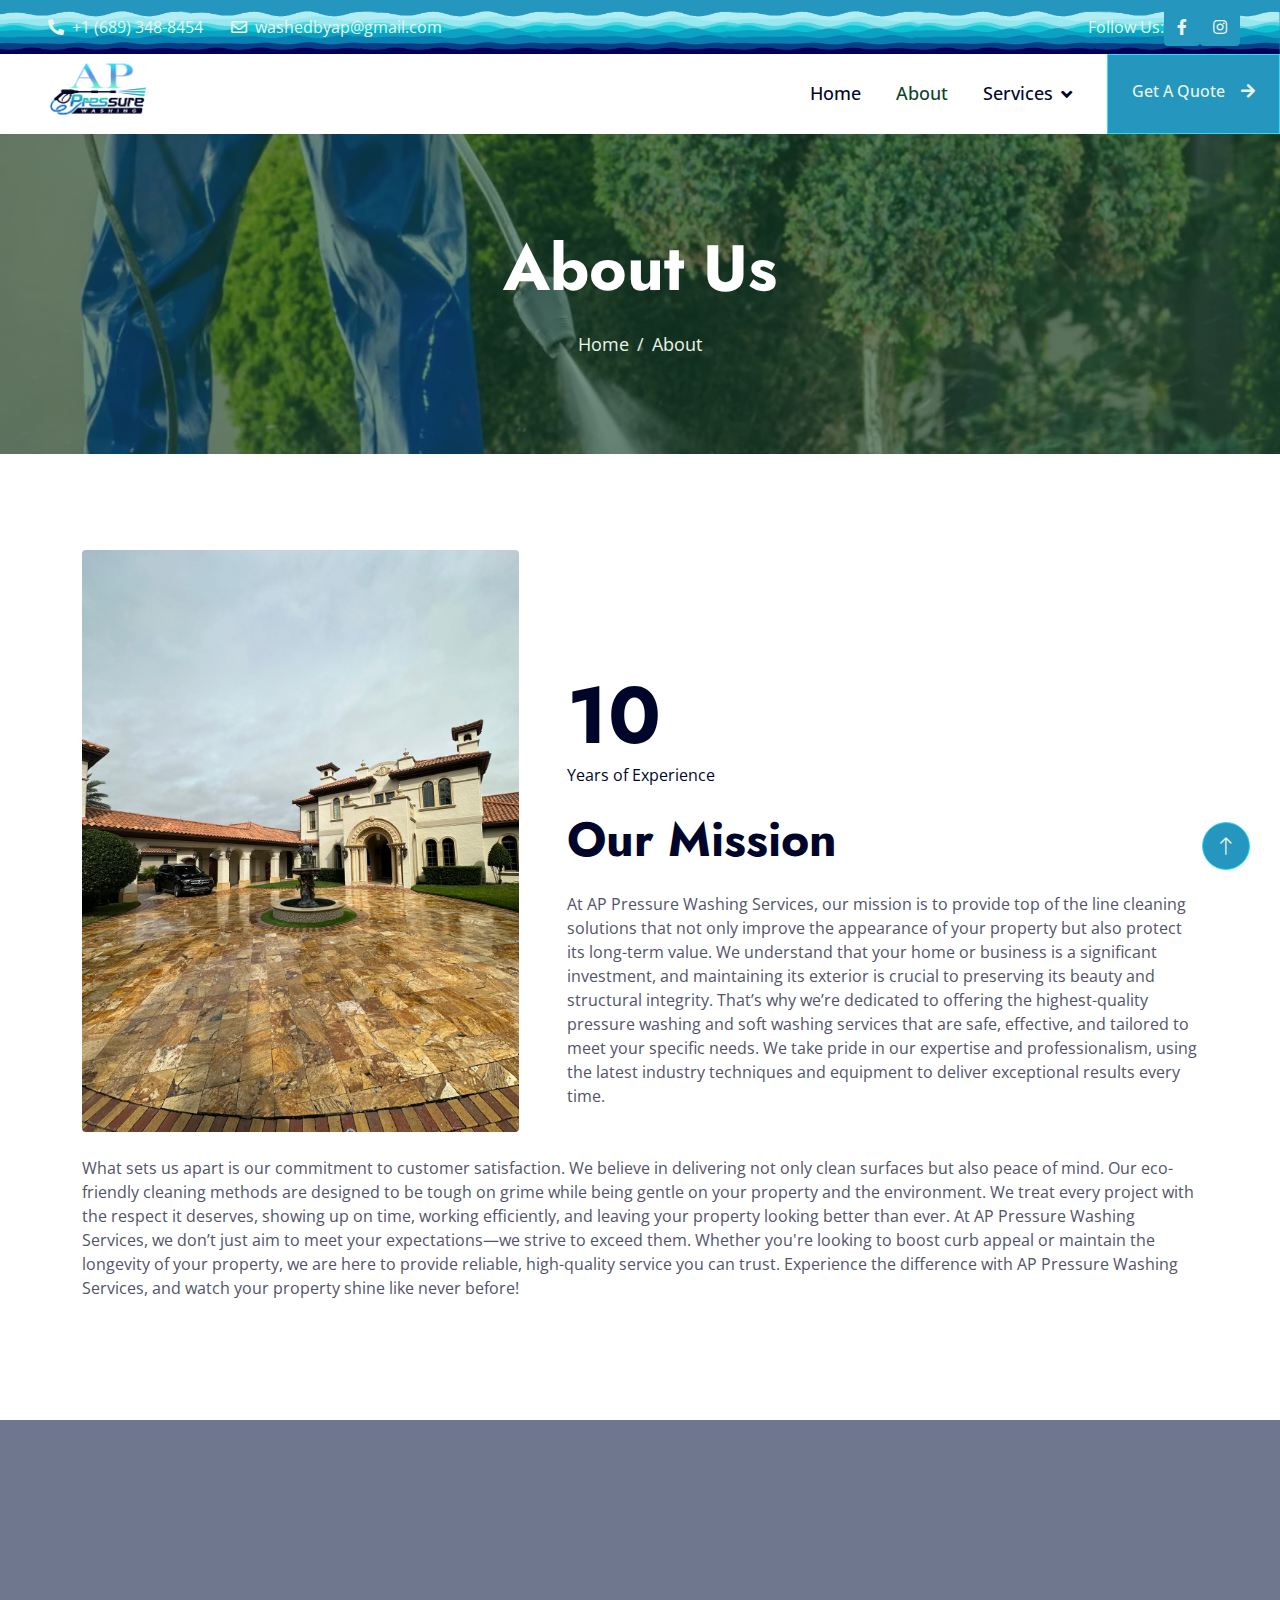
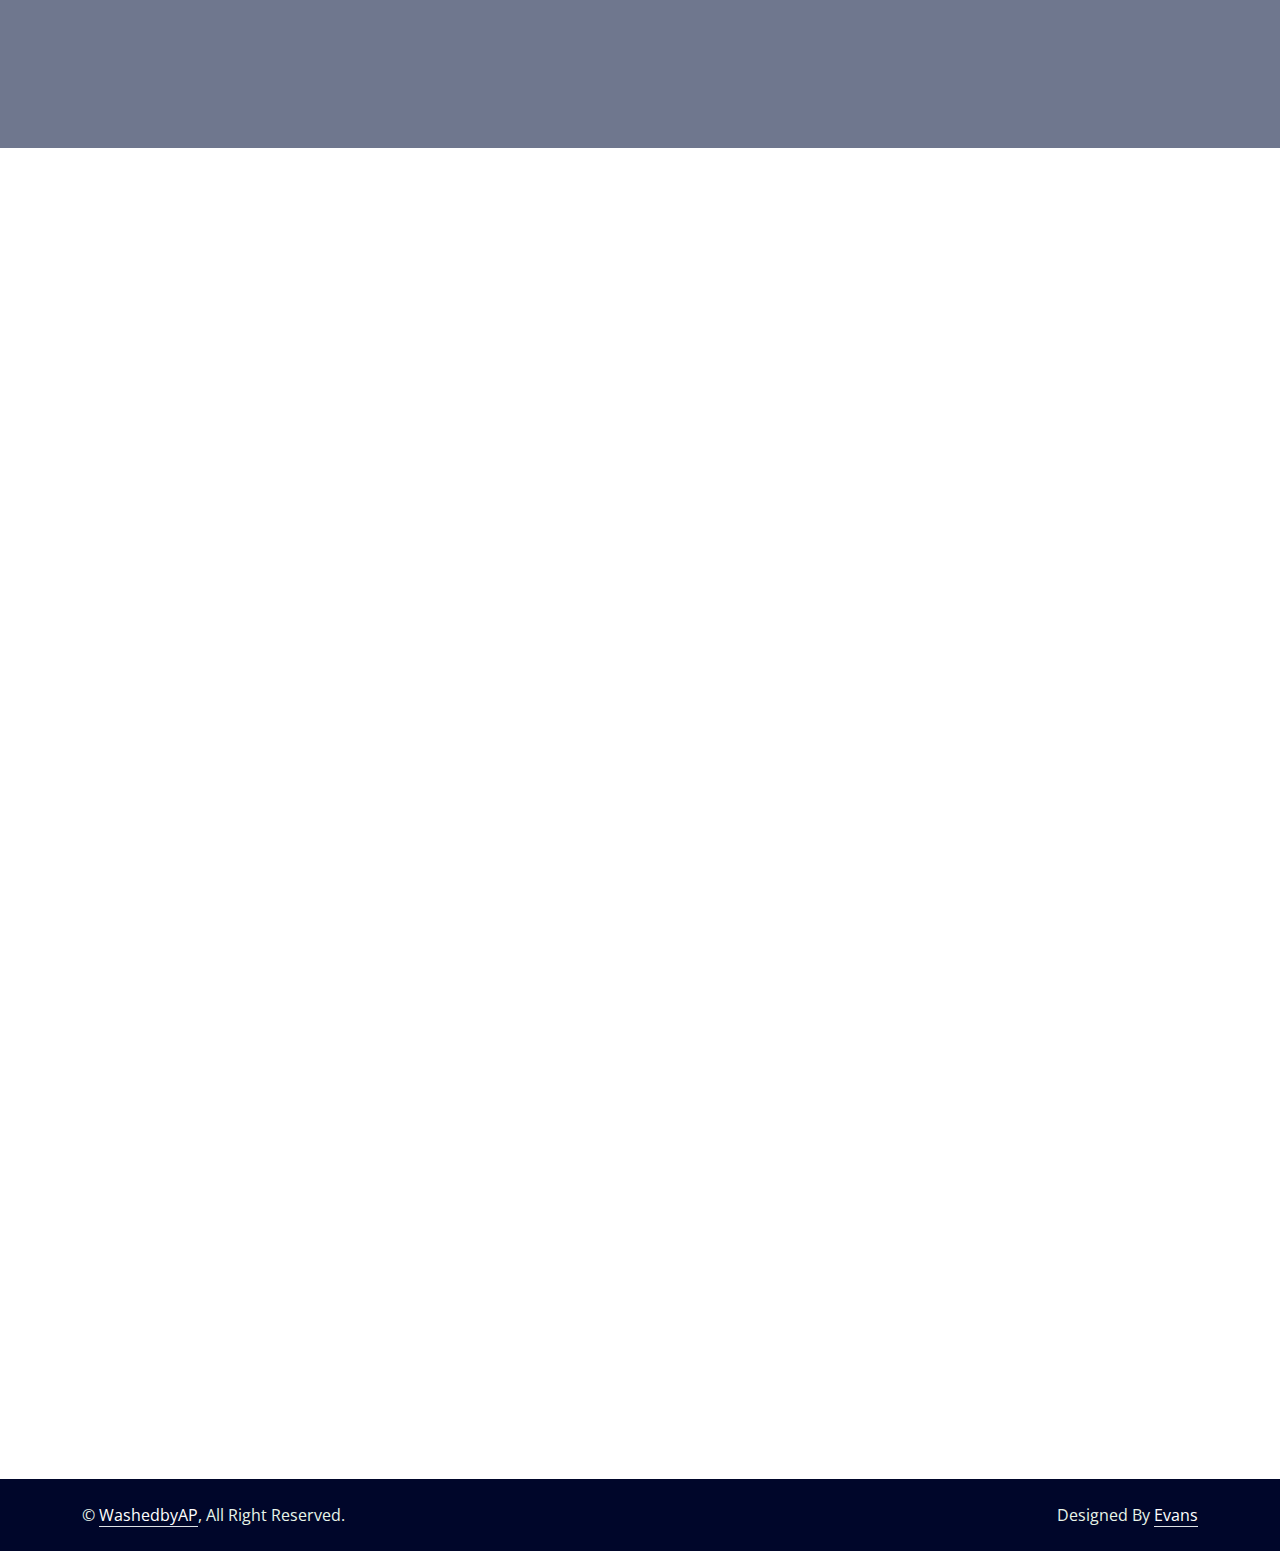
<file: about.html>
<!DOCTYPE html>
<html lang="en">

<head>
    <meta charset="utf-8">
    <title>WashedByAP - Preasure washing</title>
    <meta content="width=device-width, initial-scale=1.0" name="viewport">
    <meta content="" name="keywords">
    <meta content="" name="description">

    <!-- Favicon -->
    <link href="img/favicon.ico" rel="icon">

    <!-- Google Web Fonts -->
    <link rel="preconnect" href="https://fonts.googleapis.com">
    <link rel="preconnect" href="https://fonts.gstatic.com" crossorigin>
    <link href="https://fonts.googleapis.com/css2?family=Jost:wght@500;600;700&family=Open+Sans:wght@400;500&display=swap" rel="stylesheet">  

    <!-- Icon Font Stylesheet -->
    <link href="https://cdnjs.cloudflare.com/ajax/libs/font-awesome/5.10.0/css/all.min.css" rel="stylesheet">
    <link href="https://cdn.jsdelivr.net/npm/bootstrap-icons@1.4.1/font/bootstrap-icons.css" rel="stylesheet">

    <!-- Libraries Stylesheet -->
    <link href="lib/animate/animate.min.css" rel="stylesheet">
    <link href="lib/owlcarousel/assets/owl.carousel.min.css" rel="stylesheet">
    <link href="lib/lightbox/css/lightbox.min.css" rel="stylesheet">

    <!-- Customized Bootstrap Stylesheet -->
    <link href="css/bootstrap.min.css" rel="stylesheet">

    <!-- Template Stylesheet -->
    <link href="css/style.css" rel="stylesheet">
</head>

<body>
    <!-- Spinner Start -->
    <div id="spinner" class="show bg-white position-fixed translate-middle w-100 vh-100 top-50 start-50 d-flex align-items-center justify-content-center">
        <div class="spinner-border text-primary" role="status" style="width: 3rem; height: 3rem;"></div>
    </div>
    <!-- Spinner End -->


    <!-- Topbar Start -->
    <div class="container-fluid top-bar bg-dark text-light px-0 py-2">
        <div class="row gx-0 d-none d-lg-flex">
            <div class="col-lg-7 px-5 text-start">
                <div class="h-100 d-inline-flex align-items-center me-4">
                    <span class="fa fa-phone-alt me-2"></span>
                    <span>+1 (689) 348-8454</span>
                </div>
                <div class="h-100 d-inline-flex align-items-center">
                    <span class="far fa-envelope me-2"></span>
                    <span>washedbyap@gmail.com</span>
                </div>
            </div>
            <div class="col-lg-5 px-5 text-end">
                <div class="h-100 d-inline-flex align-items-center mx-n2">
                    <span>Follow Us:</span>
                    <a class="btn btn-link text-light" href=""><i class="fab fa-facebook-f"></i></a>
                    <a class="btn btn-link text-light" href=""><i class="fab fa-instagram"></i></a>
                </div>
            </div>
        </div>
    </div>
    <!-- Topbar End -->


    <!-- Navbar Start -->
    <nav class="navbar navbar-expand-lg bg-white navbar-light sticky-top p-0">
        <a href="index.html" class="navbar-brand d-flex align-items-center px-4 px-lg-5">
            <!-- <h1 class="m-0">Gardener</h1> -->
            <img src="img/ap-logo.png" class="logo-main">
        </a>
        <button type="button" class="navbar-toggler me-4" data-bs-toggle="collapse" data-bs-target="#navbarCollapse">
            <span class="navbar-toggler-icon"></span>
        </button>
        <div class="collapse navbar-collapse" id="navbarCollapse">
            <div class="navbar-nav ms-auto p-4 p-lg-0">
                <a href="index.html" class="nav-item nav-link active">Home</a>
                <a href="about.html" class="nav-item nav-link">About</a>


                <div class="nav-item dropdown">
                    <a href="service.html" class="nav-link dropdown-toggle active" data-bs-toggle="dropdown">Services</a>                    
                    <div class="dropdown-menu bg-light m-0">
                        <a href="roof-cleaning.html" class="dropdown-item active">Roof Soft Washing</a>
                        <a href="house-washing.html" class="dropdown-item">House Washing</a>
                        <a href="driveway-sidewalk.html" class="dropdown-item">Driveway & Sidewalk Cleaning</a>
                        <a href="pool-deck.html" class="dropdown-item">Pool Deck Cleaning</a>
                        <a href="paver-sanding.html" class="dropdown-item">Paver Sanding & Sealing</a>
                        <a href="house-sealing.html" class="dropdown-item">House Crack & Sealing</a>
                    </div>
                </div>
            </div>
            <a href="contact.html" class="btn btn-primary py-4 px-lg-4 rounded-0 d-none d-lg-block">Get A Quote<i class="fa fa-arrow-right ms-3"></i></a>
        </div>
    </nav>
    <!-- Navbar End -->

    <!-- Page Header Start -->
    <div class="container-fluid page-header py-5 mb-5 wow fadeIn" data-wow-delay="0.1s">
        <div class="container text-center py-5">
            <h1 class="display-3 text-white mb-4 animated slideInDown">About Us</h1>
            <nav aria-label="breadcrumb animated slideInDown">
                <ol class="breadcrumb justify-content-center mb-0">
                    <li class="breadcrumb-item"><a href="#">Home</a></li>
                    <!-- <li class="breadcrumb-item"><a href="#">Pages</a></li> -->
                    <li class="breadcrumb-item active" aria-current="page">About</li>
                </ol>
            </nav>
        </div>
    </div>
    <!-- Page Header End -->


    <!-- About Start -->
    <div class="container-xxl py-5">
        <div class="container">
            <div class="row g-5 align-items-end">
                <div class="col-lg-5 col-md-5 wow fadeInUp" data-wow-delay="0.1s">
                    <img class="img-fluid rounded" data-wow-delay="0.1s" src="img/washedbyap.jpeg">
                </div>
                <div class="col-lg-7 col-md-12 wow fadeInUp" data-wow-delay="0.3s">
                    <h1 class="display-1 text-primary mb-0">10</h1>
                    <p class="text-primary mb-4">Years of Experience</p>
                    <h1 class="display-5 mb-4">Our Mission</h1>
                    <p class="mb-4">
                        At AP Pressure Washing Services, our mission is to provide top of the line cleaning solutions that not only improve the appearance of your property but also protect its long-term value. We understand that your home or business is a significant investment, and maintaining its exterior is crucial to preserving its beauty and structural integrity. That’s why we’re dedicated to offering the highest-quality pressure washing and soft washing services that are safe, effective, and tailored to meet your specific needs. We take pride in our expertise and professionalism, using the latest industry techniques and equipment to deliver exceptional results every time.
                    </p>
                    <!-- <a class="btn btn-primary py-3 px-4" href="about.html">Read More</a> -->
                </div>
            </div>

            <div class="row g-5 align-items-end">
                <p class="mb-4">
                        <br>

                        What sets us apart is our commitment to customer satisfaction. We believe in delivering not only clean surfaces but also peace of mind. Our eco-friendly cleaning methods are designed to be tough on grime while being gentle on your property and the environment. We treat every project with the respect it deserves, showing up on time, working efficiently, and leaving your property looking better than ever.

                        At AP Pressure Washing Services, we don’t just aim to meet your expectations—we strive to exceed them. Whether you're looking to boost curb appeal or maintain the longevity of your property, we are here to provide reliable, high-quality service you can trust. Experience the difference with AP Pressure Washing Services, and watch your property shine like never before!
                    </p>
            </div>
        </div>
    </div>
    <!-- About End -->


    <!-- Facts Start -->
    <div class="container-fluid facts my-5 py-5" data-parallax="scroll" data-image-src="img/Pressure-wash.png">
        <div class="container py-5">
            <div class="row g-5">
                <div class="col-sm-6 col-lg-12 text-center wow fadeIn" data-wow-delay="0.1s">
                    <span class="fs-5 fw-semi-bold text-light">Over</span>
                    <h1 class="display-4 text-white" data-toggle="counter-up">400</h1>
                    <span class="fs-5 fw-semi-bold text-light">Homes serviced</span>
                </div>
            </div>
        </div>
    </div>
    <!-- Facts End -->

    <!-- Testimonial Start -->
    <div class="container-xxl py-5">
        <div class="container">
            <div class="row g-5">

                <div class="col-lg-12 wow fadeInUp" data-wow-delay="0.5s">
                    <div class="testimonials wow fadeInUp" data-wow-delay="0.1s" style="text-light:center;">
                        <!-- <p class="fs-5 fw-bold text-primary">Testimonials</p> -->
                        <h1 class="display-5 mb-5">What Our Clients Say About Us!</h1>
                    </div>
                    <div class="owl-carousel testimonial-carousel">
                        <div class="testimonial-item">
                            <img class="img-fluid rounded mb-3" src="img/test/1.png" alt="">
                        </div>
                        <div class="testimonial-item">
                            <img class="img-fluid rounded mb-3" src="img/test/2.png" alt="">
                        </div>
                        <div class="testimonial-item">
                            <img class="img-fluid rounded mb-3" src="img/test/3.png" alt="">
                        </div>
                        <div class="testimonial-item">
                            <img class="img-fluid rounded mb-3" src="img/test/4.png" alt="">
                        </div>
                        <div class="testimonial-item">
                            <img class="img-fluid rounded mb-3" src="img/test/5.png" alt="">
                        </div>
                        <div class="testimonial-item">
                            <img class="img-fluid rounded mb-3" src="img/test/6.png" alt="">
                        </div>
                        <div class="testimonial-item">
                            <img class="img-fluid rounded mb-3" src="img/test/7.png" alt="">
                        </div>
                        <div class="testimonial-item">
                            <img class="img-fluid rounded mb-3" src="img/test/8.png" alt="">
                        </div>
                    </div>
                </div>
            </div>
        </div>
    </div>
    <!-- Testimonial End -->





    <!-- Footer Start -->
    <div class="container-fluid bg-dark text-light footer mt-5 py-5 wow fadeIn" data-wow-delay="0.1s">
        <div class="container py-5">
            <div class="row g-5">
                <div class="col-lg-4 col-md-6">
                    <h4 class="text-white mb-4">Services</h4>
                    <a class="btn btn-link" href="roof-cleaning.html">Roof Soft Washing</a>
                    <a class="btn btn-link" href="house-washing.html">House Washing</a>
                    <a class="btn btn-link" href="house-sidewalk.html">Driveway & Sidewalk Cleaning</a>
                    <a class="btn btn-link" href="">Pool Deck Cleaning</a>
                    <a class="btn btn-link" href="">Paver Sanding & Sealin</a>
                    <a class="btn btn-link" href="">House Crack Sealing</a>
                    <a class="btn btn-link" href="">Lanai & Screen Soft Washing</a>
                    <a class="btn btn-link" href="">Fence Restoration</a>
                </div>
                <div class="col-lg-4 col-md-6">
                    <h4 class="text-white mb-4">Quick Links</h4>
                    <a class="btn btn-link" href="about.html">About Us</a>
                    <a class="btn btn-link" href="contact.html">Contact Us</a>
                    <a class="btn btn-link" href="service.html">Our Services</a>
                    <!-- <a class="btn btn-link" href="">Terms & Condition</a> -->
                    <!-- <a class="btn btn-link" href="">Support</a> -->
                </div>
                <div class="col-lg-4 col-md-6">
                    <h4 class="text-white mb-4">Newsletter</h4>
                    <p>Sign up for latest offers.</p>
                    <div class="position-relative w-100">
                        <input class="form-control bg-light border-light w-100 py-3 ps-4 pe-5" type="text" placeholder="Your email">
                        <button type="button" class="btn btn-primary py-2 position-absolute top-0 end-0 mt-2 me-2">SignUp</button>
                    </div>

                     <div class="d-flex pt-2">
                        <!-- <a class="btn btn-square btn-outline-light rounded-circle me-2" href=""><i class="fab fa-twitter"></i></a> -->
                        <a class="btn btn-square btn-outline-light rounded-circle me-2" href=""><i class="fab fa-facebook-f"></i></a>
                        <a class="btn btn-square btn-outline-light rounded-circle me-2" href=""><i class="fab fa-instagram"></i></a>
                        <!-- <a class="btn btn-square btn-outline-light rounded-circle me-2" href=""><i class="fab fa-linkedin-in"></i></a> -->
                    </div>
                </div>
            </div>
        </div>
    </div>
    <!-- Footer End -->


    <!-- Copyright Start -->
    <div class="container-fluid copyright py-4">
        <div class="container">
            <div class="row">
                <div class="col-md-6 text-center text-md-start mb-3 mb-md-0">
                    &copy; <a class="border-bottom" href="#">WashedbyAP</a>, All Right Reserved.
                </div>
                <div class="col-md-6 text-center text-md-end">
                    <!--/*** This template is free as long as you keep the footer author’s credit link/attribution link/backlink. If you'd like to use the template without the footer author’s credit link/attribution link/backlink, you can purchase the Credit Removal License from "https://htmlcodex.com/credit-removal". Thank you for your support. ***/-->
                    Designed By <a class="border-bottom" href="#">Evans</a>
                </div>
            </div>
        </div>
    </div>
    <!-- Copyright End -->


    <!-- Back to Top -->
    <a href="#" class="btn btn-lg btn-primary btn-lg-square rounded-circle back-to-top"><i class="bi bi-arrow-up"></i></a>


    <!-- JavaScript Libraries -->
    <script src="https://code.jquery.com/jquery-3.4.1.min.js"></script>
    <script src="https://cdn.jsdelivr.net/npm/bootstrap@5.0.0/dist/js/bootstrap.bundle.min.js"></script>
    <script src="lib/wow/wow.min.js"></script>
    <script src="lib/easing/easing.min.js"></script>
    <script src="lib/waypoints/waypoints.min.js"></script>
    <script src="lib/owlcarousel/owl.carousel.min.js"></script>
    <script src="lib/counterup/counterup.min.js"></script>
    <script src="lib/parallax/parallax.min.js"></script>
    <script src="lib/isotope/isotope.pkgd.min.js"></script>
    <script src="lib/lightbox/js/lightbox.min.js"></script>

    <!-- Template Javascript -->
    <script src="js/main.js"></script>
</body>

</html>
</file>
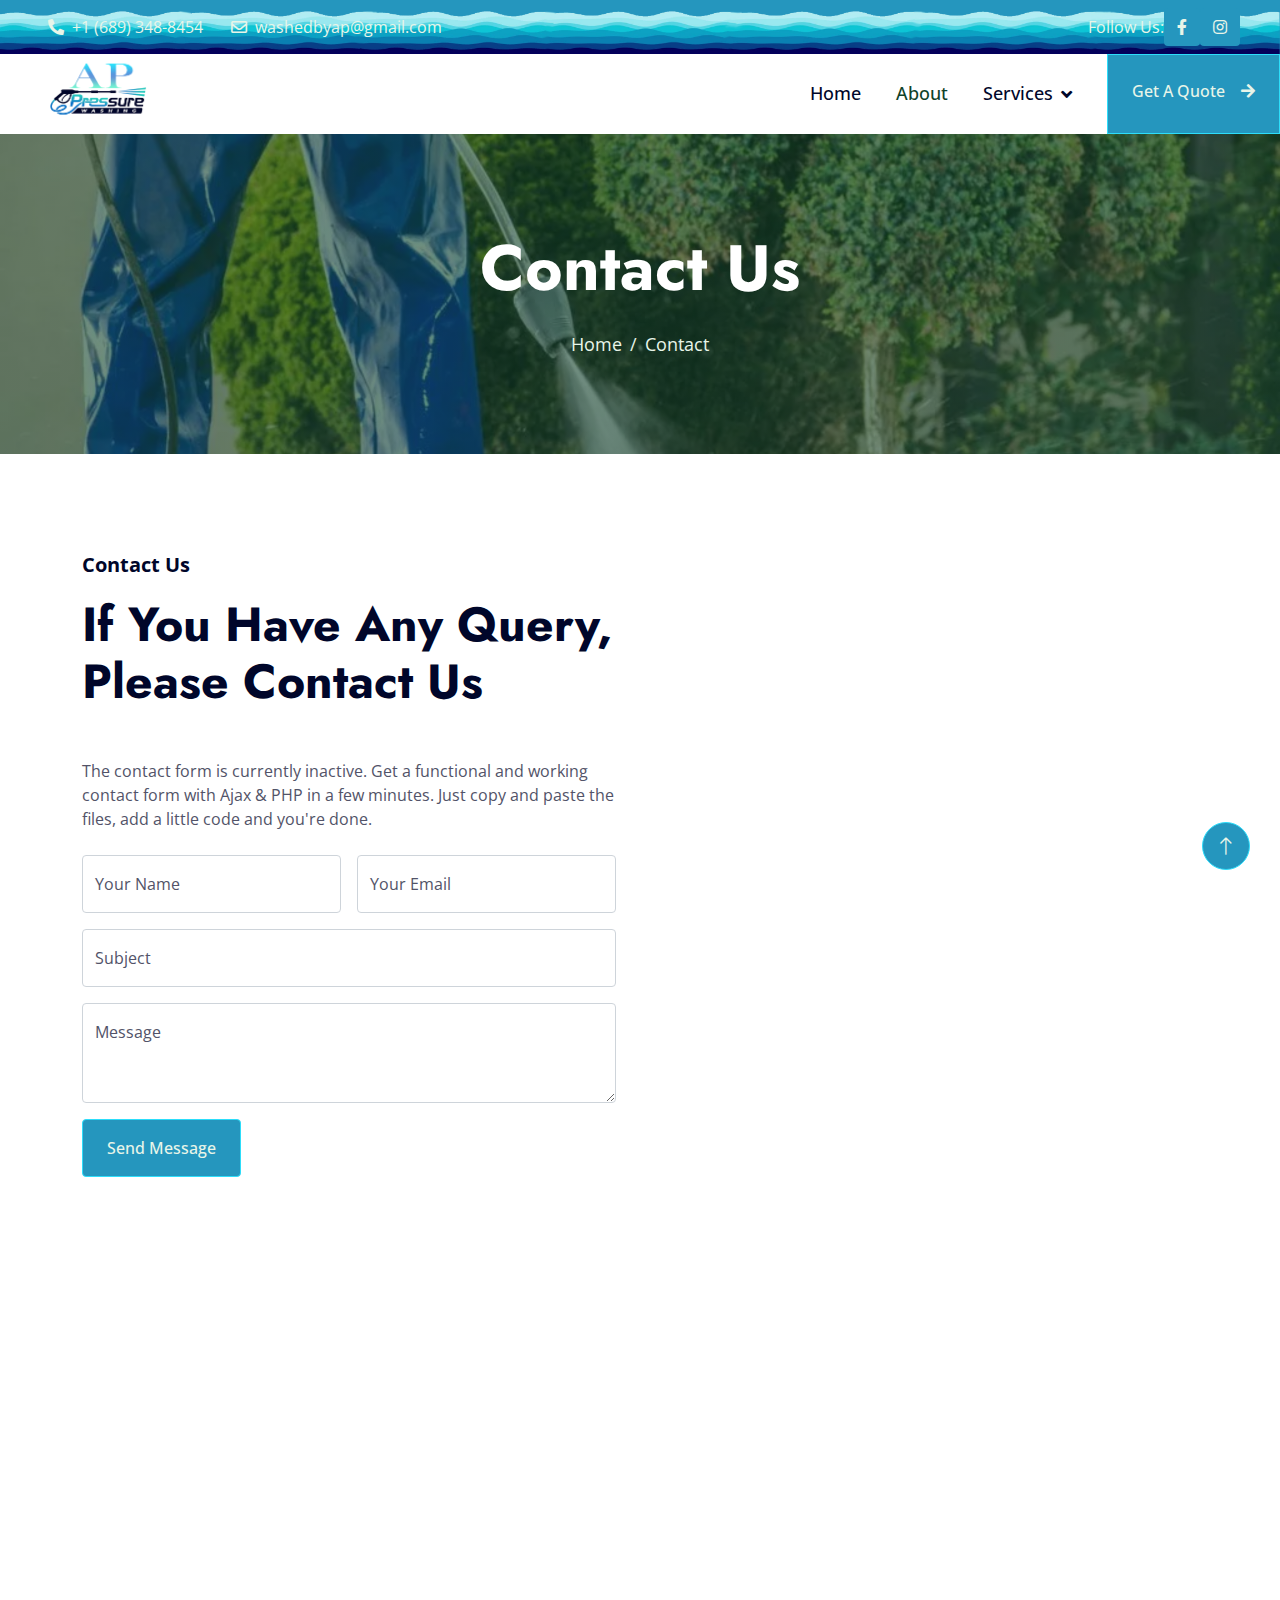
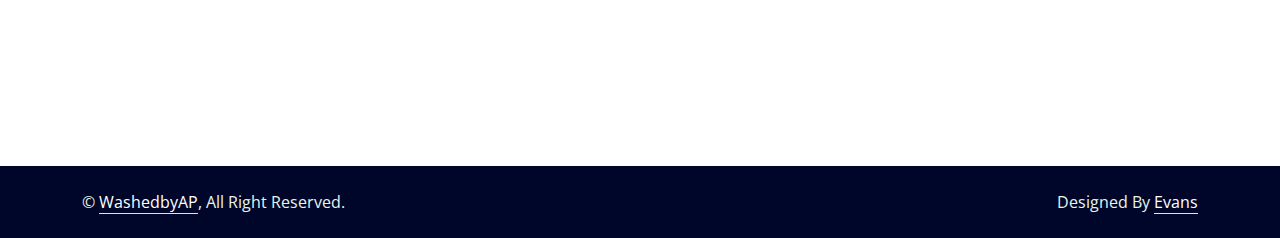
<file: contact.html>
<!DOCTYPE html>
<html lang="en">

<head>
    <meta charset="utf-8">
    <title>WashedByAP - Preasure washing</title>
    <meta content="width=device-width, initial-scale=1.0" name="viewport">
    <meta content="" name="keywords">
    <meta content="" name="description">

    <!-- Favicon -->
    <link href="img/favicon.ico" rel="icon">

    <!-- Google Web Fonts -->
    <link rel="preconnect" href="https://fonts.googleapis.com">
    <link rel="preconnect" href="https://fonts.gstatic.com" crossorigin>
    <link href="https://fonts.googleapis.com/css2?family=Jost:wght@500;600;700&family=Open+Sans:wght@400;500&display=swap" rel="stylesheet">  

    <!-- Icon Font Stylesheet -->
    <link href="https://cdnjs.cloudflare.com/ajax/libs/font-awesome/5.10.0/css/all.min.css" rel="stylesheet">
    <link href="https://cdn.jsdelivr.net/npm/bootstrap-icons@1.4.1/font/bootstrap-icons.css" rel="stylesheet">

    <!-- Libraries Stylesheet -->
    <link href="lib/animate/animate.min.css" rel="stylesheet">
    <link href="lib/owlcarousel/assets/owl.carousel.min.css" rel="stylesheet">
    <link href="lib/lightbox/css/lightbox.min.css" rel="stylesheet">

    <!-- Customized Bootstrap Stylesheet -->
    <link href="css/bootstrap.min.css" rel="stylesheet">

    <!-- Template Stylesheet -->
    <link href="css/style.css" rel="stylesheet">
</head>

<body>
    <!-- Spinner Start -->
    <div id="spinner" class="show bg-white position-fixed translate-middle w-100 vh-100 top-50 start-50 d-flex align-items-center justify-content-center">
        <div class="spinner-border text-primary" role="status" style="width: 3rem; height: 3rem;"></div>
    </div>
    <!-- Spinner End -->


    <!-- Topbar Start -->
    <div class="container-fluid top-bar bg-dark text-light px-0 py-2">
        <div class="row gx-0 d-none d-lg-flex">
            <div class="col-lg-7 px-5 text-start">
                <div class="h-100 d-inline-flex align-items-center me-4">
                    <span class="fa fa-phone-alt me-2"></span>
                    <span>+1 (689) 348-8454</span>
                </div>
                <div class="h-100 d-inline-flex align-items-center">
                    <span class="far fa-envelope me-2"></span>
                    <span>washedbyap@gmail.com</span>
                </div>
            </div>
            <div class="col-lg-5 px-5 text-end">
                <div class="h-100 d-inline-flex align-items-center mx-n2">
                    <span>Follow Us:</span>
                    <a class="btn btn-link text-light" href=""><i class="fab fa-facebook-f"></i></a>
                    <a class="btn btn-link text-light" href=""><i class="fab fa-instagram"></i></a>
                </div>
            </div>
        </div>
    </div>
    <!-- Topbar End -->


    <!-- Navbar Start -->
    <nav class="navbar navbar-expand-lg bg-white navbar-light sticky-top p-0">
        <a href="index.html" class="navbar-brand d-flex align-items-center px-4 px-lg-5">
            <!-- <h1 class="m-0">Gardener</h1> -->
            <img src="img/ap-logo.png" class="logo-main">
        </a>
        <button type="button" class="navbar-toggler me-4" data-bs-toggle="collapse" data-bs-target="#navbarCollapse">
            <span class="navbar-toggler-icon"></span>
        </button>
        <div class="collapse navbar-collapse" id="navbarCollapse">
            <div class="navbar-nav ms-auto p-4 p-lg-0">
                <a href="index.html" class="nav-item nav-link active">Home</a>
                <a href="about.html" class="nav-item nav-link">About</a>
                <!-- <a href="service.html" class="nav-item nav-link">Services</a> -->

                <div class="nav-item dropdown">
                    <a href="service.html" class="nav-link dropdown-toggle active" data-bs-toggle="dropdown">Services</a>
                    
                    <div class="dropdown-menu bg-light m-0">
                        <a href="roof-cleaning.html" class="dropdown-item active">Roof Soft Washing</a>
                        <a href="house-washing.html" class="dropdown-item">House Washing</a>
                        <a href="driveway-sidewalk.html" class="dropdown-item">Driveway & Sidewalk Cleaning</a>
                        <a href="pool-deck.html" class="dropdown-item">Pool Deck Cleaning</a>
                        <a href="paver-sanding.html" class="dropdown-item">Paver Sanding & Sealing</a>
                        <a href="house-sealing.html" class="dropdown-item">House Crack & Sealing</a>
                    </div>
                </div>
            </div>
            <a href="contact.html" class="btn btn-primary py-4 px-lg-4 rounded-0 d-none d-lg-block">Get A Quote<i class="fa fa-arrow-right ms-3"></i></a>
        </div>
    </nav>
    <!-- Navbar End -->


    <!-- Page Header Start -->
    <div class="container-fluid page-header py-5 mb-5 wow fadeIn" data-wow-delay="0.1s">
        <div class="container text-center py-5">
            <h1 class="display-3 text-white mb-4 animated slideInDown">Contact Us</h1>
            <nav aria-label="breadcrumb animated slideInDown">
                <ol class="breadcrumb justify-content-center mb-0">
                    <li class="breadcrumb-item"><a href="#">Home</a></li>
                    <li class="breadcrumb-item active" aria-current="page">Contact</li>
                </ol>
            </nav>
        </div>
    </div>
    <!-- Page Header End -->


    <!-- Contact Start -->
    <div class="container-xxl py-5">
        <div class="container">
            <div class="row g-5">
                <div class="col-lg-6 wow fadeIn" data-wow-delay="0.1s">
                    <p class="fs-5 fw-bold text-primary">Contact Us</p>
                    <h1 class="display-5 mb-5">If You Have Any Query, Please Contact Us</h1>
                    <p class="mb-4">The contact form is currently inactive. Get a functional and working contact form with Ajax & PHP in a few minutes. Just copy and paste the files, add a little code and you're done.</p>
                    <form action="send_email.php" method="POST">
                        <div class="row g-3">
                            <div class="col-md-6">
                                <div class="form-floating">
                                    <input type="text" class="form-control" id="name" placeholder="Your Name">
                                    <label for="name">Your Name</label>
                                </div>
                            </div>
                            <div class="col-md-6">
                                <div class="form-floating">
                                    <input type="email" class="form-control" id="email" placeholder="Your Email">
                                    <label for="email">Your Email</label>
                                </div>
                            </div>
                            <div class="col-12">
                                <div class="form-floating">
                                    <input type="text" class="form-control" id="subject" placeholder="Subject">
                                    <label for="subject">Subject</label>
                                </div>
                            </div>
                            <div class="col-12">
                                <div class="form-floating">
                                    <textarea class="form-control" placeholder="Leave a message here" id="message" style="height: 100px"></textarea>
                                    <label for="message">Message</label>
                                </div>
                            </div>
                            <div class="col-12">
                                <button class="btn btn-primary py-3 px-4" type="submit">Send Message</button>
                            </div>
                        </div>
                    </form>
                </div>
                <div class="col-lg-6 wow fadeIn" data-wow-delay="0.5s" style="min-height: 450px;">
                    <div class="position-relative rounded overflow-hidden h-100">
                        <iframe class="position-relative w-100 h-100"
                        src="https://www.google.com/maps/embed?pb=!1m18!1m12!1m3!1d3001156.4288297426!2d-78.01371936852176!3d42.72876761954724!2m3!1f0!2f0!3f0!3m2!1i1024!2i768!4f13.1!3m3!1m2!1s0x4ccc4bf0f123a5a9%3A0xddcfc6c1de189567!2sNew%20York%2C%20USA!5e0!3m2!1sen!2sbd!4v1603794290143!5m2!1sen!2sbd"
                        frameborder="0" style="min-height: 450px; border:0;" allowfullscreen="" aria-hidden="false"
                        tabindex="0"></iframe>
                    </div>
                </div>
            </div>
        </div>
    </div>
    <!-- Contact End -->


    <!-- Footer Start -->
    <div class="container-fluid bg-dark text-light footer mt-5 py-5 wow fadeIn" data-wow-delay="0.1s">
        <div class="container py-5">
            <div class="row g-5">
                <div class="col-lg-4 col-md-6">
                    <h4 class="text-white mb-4">Services</h4>
                    <a class="btn btn-link" href="">Roof Soft Washing</a>
                    <a class="btn btn-link" href="">House Washing</a>
                    <a class="btn btn-link" href="">Driveway & Sidewalk Cleaning</a>
                    <a class="btn btn-link" href="">Pool Deck Cleaning</a>
                    <a class="btn btn-link" href="">Paver Sanding & Sealin</a>
                    <a class="btn btn-link" href="">House Crack Sealing</a>
                    <a class="btn btn-link" href="">Lanai & Screen Soft Washing</a>
                    <a class="btn btn-link" href="">Fence Restoration</a>
                </div>
                <div class="col-lg-4 col-md-6">
                    <h4 class="text-white mb-4">Quick Links</h4>
                    <a class="btn btn-link" href="">About Us</a>
                    <a class="btn btn-link" href="">Contact Us</a>
                    <a class="btn btn-link" href="">Our Services</a>
                    <a class="btn btn-link" href="">Terms & Condition</a>
                    <a class="btn btn-link" href="">Support</a>
                </div>
                <div class="col-lg-4 col-md-6">
                    <h4 class="text-white mb-4">Newsletter</h4>
                    <p>Dolor amet sit justo amet elitr clita ipsum elitr est.</p>
                    <div class="position-relative w-100">
                        <input class="form-control bg-light border-light w-100 py-3 ps-4 pe-5" type="text" placeholder="Your email">
                        <button type="button" class="btn btn-primary py-2 position-absolute top-0 end-0 mt-2 me-2">SignUp</button>
                    </div>

                     <div class="d-flex pt-2">
                        <!-- <a class="btn btn-square btn-outline-light rounded-circle me-2" href=""><i class="fab fa-twitter"></i></a> -->
                        <a class="btn btn-square btn-outline-light rounded-circle me-2" href=""><i class="fab fa-facebook-f"></i></a>
                        <a class="btn btn-square btn-outline-light rounded-circle me-2" href=""><i class="fab fa-youtube"></i></a>
                        <a class="btn btn-square btn-outline-light rounded-circle me-2" href=""><i class="fab fa-linkedin-in"></i></a>
                    </div>
                </div>
            </div>
        </div>
    </div>
    <!-- Footer End -->


    <!-- Copyright Start -->
    <div class="container-fluid copyright py-4">
        <div class="container">
            <div class="row">
                <div class="col-md-6 text-center text-md-start mb-3 mb-md-0">
                    &copy; <a class="border-bottom" href="#">WashedbyAP</a>, All Right Reserved.
                </div>
                <div class="col-md-6 text-center text-md-end">
                    <!--/*** This template is free as long as you keep the footer author’s credit link/attribution link/backlink. If you'd like to use the template without the footer author’s credit link/attribution link/backlink, you can purchase the Credit Removal License from "https://htmlcodex.com/credit-removal". Thank you for your support. ***/-->
                    Designed By <a class="border-bottom" href="#">Evans</a>
                </div>
            </div>
        </div>
    </div>
    <!-- Copyright End -->


    <!-- Back to Top -->
    <a href="#" class="btn btn-lg btn-primary btn-lg-square rounded-circle back-to-top"><i class="bi bi-arrow-up"></i></a>


    <!-- JavaScript Libraries -->
    <script src="https://code.jquery.com/jquery-3.4.1.min.js"></script>
    <script src="https://cdn.jsdelivr.net/npm/bootstrap@5.0.0/dist/js/bootstrap.bundle.min.js"></script>
    <script src="lib/wow/wow.min.js"></script>
    <script src="lib/easing/easing.min.js"></script>
    <script src="lib/waypoints/waypoints.min.js"></script>
    <script src="lib/owlcarousel/owl.carousel.min.js"></script>
    <script src="lib/counterup/counterup.min.js"></script>
    <script src="lib/parallax/parallax.min.js"></script>
    <script src="lib/isotope/isotope.pkgd.min.js"></script>
    <script src="lib/lightbox/js/lightbox.min.js"></script>

    <!-- Template Javascript -->
    <script src="js/main.js"></script>
</body>

</html>
</file>
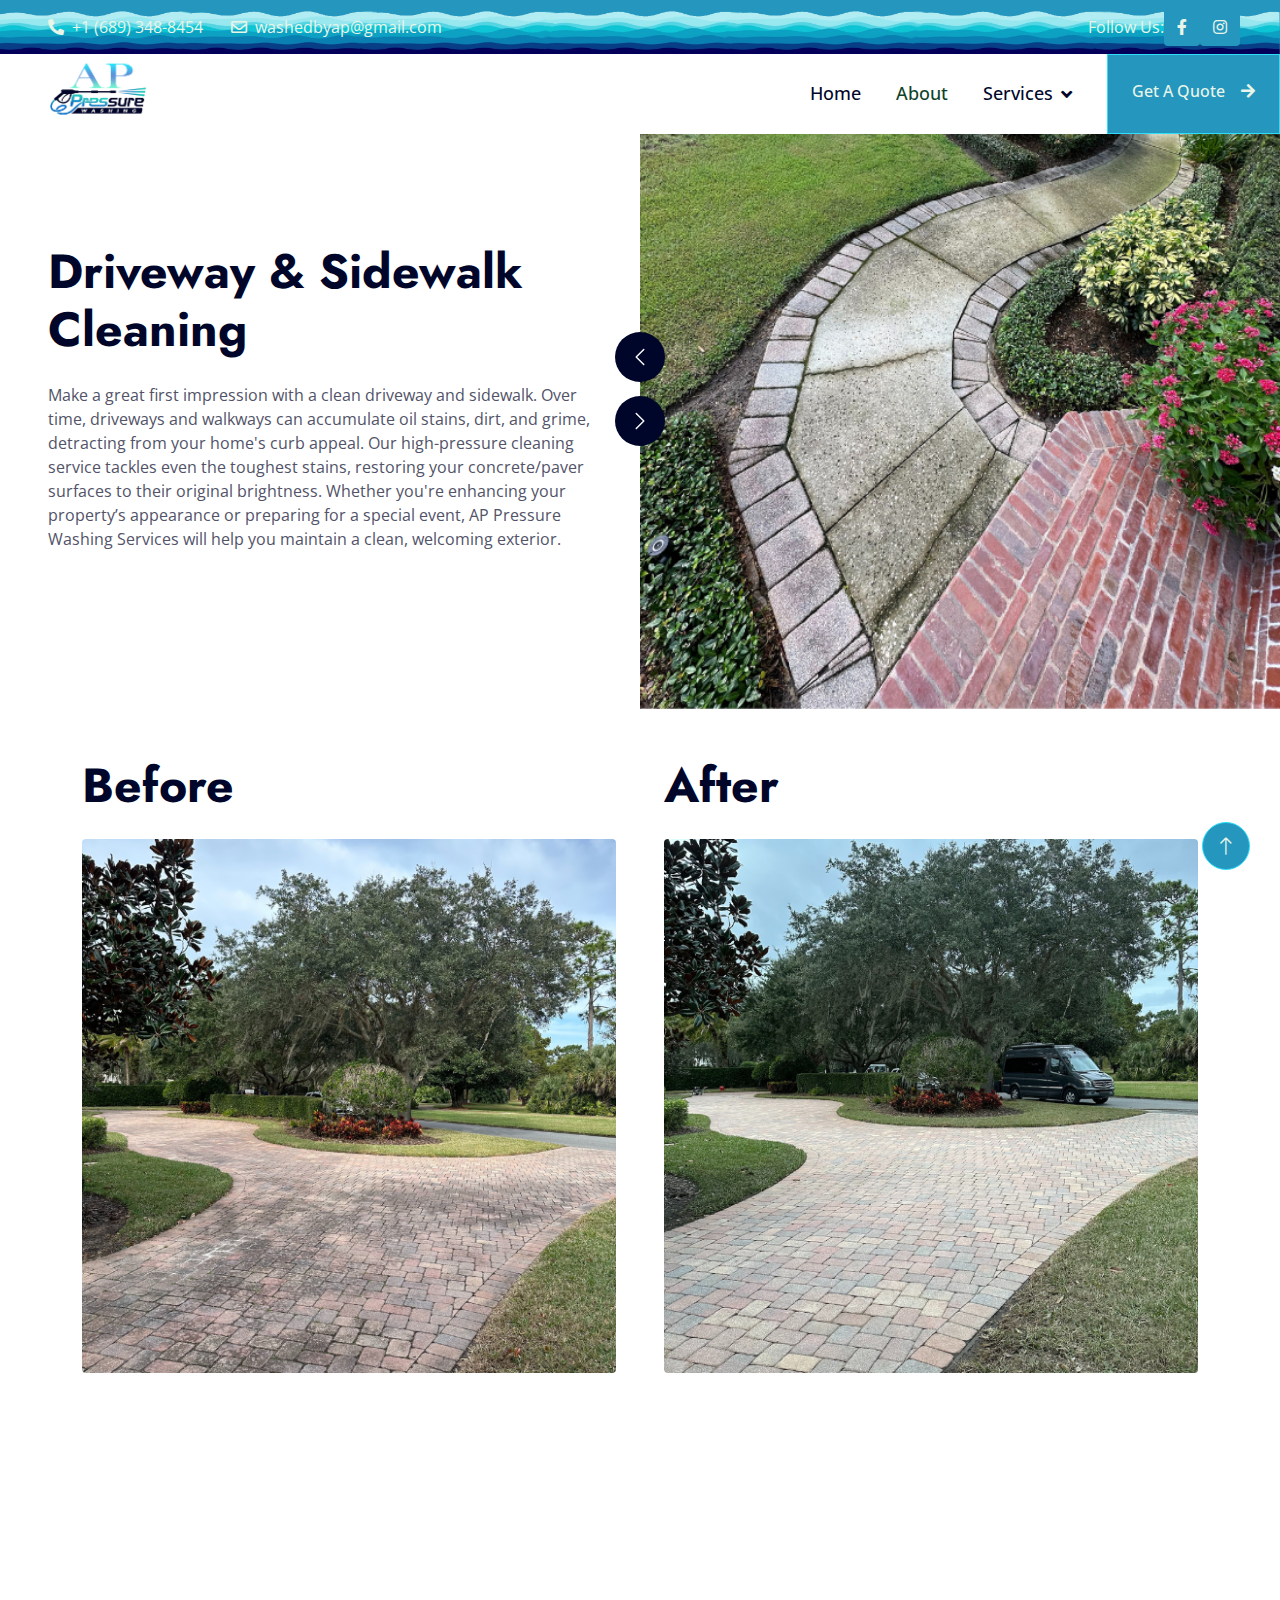
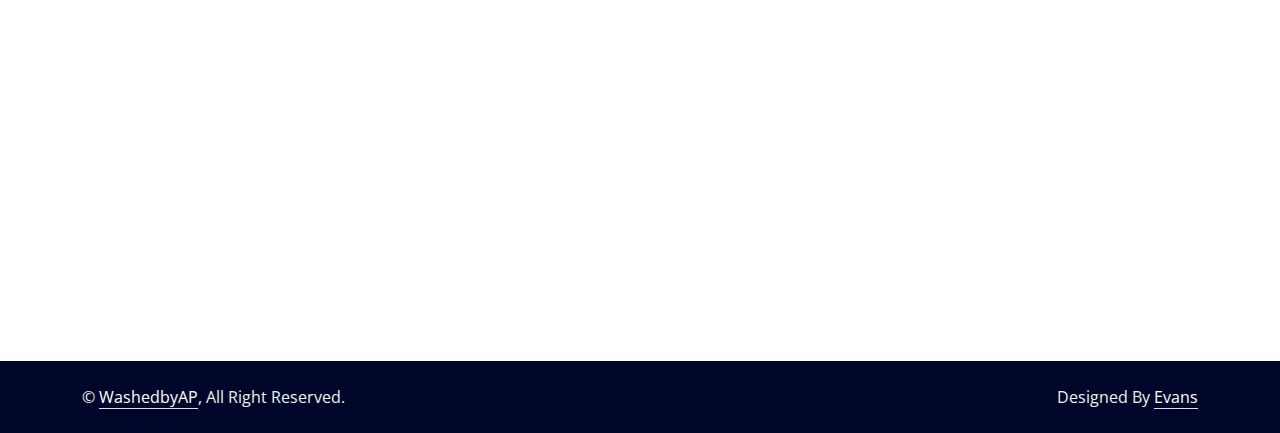
<file: driveway-sidewalk.html>
<!DOCTYPE html>
<html lang="en">

  <head>
    <meta charset="utf-8">
    <title>WashedByAP - Preasure washing</title>
    <meta content="width=device-width, initial-scale=1.0" name="viewport">
    <meta content="" name="keywords">
    <meta content="" name="description">

    <!-- Favicon -->
    <!-- <link href="img/favicon.ico" rel="icon"> -->

    <!-- Google Web Fonts -->
    <link rel="preconnect" href="https://fonts.googleapis.com">
    <link rel="preconnect" href="https://fonts.gstatic.com" crossorigin>
    <link href="https://fonts.googleapis.com/css2?family=Jost:wght@500;600;700&family=Open+Sans:wght@400;500&display=swap" rel="stylesheet">  

    <!-- Icon Font Stylesheet -->
    <link href="https://cdnjs.cloudflare.com/ajax/libs/font-awesome/5.10.0/css/all.min.css" rel="stylesheet">
    <link href="https://cdn.jsdelivr.net/npm/bootstrap-icons@1.4.1/font/bootstrap-icons.css" rel="stylesheet">

    <!-- Libraries Stylesheet -->
    <link href="lib/animate/animate.min.css" rel="stylesheet">
    <link href="lib/owlcarousel/assets/owl.carousel.min.css" rel="stylesheet">
    <link href="lib/lightbox/css/lightbox.min.css" rel="stylesheet">

        <!-- Libraries Stylesheet -->
    <!-- <link href="lib/animate/animate.min.css" rel="stylesheet"> -->
    <!-- <link href="lib/owlcarousel/assets/owl.carousel.min.css" rel="stylesheet"> -->

    <!-- Customized Bootstrap Stylesheet -->
    <link href="css/bootstrap.min.css" rel="stylesheet">

    <!-- Template Stylesheet -->
    <link href="css/style.css" rel="stylesheet">

    <style>
      @media (min-width: 992px) {
    .header {
        margin-top: -65px;
    }
}

.header-carousel .owl-nav {
    position: absolute;
    top: 50%;
    left: -25px;
    transform: translateY(-50%);
    display: flex;
    flex-direction: column;
}

.header-carousel .owl-nav .owl-prev,
.header-carousel .owl-nav .owl-next {
    margin: 7px 0;
    width: 50px;
    height: 50px;
    display: flex;
    align-items: center;
    justify-content: center;
    color: #FFFFFF;
    background: var(--primary);
    border-radius: 40px;
    font-size: 20px;
    transition: .5s;
}

.header-carousel .owl-nav .owl-prev:hover,
.header-carousel .owl-nav .owl-next:hover {
    background: var(--dark);
}

@media (max-width: 768px) {
    .header-carousel .owl-nav {
        left: 25px;
    }
}

.breadcrumb-item + .breadcrumb-item::before {
    color: #DDDDDD;
}


/*** Icon ***/
.icon {
    padding: 15px;
    display: inline-flex;
    align-items: center;
    justify-content: center;
    background: #FFFFFF !important;
    border-radius: 50px;
    border: 1px dashed var(--primary) !important;
}


    </style>
  </head>

  <body>
    <!-- Topbar Start -->
    <!-- Topbar Start -->
    <div class="container-fluid top-bar bg-dark text-light px-0 py-2">
        <div class="row gx-0 d-none d-lg-flex">
            <div class="col-lg-7 px-5 text-start">
                <div class="h-100 d-inline-flex align-items-center me-4">
                    <span class="fa fa-phone-alt me-2"></span>
                    <span>+1 (689) 348-8454</span>
                </div>
                <div class="h-100 d-inline-flex align-items-center">
                    <span class="far fa-envelope me-2"></span>
                    <span>washedbyap@gmail.com</span>
                </div>
            </div>
            <div class="col-lg-5 px-5 text-end">
                <div class="h-100 d-inline-flex align-items-center mx-n2">
                    <span>Follow Us:</span>
                    <a class="btn btn-link text-light" href=""><i class="fab fa-facebook-f"></i></a>
                    <a class="btn btn-link text-light" href=""><i class="fab fa-instagram"></i></a>
                </div>
            </div>
        </div>
    </div>
    <!-- Topbar End -->
    <!-- Topbar End -->


    <!-- Navbar Start -->
    <nav class="navbar navbar-expand-lg bg-white navbar-light sticky-top p-0">
        <a href="index.html" class="navbar-brand d-flex align-items-center px-4 px-lg-5">
            <!-- <h1 class="m-0">Gardener</h1> -->
            <img src="img/ap-logo.png" class="logo-main">
        </a>
        <button type="button" class="navbar-toggler me-4" data-bs-toggle="collapse" data-bs-target="#navbarCollapse">
            <span class="navbar-toggler-icon"></span>
        </button>
        <div class="collapse navbar-collapse" id="navbarCollapse">
            <div class="navbar-nav ms-auto p-4 p-lg-0">
                <a href="index.html" class="nav-item nav-link active">Home</a>
                <a href="about.html" class="nav-item nav-link">About</a>
                <!-- <a href="service.html" class="nav-item nav-link">Services</a> -->

                <div class="nav-item dropdown">
                    <a href="service.html" class="nav-link dropdown-toggle active" data-bs-toggle="dropdown">Services</a>
                    <div class="dropdown-menu bg-light m-0">
                        <a href="roof-cleaning.html" class="dropdown-item">Roof Soft Washing</a>
                        <a href="house-washing.html" class="dropdown-item">House Washing</a>
                        <a href="driveway-sidewalk.html" class="dropdown-item active">Driveway & Sidewalk Cleaning</a>
                        <a href="pool-deck.html" class="dropdown-item">Pool Deck Cleaning</a>
                        <a href="paver-sanding.html" class="dropdown-item">Paver Sanding & Sealing</a>
                        <a href="house-sealing.html" class="dropdown-item">House Crack & Sealing</a>
                    </div>
                </div>
            </div>
            <a href="contact.html" class="btn btn-primary py-4 px-lg-4 rounded-0 d-none d-lg-block">Get A Quote<i class="fa fa-arrow-right ms-3"></i></a>
        </div>
    </nav>
    <!-- Navbar End -->


    <!-- slider Start -->
    <div class="container-fluid header bg-white p-0">
      <div class="row g-0 align-items-center flex-column-reverse flex-md-row">
        <div class="col-md-6 p-5 mt-lg-5">
            <h1 class="display-5 animated fadeIn mb-4">Driveway & Sidewalk Cleaning</span></h1>
            <p class="animated fadeIn mb-4 pb-2">
              Make a great first impression with a clean driveway and sidewalk. Over time, driveways and walkways can accumulate oil stains, dirt, and grime, detracting from your home's curb appeal. Our high-pressure cleaning service tackles even the toughest stains, restoring your concrete/paver surfaces to their original brightness. Whether you're enhancing your property’s appearance or preparing for a special event, AP Pressure Washing Services will help you maintain a clean, welcoming exterior.
            </p>
        </div>
        <div class="col-md-6 animated fadeIn">
          <div class="owl-carousel header-carousel">
            <div class="owl-carousel-item">
              <img class="img-fluid" src="img/paver/10.png" alt="">
            </div>
            <div class="owl-carousel-item">
              <img class="img-fluid" src="img/paver/9.png" alt="">
            </div>
          </div>
        </div>
      </div>
    </div>

    <!-- slider End -->


    <!-- About Start -->

    <div class="container-xxl py-5">
      <div class="container">
        <div class="row g-5 align-items-end">
          <div class="col-lg-6 col-md-12 wow fadeInUp" data-wow-delay="0.3s">
            <h1 class="display-5 mb-4">Before</h1>
            <img class="img-fluid rounded" data-wow-delay="0.1s" src="img/paver/11.png">
          </div>

          <div class="col-lg-6 col-md-5 wow fadeInUp" data-wow-delay="0.1s">
            <h1 class="display-5 mb-4">After</h1>
            <img class="img-fluid rounded" data-wow-delay="0.1s" src="img/paver/12.png">
          </div>
        </div>
      </div>
    </div>
    <!-- About End -->


    

    <!-- Footer Start -->
    <div class="container-fluid bg-dark text-light footer mt-5 py-5 wow fadeIn" data-wow-delay="0.1s">
      <div class="container py-5">
        <div class="row g-5">
          <div class="col-lg-4 col-md-6">
            <h4 class="text-white mb-4">Services</h4>
            <a class="btn btn-link" href="">Roof Soft Washing</a>
            <a class="btn btn-link" href="">House Washing</a>
            <a class="btn btn-link" href="">Driveway & Sidewalk Cleaning</a>
            <a class="btn btn-link" href="">Pool Deck Cleaning</a>
            <a class="btn btn-link" href="">Paver Sanding & Sealin</a>
            <a class="btn btn-link" href="">House Crack Sealing</a>
            <a class="btn btn-link" href="">Lanai & Screen Soft Washing</a>
            <a class="btn btn-link" href="">Fence Restoration</a>
          </div>
          <div class="col-lg-4 col-md-6">
            <h4 class="text-white mb-4">Quick Links</h4>
            <a class="btn btn-link" href="">About Us</a>
            <a class="btn btn-link" href="">Contact Us</a>
            <a class="btn btn-link" href="">Our Services</a>
            <a class="btn btn-link" href="">Terms & Condition</a>
            <a class="btn btn-link" href="">Support</a>
          </div>
          <div class="col-lg-4 col-md-6">
            <h4 class="text-white mb-4">Newsletter</h4>
            <p>Dolor amet sit justo amet elitr clita ipsum elitr est.</p>
            <div class="position-relative w-100">
              <input class="form-control bg-light border-light w-100 py-3 ps-4 pe-5" type="text" placeholder="Your email">
              <button type="button" class="btn btn-primary py-2 position-absolute top-0 end-0 mt-2 me-2">SignUp</button>
            </div>

             <div class="d-flex pt-2">
              <!-- <a class="btn btn-square btn-outline-light rounded-circle me-2" href=""><i class="fab fa-twitter"></i></a> -->
              <a class="btn btn-square btn-outline-light rounded-circle me-2" href=""><i class="fab fa-facebook-f"></i></a>
              <a class="btn btn-square btn-outline-light rounded-circle me-2" href=""><i class="fab fa-youtube"></i></a>
              <a class="btn btn-square btn-outline-light rounded-circle me-2" href=""><i class="fab fa-linkedin-in"></i></a>
            </div>
          </div>
        </div>
      </div>
    </div>
    <!-- Footer End -->


    <!-- Copyright Start -->
    <div class="container-fluid copyright py-4">
        <div class="container">
            <div class="row">
                <div class="col-md-6 text-center text-md-start mb-3 mb-md-0">
                    &copy; <a class="border-bottom" href="#">WashedbyAP</a>, All Right Reserved.
                </div>
                <div class="col-md-6 text-center text-md-end">
                    Designed By <a class="border-bottom" href="#">Evans</a>
                </div>
            </div>
        </div>
    </div>
    <!-- Copyright End -->


    <!-- Back to Top -->
    <a href="#" class="btn btn-lg btn-primary btn-lg-square rounded-circle back-to-top"><i class="bi bi-arrow-up"></i></a>


    <!-- JavaScript Libraries -->
    <script src="https://code.jquery.com/jquery-3.4.1.min.js"></script>
    <script src="https://cdn.jsdelivr.net/npm/bootstrap@5.0.0/dist/js/bootstrap.bundle.min.js"></script>
    <script src="lib/wow/wow.min.js"></script>
    <script src="lib/easing/easing.min.js"></script>
    <script src="lib/waypoints/waypoints.min.js"></script>
    <script src="lib/owlcarousel/owl.carousel.min.js"></script>
    <script src="lib/counterup/counterup.min.js"></script>
    <script src="lib/parallax/parallax.min.js"></script>
    <script src="lib/isotope/isotope.pkgd.min.js"></script>
    <!-- <script src="lib/lightbox/js/lightbox.min.js"></script> -->

    <!-- Template Javascript -->
    <script src="js/main.js"></script>
  </body>
</html>
</file>
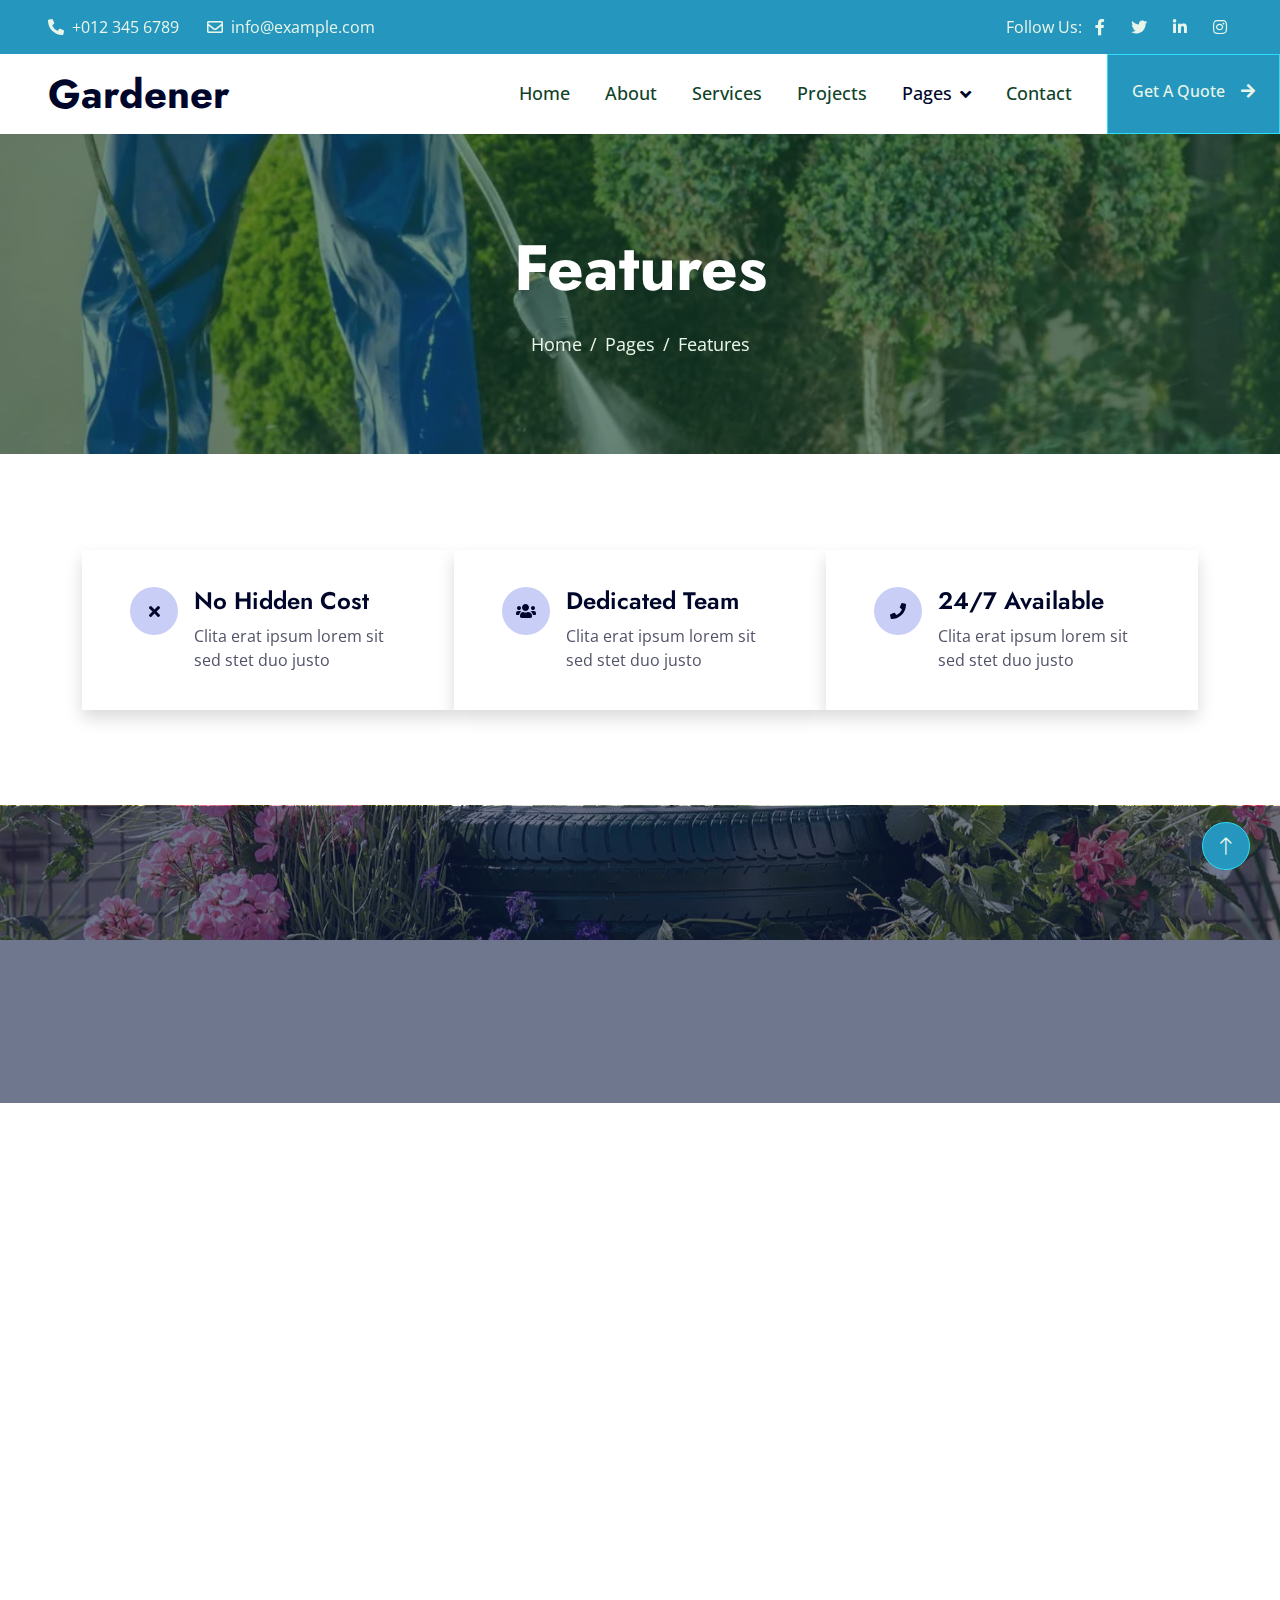
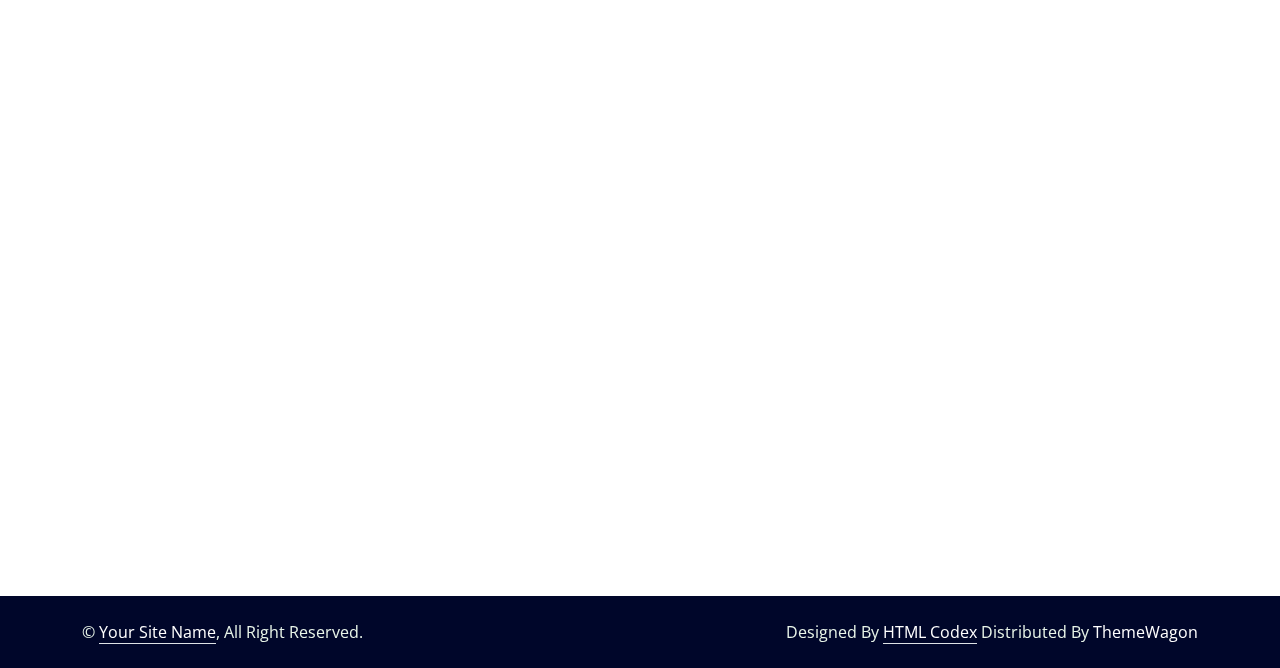
<file: feature.html>
<!DOCTYPE html>
<html lang="en">

<head>
    <meta charset="utf-8">
    <title>Gardener - Gardening Website Template</title>
    <meta content="width=device-width, initial-scale=1.0" name="viewport">
    <meta content="" name="keywords">
    <meta content="" name="description">

    <!-- Favicon -->
    <link href="img/favicon.ico" rel="icon">

    <!-- Google Web Fonts -->
    <link rel="preconnect" href="https://fonts.googleapis.com">
    <link rel="preconnect" href="https://fonts.gstatic.com" crossorigin>
    <link href="https://fonts.googleapis.com/css2?family=Jost:wght@500;600;700&family=Open+Sans:wght@400;500&display=swap" rel="stylesheet">  

    <!-- Icon Font Stylesheet -->
    <link href="https://cdnjs.cloudflare.com/ajax/libs/font-awesome/5.10.0/css/all.min.css" rel="stylesheet">
    <link href="https://cdn.jsdelivr.net/npm/bootstrap-icons@1.4.1/font/bootstrap-icons.css" rel="stylesheet">

    <!-- Libraries Stylesheet -->
    <link href="lib/animate/animate.min.css" rel="stylesheet">
    <link href="lib/owlcarousel/assets/owl.carousel.min.css" rel="stylesheet">
    <link href="lib/lightbox/css/lightbox.min.css" rel="stylesheet">

    <!-- Customized Bootstrap Stylesheet -->
    <link href="css/bootstrap.min.css" rel="stylesheet">

    <!-- Template Stylesheet -->
    <link href="css/style.css" rel="stylesheet">
</head>

<body>
    <!-- Spinner Start -->
    <div id="spinner" class="show bg-white position-fixed translate-middle w-100 vh-100 top-50 start-50 d-flex align-items-center justify-content-center">
        <div class="spinner-border text-primary" role="status" style="width: 3rem; height: 3rem;"></div>
    </div>
    <!-- Spinner End -->


    <!-- Topbar Start -->
    <div class="container-fluid bg-dark text-light px-0 py-2">
        <div class="row gx-0 d-none d-lg-flex">
            <div class="col-lg-7 px-5 text-start">
                <div class="h-100 d-inline-flex align-items-center me-4">
                    <span class="fa fa-phone-alt me-2"></span>
                    <span>+012 345 6789</span>
                </div>
                <div class="h-100 d-inline-flex align-items-center">
                    <span class="far fa-envelope me-2"></span>
                    <span>info@example.com</span>
                </div>
            </div>
            <div class="col-lg-5 px-5 text-end">
                <div class="h-100 d-inline-flex align-items-center mx-n2">
                    <span>Follow Us:</span>
                    <a class="btn btn-link text-light" href=""><i class="fab fa-facebook-f"></i></a>
                    <a class="btn btn-link text-light" href=""><i class="fab fa-twitter"></i></a>
                    <a class="btn btn-link text-light" href=""><i class="fab fa-linkedin-in"></i></a>
                    <a class="btn btn-link text-light" href=""><i class="fab fa-instagram"></i></a>
                </div>
            </div>
        </div>
    </div>
    <!-- Topbar End -->


    <!-- Navbar Start -->
    <nav class="navbar navbar-expand-lg bg-white navbar-light sticky-top p-0">
        <a href="index.html" class="navbar-brand d-flex align-items-center px-4 px-lg-5">
            <h1 class="m-0">Gardener</h1>
        </a>
        <button type="button" class="navbar-toggler me-4" data-bs-toggle="collapse" data-bs-target="#navbarCollapse">
            <span class="navbar-toggler-icon"></span>
        </button>
        <div class="collapse navbar-collapse" id="navbarCollapse">
            <div class="navbar-nav ms-auto p-4 p-lg-0">
                <a href="index.html" class="nav-item nav-link">Home</a>
                <a href="about.html" class="nav-item nav-link">About</a>
                <a href="service.html" class="nav-item nav-link">Services</a>
                <a href="project.html" class="nav-item nav-link">Projects</a>
                <div class="nav-item dropdown">
                    <a href="#" class="nav-link dropdown-toggle active" data-bs-toggle="dropdown">Pages</a>
                    <div class="dropdown-menu bg-light m-0">
                        <a href="feature.html" class="dropdown-item active">Features</a>
                        <a href="quote.html" class="dropdown-item">Free Quote</a>
                        <a href="team.html" class="dropdown-item">Our Team</a>
                        <a href="testimonial.html" class="dropdown-item">Testimonial</a>
                        <a href="404.html" class="dropdown-item">404 Page</a>
                    </div>
                </div>
                <a href="contact.html" class="nav-item nav-link">Contact</a>
            </div>
            <a href="" class="btn btn-primary py-4 px-lg-4 rounded-0 d-none d-lg-block">Get A Quote<i class="fa fa-arrow-right ms-3"></i></a>
        </div>
    </nav>
    <!-- Navbar End -->


    <!-- Page Header Start -->
    <div class="container-fluid page-header py-5 mb-5 wow fadeIn" data-wow-delay="0.1s">
        <div class="container text-center py-5">
            <h1 class="display-3 text-white mb-4 animated slideInDown">Features</h1>
            <nav aria-label="breadcrumb animated slideInDown">
                <ol class="breadcrumb justify-content-center mb-0">
                    <li class="breadcrumb-item"><a href="#">Home</a></li>
                    <li class="breadcrumb-item"><a href="#">Pages</a></li>
                    <li class="breadcrumb-item active" aria-current="page">Features</li>
                </ol>
            </nav>
        </div>
    </div>
    <!-- Page Header End -->


    <!-- Feature Start -->
    <div class="container-fluid py-5">
        <div class="container">
            <div class="row gx-0">
                <div class="col-lg-4 wow fadeIn" data-wow-delay="0.1s">
                    <div class="bg-white shadow d-flex align-items-center h-100 px-5" style="min-height: 160px;">
                        <div class="d-flex">
                            <div class="flex-shrink-0 btn-lg-square rounded-circle bg-light">
                                <i class="fa fa-times text-primary"></i>
                            </div>
                            <div class="ps-3">
                                <h4>No Hidden Cost</h4>
                                <span>Clita erat ipsum lorem sit sed stet duo justo</span>
                            </div>
                        </div>
                    </div>
                </div>
                <div class="col-lg-4 wow fadeIn" data-wow-delay="0.3s">
                    <div class="bg-white shadow d-flex align-items-center h-100 px-5" style="min-height: 160px;">
                        <div class="d-flex">
                            <div class="flex-shrink-0 btn-lg-square rounded-circle bg-light">
                                <i class="fa fa-users text-primary"></i>
                            </div>
                            <div class="ps-3">
                                <h4>Dedicated Team</h4>
                                <span>Clita erat ipsum lorem sit sed stet duo justo</span>
                            </div>
                        </div>
                    </div>
                </div>
                <div class="col-lg-4 wow fadeIn" data-wow-delay="0.5s">
                    <div class="bg-white shadow d-flex align-items-center h-100 px-5" style="min-height: 160px;">
                        <div class="d-flex">
                            <div class="flex-shrink-0 btn-lg-square rounded-circle bg-light">
                                <i class="fa fa-phone text-primary"></i>
                            </div>
                            <div class="ps-3">
                                <h4>24/7 Available</h4>
                                <span>Clita erat ipsum lorem sit sed stet duo justo</span>
                            </div>
                        </div>
                    </div>
                </div>
            </div>
        </div>
    </div>
    <!-- Feature End -->


    <!-- Facts Start -->
    <div class="container-fluid facts my-5 py-5" data-parallax="scroll" data-image-src="img/carousel-1.jpg">
        <div class="container py-5">
            <div class="row g-5">
                <div class="col-sm-6 col-lg-3 text-center wow fadeIn" data-wow-delay="0.1s">
                    <h1 class="display-4 text-white" data-toggle="counter-up">1234</h1>
                    <span class="fs-5 fw-semi-bold text-light">Happy Clients</span>
                </div>
                <div class="col-sm-6 col-lg-3 text-center wow fadeIn" data-wow-delay="0.3s">
                    <h1 class="display-4 text-white" data-toggle="counter-up">1234</h1>
                    <span class="fs-5 fw-semi-bold text-light">Garden Complated</span>
                </div>
                <div class="col-sm-6 col-lg-3 text-center wow fadeIn" data-wow-delay="0.5s">
                    <h1 class="display-4 text-white" data-toggle="counter-up">1234</h1>
                    <span class="fs-5 fw-semi-bold text-light">Dedicated Staff</span>
                </div>
                <div class="col-sm-6 col-lg-3 text-center wow fadeIn" data-wow-delay="0.7s">
                    <h1 class="display-4 text-white" data-toggle="counter-up">1234</h1>
                    <span class="fs-5 fw-semi-bold text-light">Awards Achieved</span>
                </div>
            </div>
        </div>
    </div>
    <!-- Facts End -->


    <!-- Features Start -->
    <div class="container-xxl py-5">
        <div class="container">
            <div class="row g-5 align-items-center">
                <div class="col-lg-6 wow fadeInUp" data-wow-delay="0.1s">
                    <p class="fs-5 fw-bold text-primary">Why Choosing Us!</p>
                    <h1 class="display-5 mb-4">Few Reasons Why People Choosing Us!</h1>
                    <p class="mb-4">Tempor erat elitr rebum at clita. Diam dolor diam ipsum sit. Aliqu diam amet diam et eos. Clita erat ipsum et lorem et sit, sed stet lorem sit clita duo justo magna dolore erat amet</p>
                    <a class="btn btn-primary py-3 px-4" href="">Explore More</a>
                </div>
                <div class="col-lg-6">
                    <div class="row g-4 align-items-center">
                        <div class="col-md-6">
                            <div class="row g-4">
                                <div class="col-12 wow fadeIn" data-wow-delay="0.3s">
                                    <div class="text-center rounded py-5 px-4" style="box-shadow: 0 0 45px rgba(0,0,0,.08);">
                                        <div class="btn-square bg-light rounded-circle mx-auto mb-4" style="width: 90px; height: 90px;">
                                            <i class="fa fa-check fa-3x text-primary"></i>
                                        </div>
                                        <h4 class="mb-0">100% Satisfaction</h4>
                                    </div>
                                </div>
                                <div class="col-12 wow fadeIn" data-wow-delay="0.5s">
                                    <div class="text-center rounded py-5 px-4" style="box-shadow: 0 0 45px rgba(0,0,0,.08);">
                                        <div class="btn-square bg-light rounded-circle mx-auto mb-4" style="width: 90px; height: 90px;">
                                            <i class="fa fa-users fa-3x text-primary"></i>
                                        </div>
                                        <h4 class="mb-0">Dedicated Team</h4>
                                    </div>
                                </div>
                            </div>
                        </div>
                        <div class="col-md-6 wow fadeIn" data-wow-delay="0.7s">
                            <div class="text-center rounded py-5 px-4" style="box-shadow: 0 0 45px rgba(0,0,0,.08);">
                                <div class="btn-square bg-light rounded-circle mx-auto mb-4" style="width: 90px; height: 90px;">
                                    <i class="fa fa-tools fa-3x text-primary"></i>
                                </div>
                                <h4 class="mb-0">Modern Equipment</h4>
                            </div>
                        </div>
                    </div>
                </div>
            </div>
        </div>
    </div>
    <!-- Features End -->


    <!-- Footer Start -->
    <div class="container-fluid bg-dark text-light footer mt-5 py-5 wow fadeIn" data-wow-delay="0.1s">
        <div class="container py-5">
            <div class="row g-5">
                <div class="col-lg-3 col-md-6">
                    <h4 class="text-white mb-4">Our Office</h4>
                    <p class="mb-2"><i class="fa fa-map-marker-alt me-3"></i>123 Street, New York, USA</p>
                    <p class="mb-2"><i class="fa fa-phone-alt me-3"></i>+012 345 67890</p>
                    <p class="mb-2"><i class="fa fa-envelope me-3"></i>info@example.com</p>
                    <div class="d-flex pt-2">
                        <a class="btn btn-square btn-outline-light rounded-circle me-2" href=""><i class="fab fa-twitter"></i></a>
                        <a class="btn btn-square btn-outline-light rounded-circle me-2" href=""><i class="fab fa-facebook-f"></i></a>
                        <a class="btn btn-square btn-outline-light rounded-circle me-2" href=""><i class="fab fa-youtube"></i></a>
                        <a class="btn btn-square btn-outline-light rounded-circle me-2" href=""><i class="fab fa-linkedin-in"></i></a>
                    </div>
                </div>
                <div class="col-lg-3 col-md-6">
                    <h4 class="text-white mb-4">Services</h4>
                    <a class="btn btn-link" href="">Landscaping</a>
                    <a class="btn btn-link" href="">Pruning plants</a>
                    <a class="btn btn-link" href="">Urban Gardening</a>
                    <a class="btn btn-link" href="">Garden Maintenance</a>
                    <a class="btn btn-link" href="">Green Technology</a>
                </div>
                <div class="col-lg-3 col-md-6">
                    <h4 class="text-white mb-4">Quick Links</h4>
                    <a class="btn btn-link" href="">About Us</a>
                    <a class="btn btn-link" href="">Contact Us</a>
                    <a class="btn btn-link" href="">Our Services</a>
                    <a class="btn btn-link" href="">Terms & Condition</a>
                    <a class="btn btn-link" href="">Support</a>
                </div>
                <div class="col-lg-3 col-md-6">
                    <h4 class="text-white mb-4">Newsletter</h4>
                    <p>Dolor amet sit justo amet elitr clita ipsum elitr est.</p>
                    <div class="position-relative w-100">
                        <input class="form-control bg-light border-light w-100 py-3 ps-4 pe-5" type="text" placeholder="Your email">
                        <button type="button" class="btn btn-primary py-2 position-absolute top-0 end-0 mt-2 me-2">SignUp</button>
                    </div>
                </div>
            </div>
        </div>
    </div>
    <!-- Footer End -->


    <!-- Copyright Start -->
    <div class="container-fluid copyright py-4">
        <div class="container">
            <div class="row">
                <div class="col-md-6 text-center text-md-start mb-3 mb-md-0">
                    &copy; <a class="border-bottom" href="#">Your Site Name</a>, All Right Reserved.
                </div>
                <div class="col-md-6 text-center text-md-end">
                    <!--/*** This template is free as long as you keep the footer author’s credit link/attribution link/backlink. If you'd like to use the template without the footer author’s credit link/attribution link/backlink, you can purchase the Credit Removal License from "https://htmlcodex.com/credit-removal". Thank you for your support. ***/-->
                    Designed By <a class="border-bottom" href="https://htmlcodex.com">HTML Codex</a> Distributed By <a href="https://themewagon.com">ThemeWagon</a>
                </div>
            </div>
        </div>
    </div>
    <!-- Copyright End -->


    <!-- Back to Top -->
    <a href="#" class="btn btn-lg btn-primary btn-lg-square rounded-circle back-to-top"><i class="bi bi-arrow-up"></i></a>


    <!-- JavaScript Libraries -->
    <script src="https://code.jquery.com/jquery-3.4.1.min.js"></script>
    <script src="https://cdn.jsdelivr.net/npm/bootstrap@5.0.0/dist/js/bootstrap.bundle.min.js"></script>
    <script src="lib/wow/wow.min.js"></script>
    <script src="lib/easing/easing.min.js"></script>
    <script src="lib/waypoints/waypoints.min.js"></script>
    <script src="lib/owlcarousel/owl.carousel.min.js"></script>
    <script src="lib/counterup/counterup.min.js"></script>
    <script src="lib/parallax/parallax.min.js"></script>
    <script src="lib/isotope/isotope.pkgd.min.js"></script>
    <script src="lib/lightbox/js/lightbox.min.js"></script>

    <!-- Template Javascript -->
    <script src="js/main.js"></script>
</body>

</html>
</file>
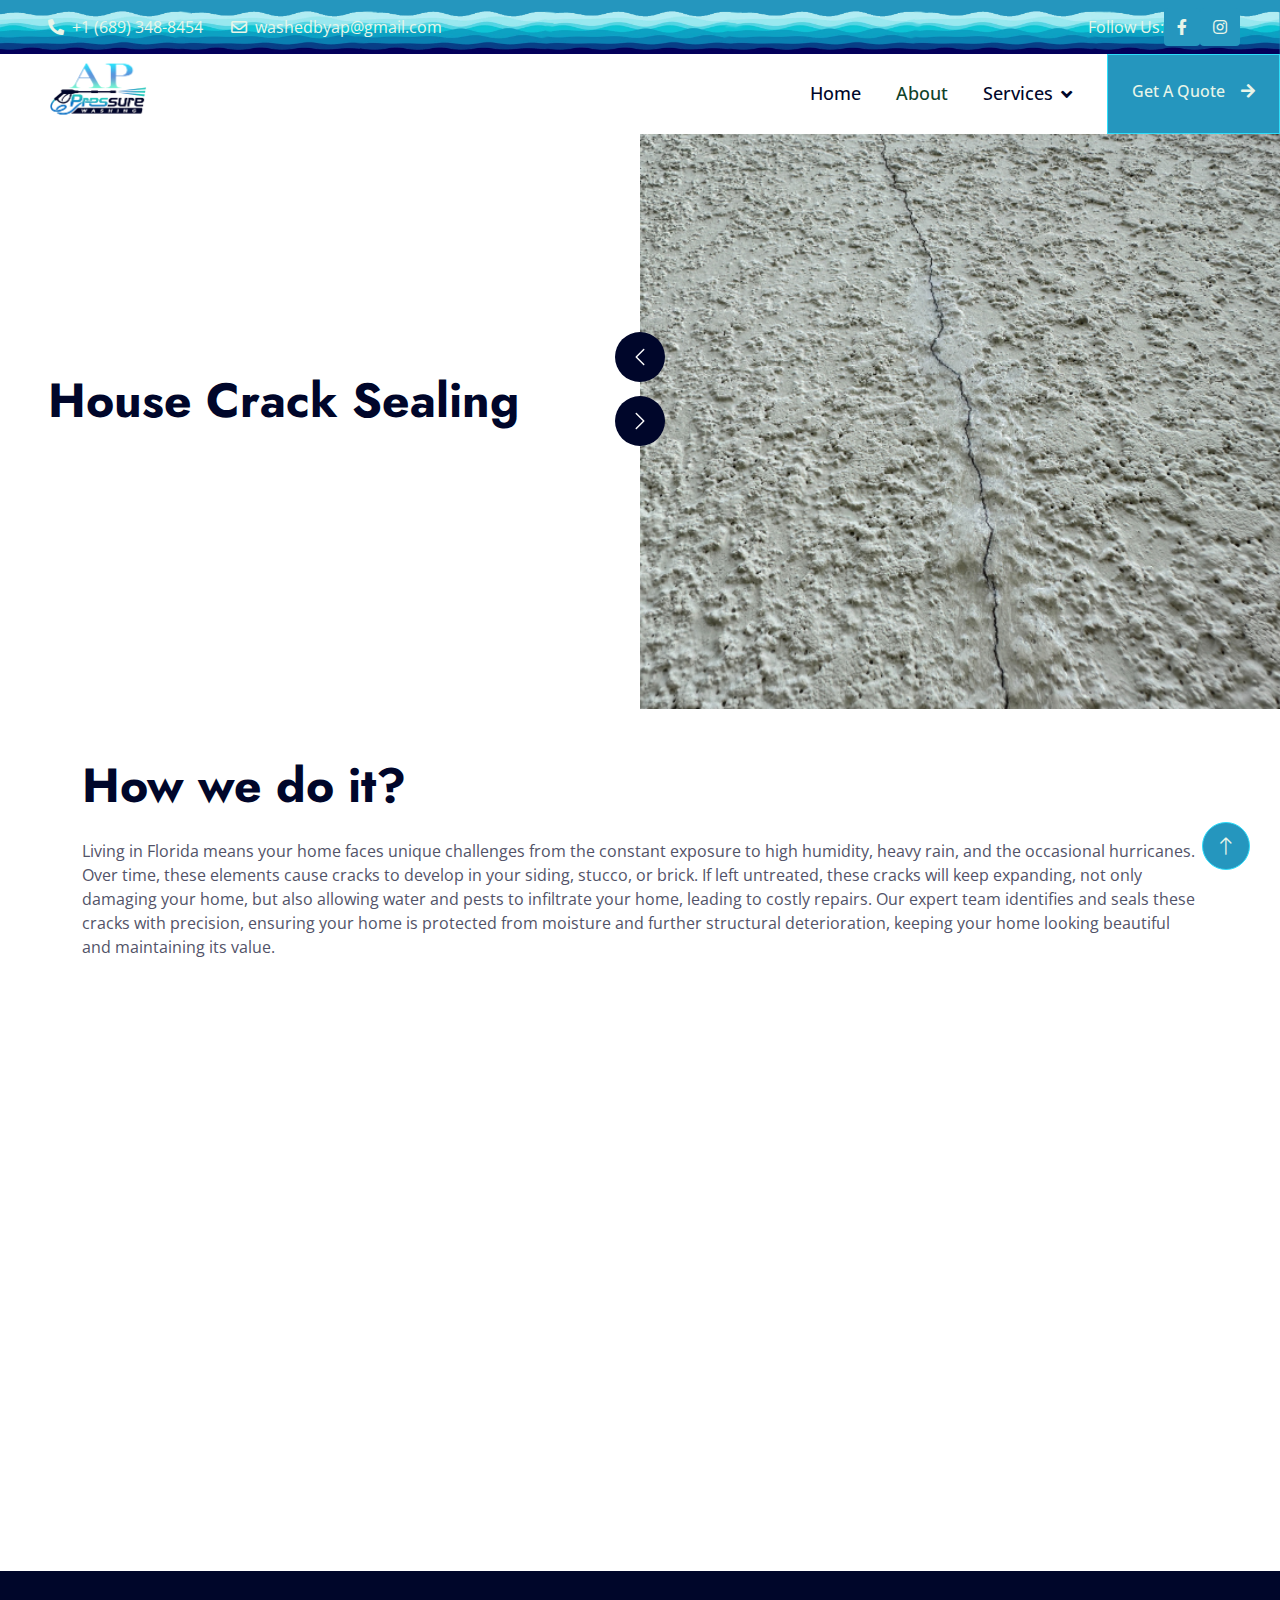
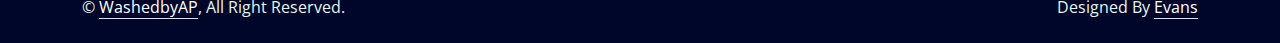
<file: house-sealing.html>
<!DOCTYPE html>
<html lang="en">

  <head>
    <meta charset="utf-8">
    <title>WashedByAP - Preasure washing</title>
    <meta content="width=device-width, initial-scale=1.0" name="viewport">
    <meta content="" name="keywords">
    <meta content="" name="description">

    <!-- Favicon -->
    <!-- <link href="img/favicon.ico" rel="icon"> -->

    <!-- Google Web Fonts -->
    <link rel="preconnect" href="https://fonts.googleapis.com">
    <link rel="preconnect" href="https://fonts.gstatic.com" crossorigin>
    <link href="https://fonts.googleapis.com/css2?family=Jost:wght@500;600;700&family=Open+Sans:wght@400;500&display=swap" rel="stylesheet">  

    <!-- Icon Font Stylesheet -->
    <link href="https://cdnjs.cloudflare.com/ajax/libs/font-awesome/5.10.0/css/all.min.css" rel="stylesheet">
    <link href="https://cdn.jsdelivr.net/npm/bootstrap-icons@1.4.1/font/bootstrap-icons.css" rel="stylesheet">

    <!-- Libraries Stylesheet -->
    <link href="lib/animate/animate.min.css" rel="stylesheet">
    <link href="lib/owlcarousel/assets/owl.carousel.min.css" rel="stylesheet">
    <link href="lib/lightbox/css/lightbox.min.css" rel="stylesheet">

        <!-- Libraries Stylesheet -->
    <!-- <link href="lib/animate/animate.min.css" rel="stylesheet"> -->
    <!-- <link href="lib/owlcarousel/assets/owl.carousel.min.css" rel="stylesheet"> -->

    <!-- Customized Bootstrap Stylesheet -->
    <link href="css/bootstrap.min.css" rel="stylesheet">

    <!-- Template Stylesheet -->
    <link href="css/style.css" rel="stylesheet">

    <style>
      @media (min-width: 992px) {
    .header {
        margin-top: -65px;
    }
}

.header-carousel .owl-nav {
    position: absolute;
    top: 50%;
    left: -25px;
    transform: translateY(-50%);
    display: flex;
    flex-direction: column;
}

.header-carousel .owl-nav .owl-prev,
.header-carousel .owl-nav .owl-next {
    margin: 7px 0;
    width: 50px;
    height: 50px;
    display: flex;
    align-items: center;
    justify-content: center;
    color: #FFFFFF;
    background: var(--primary);
    border-radius: 40px;
    font-size: 20px;
    transition: .5s;
}

.header-carousel .owl-nav .owl-prev:hover,
.header-carousel .owl-nav .owl-next:hover {
    background: var(--dark);
}

@media (max-width: 768px) {
    .header-carousel .owl-nav {
        left: 25px;
    }
}

.breadcrumb-item + .breadcrumb-item::before {
    color: #DDDDDD;
}


/*** Icon ***/
.icon {
    padding: 15px;
    display: inline-flex;
    align-items: center;
    justify-content: center;
    background: #FFFFFF !important;
    border-radius: 50px;
    border: 1px dashed var(--primary) !important;
}


    </style>
  </head>

  <body>
    <!-- Topbar Start -->
    <div class="container-fluid top-bar bg-dark text-light px-0 py-2">
        <div class="row gx-0 d-none d-lg-flex">
            <div class="col-lg-7 px-5 text-start">
                <div class="h-100 d-inline-flex align-items-center me-4">
                    <span class="fa fa-phone-alt me-2"></span>
                    <span>+1 (689) 348-8454</span>
                </div>
                <div class="h-100 d-inline-flex align-items-center">
                    <span class="far fa-envelope me-2"></span>
                    <span>washedbyap@gmail.com</span>
                </div>
            </div>
            <div class="col-lg-5 px-5 text-end">
                <div class="h-100 d-inline-flex align-items-center mx-n2">
                    <span>Follow Us:</span>
                    <a class="btn btn-link text-light" href=""><i class="fab fa-facebook-f"></i></a>
                    <a class="btn btn-link text-light" href=""><i class="fab fa-instagram"></i></a>
                </div>
            </div>
        </div>
    </div>
    <!-- Topbar End -->

    <!-- Navbar Start -->
    <nav class="navbar navbar-expand-lg bg-white navbar-light sticky-top p-0">
        <a href="index.html" class="navbar-brand d-flex align-items-center px-4 px-lg-5">
            <!-- <h1 class="m-0">Gardener</h1> -->
            <img src="img/ap-logo.png" class="logo-main">
        </a>
        <button type="button" class="navbar-toggler me-4" data-bs-toggle="collapse" data-bs-target="#navbarCollapse">
            <span class="navbar-toggler-icon"></span>
        </button>
        <div class="collapse navbar-collapse" id="navbarCollapse">
            <div class="navbar-nav ms-auto p-4 p-lg-0">
                <a href="index.html" class="nav-item nav-link active">Home</a>
                <a href="about.html" class="nav-item nav-link">About</a>
                <!-- <a href="service.html" class="nav-item nav-link">Services</a> -->

                <div class="nav-item dropdown">
                    <a href="service.html" class="nav-link dropdown-toggle active" data-bs-toggle="dropdown">Services</a>
                    <div class="dropdown-menu bg-light m-0">
                        <a href="roof-cleaning.html" class="dropdown-item">Roof Soft Washing</a>
                        <a href="house-washing.html" class="dropdown-item">House Washing</a>
                        <a href="driveway-sidewalk.html" class="dropdown-item">Driveway & Sidewalk Cleaning</a>
                        <a href="pool-deck.html" class="dropdown-item">Pool Deck Cleaning</a>
                        <a href="paver-sanding.html" class="dropdown-item">Paver Sanding & Sealing</a>
                        <a href="house-sealing.html" class="dropdown-item active">House Crack & Sealing</a>
                    </div>
                </div>
            </div>
            <a href="contact.html" class="btn btn-primary py-4 px-lg-4 rounded-0 d-none d-lg-block">Get A Quote<i class="fa fa-arrow-right ms-3"></i></a>
        </div>
    </nav>
    <!-- Navbar End -->


        <!-- slider Start -->
    <div class="container-fluid header bg-white p-0">
      <div class="row g-0 align-items-center flex-column-reverse flex-md-row">
        <div class="col-md-6 p-5 mt-lg-5">
            <h1 class="display-5 animated fadeIn mb-4">House Crack Sealing</h1>
<!--             <p class="animated fadeIn mb-4 pb-2">
                Living in Florida means your home faces unique challenges from the constant exposure to high humidity, heavy rain, and the occasional hurricanes. Over time, these elements cause cracks to develop in your siding, stucco, or brick. If left untreated, these cracks will keep expanding, not only damaging your home, but also allowing water and pests to infiltrate your home, leading to costly repairs. Our expert team identifies and seals these cracks with precision, ensuring your home is protected from moisture and further structural deterioration, keeping your home looking beautiful and maintaining its value.
            </p> -->
        </div>
        <div class="col-md-6 animated fadeIn">
          <div class="owl-carousel header-carousel">
            <div class="owl-carousel-item">
              <img class="img-fluid" src="img/houses/12.png" alt="">
            </div>
            <div class="owl-carousel-item">
              <img class="img-fluid" src="img/houses/11.png" alt="">
            </div>
          </div>
        </div>
      </div>
    </div>

    <!-- slider End -->


    <!-- About Start -->
    <div class="container-xxl py-5">
      <div class="container">
        <div class="row g-5 align-items-end">

          <div class="col-lg-12 col-md-12 wow fadeInUp" data-wow-delay="0.3s">
            <h1 class="display-5 mb-4">How we do it?</h1>
            <p class="mb-4">
                Living in Florida means your home faces unique challenges from the constant exposure to high humidity, heavy rain, and the occasional hurricanes. Over time, these elements cause cracks to develop in your siding, stucco, or brick. If left untreated, these cracks will keep expanding, not only damaging your home, but also allowing water and pests to infiltrate your home, leading to costly repairs. Our expert team identifies and seals these cracks with precision, ensuring your home is protected from moisture and further structural deterioration, keeping your home looking beautiful and maintaining its value.
            </p>
          </div>
        </div>
      </div>
    </div>

<!--     <div class="container-xxl py-5">
      <div class="container">
        <div class="row g-5 align-items-end">
          <div class="col-lg-6 col-md-12 wow fadeInUp" data-wow-delay="0.3s">
            <h1 class="display-5 mb-4">Before</h1>
            <img class="img-fluid rounded" data-wow-delay="0.1s" src="img/houses/10.png">
          </div>

          <div class="col-lg-6 col-md-5 wow fadeInUp" data-wow-delay="0.1s">
            <h1 class="display-5 mb-4">After</h1>
            <img class="img-fluid rounded" data-wow-delay="0.1s" src="img/houses/9.png">
          </div>
        </div>
      </div>
    </div> -->
    <!-- About End -->


    

    <!-- Footer Start -->
    <div class="container-fluid bg-dark text-light footer mt-5 py-5 wow fadeIn" data-wow-delay="0.1s">
      <div class="container py-5">
        <div class="row g-5">
          <div class="col-lg-4 col-md-6">
            <h4 class="text-white mb-4">Services</h4>
            <a class="btn btn-link" href="">Roof Soft Washing</a>
            <a class="btn btn-link" href="">House Washing</a>
            <a class="btn btn-link" href="">Driveway & Sidewalk Cleaning</a>
            <a class="btn btn-link" href="">Pool Deck Cleaning</a>
            <a class="btn btn-link" href="">Paver Sanding & Sealin</a>
            <a class="btn btn-link" href="">House Crack Sealing</a>
            <a class="btn btn-link" href="">Lanai & Screen Soft Washing</a>
            <a class="btn btn-link" href="">Fence Restoration</a>
          </div>
          <div class="col-lg-4 col-md-6">
            <h4 class="text-white mb-4">Quick Links</h4>
            <a class="btn btn-link" href="">About Us</a>
            <a class="btn btn-link" href="">Contact Us</a>
            <a class="btn btn-link" href="">Our Services</a>
            <a class="btn btn-link" href="">Terms & Condition</a>
            <a class="btn btn-link" href="">Support</a>
          </div>
          <div class="col-lg-4 col-md-6">
            <h4 class="text-white mb-4">Newsletter</h4>
            <p>Dolor amet sit justo amet elitr clita ipsum elitr est.</p>
            <div class="position-relative w-100">
              <input class="form-control bg-light border-light w-100 py-3 ps-4 pe-5" type="text" placeholder="Your email">
              <button type="button" class="btn btn-primary py-2 position-absolute top-0 end-0 mt-2 me-2">SignUp</button>
            </div>

             <div class="d-flex pt-2">
              <!-- <a class="btn btn-square btn-outline-light rounded-circle me-2" href=""><i class="fab fa-twitter"></i></a> -->
              <a class="btn btn-square btn-outline-light rounded-circle me-2" href=""><i class="fab fa-facebook-f"></i></a>
              <a class="btn btn-square btn-outline-light rounded-circle me-2" href=""><i class="fab fa-youtube"></i></a>
              <a class="btn btn-square btn-outline-light rounded-circle me-2" href=""><i class="fab fa-linkedin-in"></i></a>
            </div>
          </div>
        </div>
      </div>
    </div>
    <!-- Footer End -->


    <!-- Copyright Start -->
    <div class="container-fluid copyright py-4">
        <div class="container">
            <div class="row">
                <div class="col-md-6 text-center text-md-start mb-3 mb-md-0">
                    &copy; <a class="border-bottom" href="#">WashedbyAP</a>, All Right Reserved.
                </div>
                <div class="col-md-6 text-center text-md-end">
                    Designed By <a class="border-bottom" href="#">Evans</a>
                </div>
            </div>
        </div>
    </div>
    <!-- Copyright End -->


    <!-- Back to Top -->
    <a href="#" class="btn btn-lg btn-primary btn-lg-square rounded-circle back-to-top"><i class="bi bi-arrow-up"></i></a>


    <!-- JavaScript Libraries -->
    <script src="https://code.jquery.com/jquery-3.4.1.min.js"></script>
    <script src="https://cdn.jsdelivr.net/npm/bootstrap@5.0.0/dist/js/bootstrap.bundle.min.js"></script>
    <script src="lib/wow/wow.min.js"></script>
    <script src="lib/easing/easing.min.js"></script>
    <script src="lib/waypoints/waypoints.min.js"></script>
    <script src="lib/owlcarousel/owl.carousel.min.js"></script>
    <script src="lib/counterup/counterup.min.js"></script>
    <script src="lib/parallax/parallax.min.js"></script>
    <script src="lib/isotope/isotope.pkgd.min.js"></script>
    <!-- <script src="lib/lightbox/js/lightbox.min.js"></script> -->

    <!-- Template Javascript -->
    <script src="js/main.js"></script>
  </body>
</html>
</file>
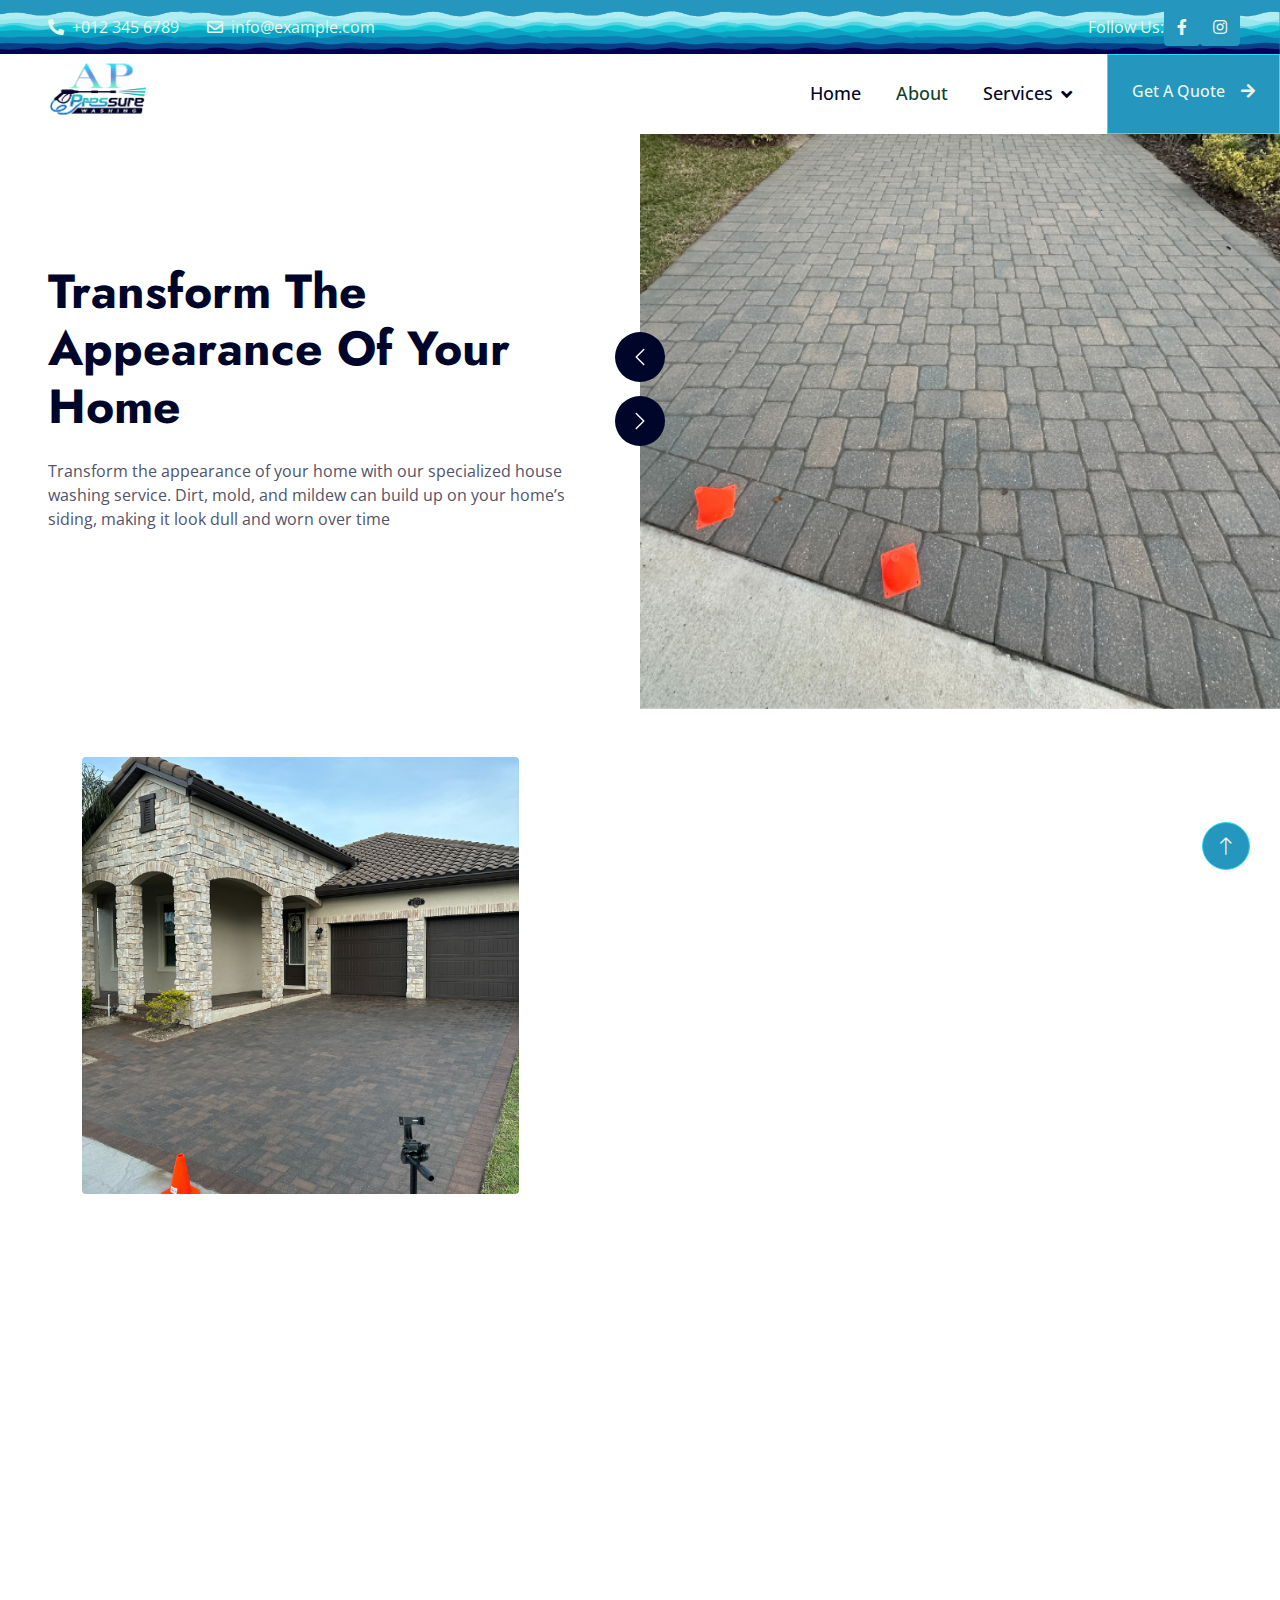
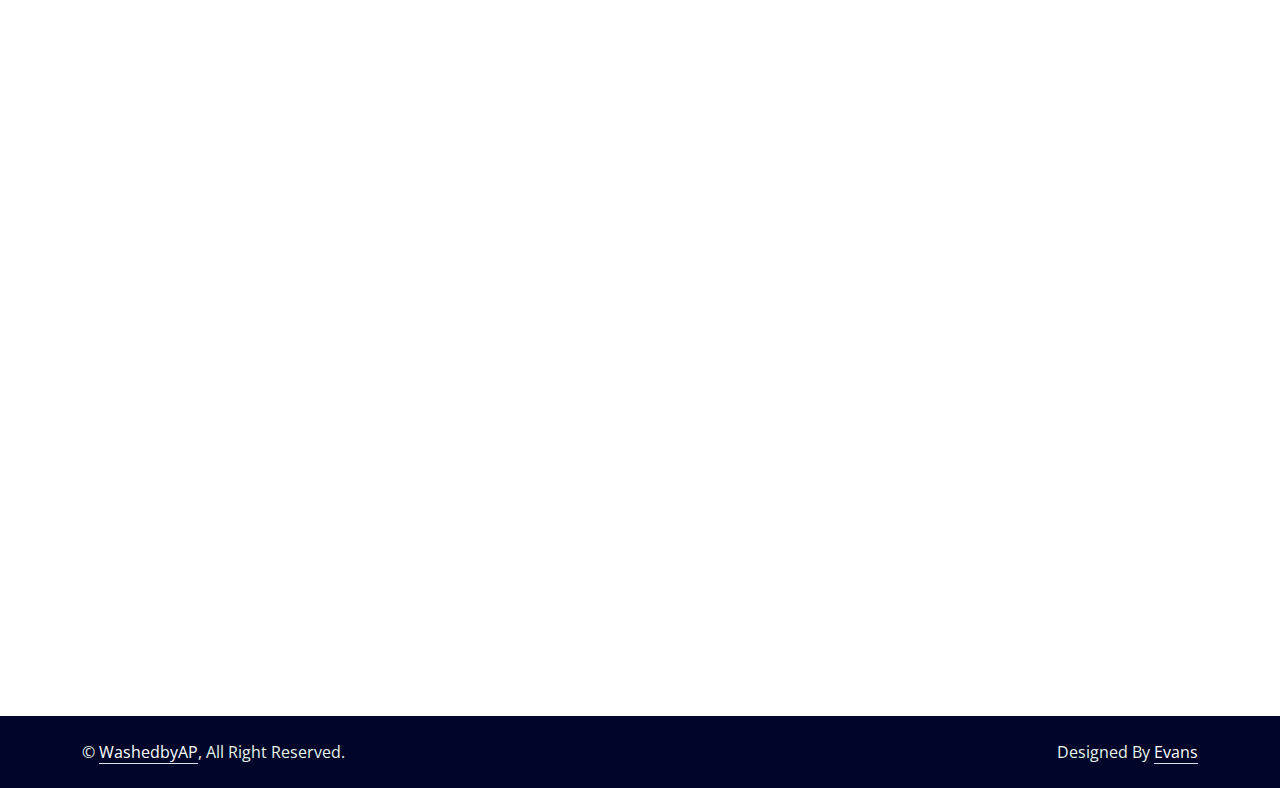
<file: house-sidewalk.html>
<!DOCTYPE html>
<html lang="en">

  <head>
    <meta charset="utf-8">
    <title>WashedByAP - Preasure washing</title>
    <meta content="width=device-width, initial-scale=1.0" name="viewport">
    <meta content="" name="keywords">
    <meta content="" name="description">

    <!-- Favicon -->
    <!-- <link href="img/favicon.ico" rel="icon"> -->

    <!-- Google Web Fonts -->
    <link rel="preconnect" href="https://fonts.googleapis.com">
    <link rel="preconnect" href="https://fonts.gstatic.com" crossorigin>
    <link href="https://fonts.googleapis.com/css2?family=Jost:wght@500;600;700&family=Open+Sans:wght@400;500&display=swap" rel="stylesheet">  

    <!-- Icon Font Stylesheet -->
    <link href="https://cdnjs.cloudflare.com/ajax/libs/font-awesome/5.10.0/css/all.min.css" rel="stylesheet">
    <link href="https://cdn.jsdelivr.net/npm/bootstrap-icons@1.4.1/font/bootstrap-icons.css" rel="stylesheet">

    <!-- Libraries Stylesheet -->
    <link href="lib/animate/animate.min.css" rel="stylesheet">
    <link href="lib/owlcarousel/assets/owl.carousel.min.css" rel="stylesheet">
    <link href="lib/lightbox/css/lightbox.min.css" rel="stylesheet">

        <!-- Libraries Stylesheet -->
    <!-- <link href="lib/animate/animate.min.css" rel="stylesheet"> -->
    <!-- <link href="lib/owlcarousel/assets/owl.carousel.min.css" rel="stylesheet"> -->

    <!-- Customized Bootstrap Stylesheet -->
    <link href="css/bootstrap.min.css" rel="stylesheet">

    <!-- Template Stylesheet -->
    <link href="css/style.css" rel="stylesheet">

    <style>
      @media (min-width: 992px) {
    .header {
        margin-top: -65px;
    }
}

.header-carousel .owl-nav {
    position: absolute;
    top: 50%;
    left: -25px;
    transform: translateY(-50%);
    display: flex;
    flex-direction: column;
}

.header-carousel .owl-nav .owl-prev,
.header-carousel .owl-nav .owl-next {
    margin: 7px 0;
    width: 50px;
    height: 50px;
    display: flex;
    align-items: center;
    justify-content: center;
    color: #FFFFFF;
    background: var(--primary);
    border-radius: 40px;
    font-size: 20px;
    transition: .5s;
}

.header-carousel .owl-nav .owl-prev:hover,
.header-carousel .owl-nav .owl-next:hover {
    background: var(--dark);
}

@media (max-width: 768px) {
    .header-carousel .owl-nav {
        left: 25px;
    }
}

.breadcrumb-item + .breadcrumb-item::before {
    color: #DDDDDD;
}


/*** Icon ***/
.icon {
    padding: 15px;
    display: inline-flex;
    align-items: center;
    justify-content: center;
    background: #FFFFFF !important;
    border-radius: 50px;
    border: 1px dashed var(--primary) !important;
}


    </style>
  </head>

  <body>
    <!-- Topbar Start -->
    <div class="container-fluid top-bar bg-dark text-light px-0 py-2">
        <div class="row gx-0 d-none d-lg-flex">
            <div class="col-lg-7 px-5 text-start">
                <div class="h-100 d-inline-flex align-items-center me-4">
                    <span class="fa fa-phone-alt me-2"></span>
                    <span>+012 345 6789</span>
                </div>
                <div class="h-100 d-inline-flex align-items-center">
                    <span class="far fa-envelope me-2"></span>
                    <span>info@example.com</span>
                </div>
            </div>
            <div class="col-lg-5 px-5 text-end">
                <div class="h-100 d-inline-flex align-items-center mx-n2">
                    <span>Follow Us:</span>
                    <a class="btn btn-link text-light" href=""><i class="fab fa-facebook-f"></i></a>
                    <a class="btn btn-link text-light" href=""><i class="fab fa-instagram"></i></a>
                </div>
            </div>
        </div>
    </div>
    <!-- Topbar End -->


    <!-- Navbar Start -->
    <nav class="navbar navbar-expand-lg bg-white navbar-light sticky-top p-0">
        <a href="index.html" class="navbar-brand d-flex align-items-center px-4 px-lg-5">
            <!-- <h1 class="m-0">Gardener</h1> -->
            <img src="img/ap-logo.png" class="logo-main">
        </a>
        <button type="button" class="navbar-toggler me-4" data-bs-toggle="collapse" data-bs-target="#navbarCollapse">
            <span class="navbar-toggler-icon"></span>
        </button>
        <div class="collapse navbar-collapse" id="navbarCollapse">
            <div class="navbar-nav ms-auto p-4 p-lg-0">
                <a href="index.html" class="nav-item nav-link active">Home</a>
                <a href="about.html" class="nav-item nav-link">About</a>
                <!-- <a href="service.html" class="nav-item nav-link">Services</a> -->

                <div class="nav-item dropdown">
                    <a href="service.html" class="nav-link dropdown-toggle active" data-bs-toggle="dropdown">Services</a>
                    <div class="dropdown-menu bg-light m-0">
                        <a href="roof-cleaning.html" class="dropdown-item active">Roof Soft Washing</a>
                        <a href="house-washing.html" class="dropdown-item">House Washing</a>
                        <a href="house-sidewalk.html" class="dropdown-item">House & Sidewalk Cleaning</a>
                        <a href="house-sidewalk.html" class="dropdown-item">Pool Deck Cleaning</a>
                        <a href="house-sidewalk.html" class="dropdown-item">Paver Sanding & Sealing</a>
                        <a href="house-sidewalk.html" class="dropdown-item">House Crack & Sealing</a>
                    </div>
                </div>
            </div>
            <a href="contact.html" class="btn btn-primary py-4 px-lg-4 rounded-0 d-none d-lg-block">Get A Quote<i class="fa fa-arrow-right ms-3"></i></a>
        </div>
    </nav>
    <!-- Navbar End -->


        <!-- slider Start -->
    <div class="container-fluid header bg-white p-0">
      <div class="row g-0 align-items-center flex-column-reverse flex-md-row">
        <div class="col-md-6 p-5 mt-lg-5">
          <h1 class="display-5 animated fadeIn mb-4">Transform The Appearance Of Your<span class="text-primary"> Home </span></h1>
          <p class="animated fadeIn mb-4 pb-2">Transform the appearance of your home with our specialized house washing service. Dirt, mold, and mildew can build up on your home’s siding, making it look dull and worn over time</p>
          <!-- <a href="" class="btn btn-primary py-3 px-5 me-3 animated fadeIn">Get Started</a> -->
        </div>
        <div class="col-md-6 animated fadeIn">
          <div class="owl-carousel header-carousel">
            <div class="owl-carousel-item">
              <img class="img-fluid" src="img/paver/1.png" alt="">
            </div>
            <div class="owl-carousel-item">
              <img class="img-fluid" src="img/paver/2.png" alt="">
            </div>
          </div>
        </div>
      </div>
    </div>

    <!-- slider End -->


    <!-- About Start -->
    <div class="container-xxl py-5">
      <div class="container">
        <div class="row g-5 align-items-end">
          <div class="col-lg-5 col-md-5 wow fadeInUp" data-wow-delay="0.1s">
              <img class="img-fluid rounded" data-wow-delay="0.1s" src="img/paver/4.png">
          </div>
          <div class="col-lg-7 col-md-12 wow fadeInUp" data-wow-delay="0.3s">
            <h1 class="display-5 mb-4">How we do it?</h1>
            <p class="mb-4">Our team uses a low-pressure washing method, combined with biodegradable cleaning solutions, to gently but effectively clean siding, brick, stucco, and more. Whether you’re preparing your home for sale or simply looking to maintain its beauty, AP Pressure Washing Services ensures a spotless and safe finish. Improve your home’s appearance and protect it from long-term damage with our expert house washing service.</p>
          </div>
        </div>
      </div>
    </div>

    <div class="container-xxl py-5">
      <div class="container">
        <div class="row g-5 align-items-end">
          <div class="col-lg-7 col-md-12 wow fadeInUp" data-wow-delay="0.3s">
            <h1 class="display-5 mb-4">The Results</h1>
            <p class="mb-4">At AP Pressure Washing Services, our mission is to provide top of the line cleaning solutions that not only improve the appearance of your property but also protect its long-term value. We understand that your home or business is a significant investment, and maintaining its exterior is crucial to preserving its beauty and structural integrity. That’s why we’re dedicated to offering the highest-quality pressure washing and soft washing services that are safe, effective, and tailored to meet your specific needs. We take pride in our expertise and professionalism, using the latest industry techniques and equipment to deliver exceptional results every time.</p>
          </div>

          <div class="col-lg-5 col-md-5 wow fadeInUp" data-wow-delay="0.1s">
            <img class="img-fluid rounded" data-wow-delay="0.1s" src="img/paver/3.png">
          </div>
        </div>
      </div>
    </div>
    <!-- About End -->



























    

        <!-- Footer Start -->
    <div class="container-fluid bg-dark text-light footer mt-5 py-5 wow fadeIn" data-wow-delay="0.1s">
      <div class="container py-5">
        <div class="row g-5">
          <div class="col-lg-4 col-md-6">
            <h4 class="text-white mb-4">Services</h4>
            <a class="btn btn-link" href="">Roof Soft Washing</a>
            <a class="btn btn-link" href="">House Washing</a>
            <a class="btn btn-link" href="">Driveway & Sidewalk Cleaning</a>
            <a class="btn btn-link" href="">Pool Deck Cleaning</a>
            <a class="btn btn-link" href="">Paver Sanding & Sealin</a>
            <a class="btn btn-link" href="">House Crack Sealing</a>
            <a class="btn btn-link" href="">Lanai & Screen Soft Washing</a>
            <a class="btn btn-link" href="">Fence Restoration</a>
          </div>
          <div class="col-lg-4 col-md-6">
            <h4 class="text-white mb-4">Quick Links</h4>
            <a class="btn btn-link" href="">About Us</a>
            <a class="btn btn-link" href="">Contact Us</a>
            <a class="btn btn-link" href="">Our Services</a>
            <a class="btn btn-link" href="">Terms & Condition</a>
            <a class="btn btn-link" href="">Support</a>
          </div>
          <div class="col-lg-4 col-md-6">
            <h4 class="text-white mb-4">Newsletter</h4>
            <p>Dolor amet sit justo amet elitr clita ipsum elitr est.</p>
            <div class="position-relative w-100">
              <input class="form-control bg-light border-light w-100 py-3 ps-4 pe-5" type="text" placeholder="Your email">
              <button type="button" class="btn btn-primary py-2 position-absolute top-0 end-0 mt-2 me-2">SignUp</button>
            </div>

             <div class="d-flex pt-2">
              <!-- <a class="btn btn-square btn-outline-light rounded-circle me-2" href=""><i class="fab fa-twitter"></i></a> -->
              <a class="btn btn-square btn-outline-light rounded-circle me-2" href=""><i class="fab fa-facebook-f"></i></a>
              <a class="btn btn-square btn-outline-light rounded-circle me-2" href=""><i class="fab fa-youtube"></i></a>
              <a class="btn btn-square btn-outline-light rounded-circle me-2" href=""><i class="fab fa-linkedin-in"></i></a>
            </div>
          </div>
        </div>
      </div>
    </div>
    <!-- Footer End -->


    <!-- Copyright Start -->
    <div class="container-fluid copyright py-4">
        <div class="container">
            <div class="row">
                <div class="col-md-6 text-center text-md-start mb-3 mb-md-0">
                    &copy; <a class="border-bottom" href="#">WashedbyAP</a>, All Right Reserved.
                </div>
                <div class="col-md-6 text-center text-md-end">
                    Designed By <a class="border-bottom" href="#">Evans</a>
                </div>
            </div>
        </div>
    </div>
    <!-- Copyright End -->


    <!-- Back to Top -->
    <a href="#" class="btn btn-lg btn-primary btn-lg-square rounded-circle back-to-top"><i class="bi bi-arrow-up"></i></a>


    <!-- JavaScript Libraries -->
    <script src="https://code.jquery.com/jquery-3.4.1.min.js"></script>
    <script src="https://cdn.jsdelivr.net/npm/bootstrap@5.0.0/dist/js/bootstrap.bundle.min.js"></script>
    <script src="lib/wow/wow.min.js"></script>
    <script src="lib/easing/easing.min.js"></script>
    <script src="lib/waypoints/waypoints.min.js"></script>
    <script src="lib/owlcarousel/owl.carousel.min.js"></script>
    <script src="lib/counterup/counterup.min.js"></script>
    <script src="lib/parallax/parallax.min.js"></script>
    <script src="lib/isotope/isotope.pkgd.min.js"></script>
    <!-- <script src="lib/lightbox/js/lightbox.min.js"></script> -->

    <!-- Template Javascript -->
    <script src="js/main.js"></script>
  </body>
</html>
</file>
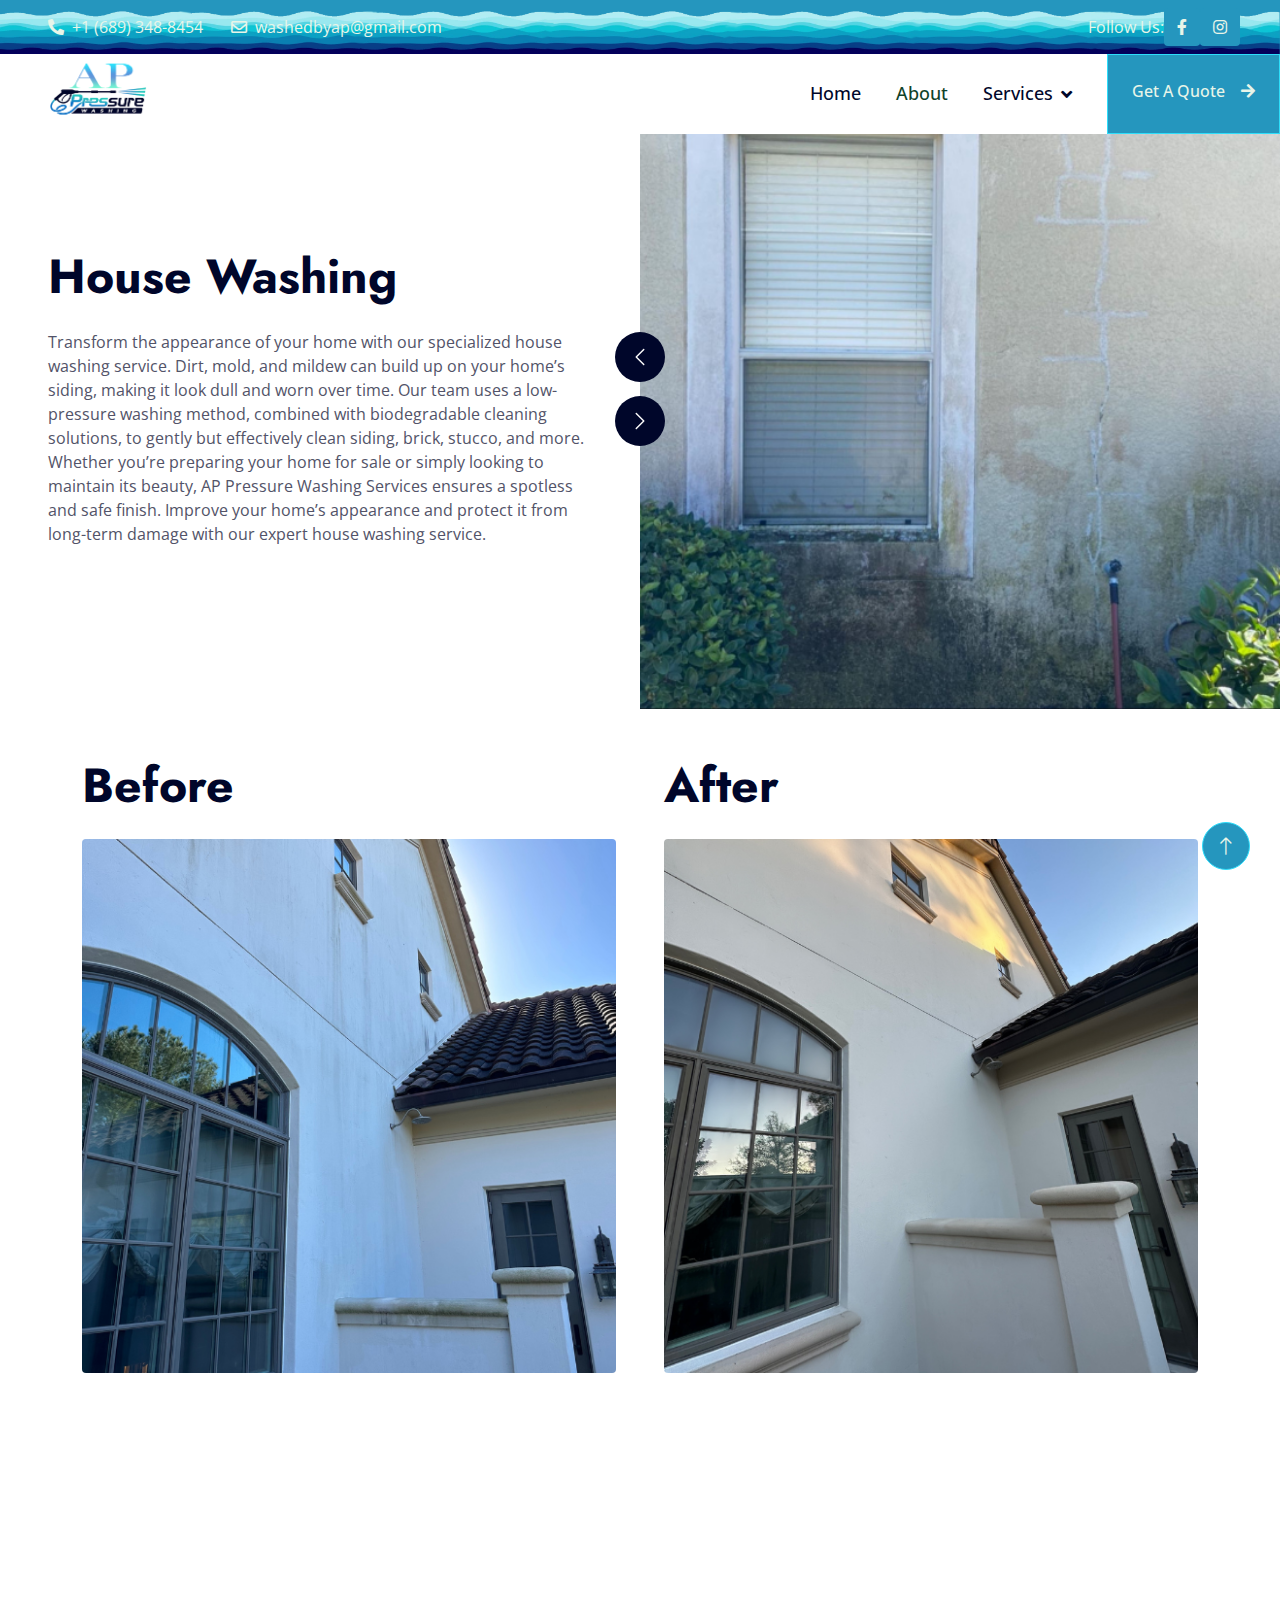
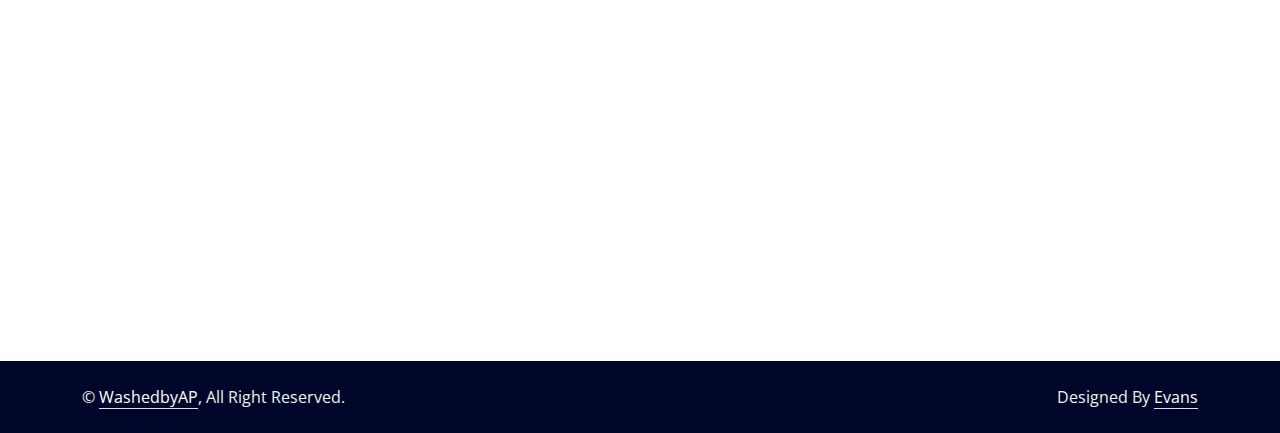
<file: house-washing.html>
<!DOCTYPE html>
<html lang="en">

  <head>
    <meta charset="utf-8">
    <title>WashedByAP - Preasure washing</title>
    <meta content="width=device-width, initial-scale=1.0" name="viewport">
    <meta content="" name="keywords">
    <meta content="" name="description">

    <!-- Favicon -->
    <!-- <link href="img/favicon.ico" rel="icon"> -->

    <!-- Google Web Fonts -->
    <link rel="preconnect" href="https://fonts.googleapis.com">
    <link rel="preconnect" href="https://fonts.gstatic.com" crossorigin>
    <link href="https://fonts.googleapis.com/css2?family=Jost:wght@500;600;700&family=Open+Sans:wght@400;500&display=swap" rel="stylesheet">  

    <!-- Icon Font Stylesheet -->
    <link href="https://cdnjs.cloudflare.com/ajax/libs/font-awesome/5.10.0/css/all.min.css" rel="stylesheet">
    <link href="https://cdn.jsdelivr.net/npm/bootstrap-icons@1.4.1/font/bootstrap-icons.css" rel="stylesheet">

    <!-- Libraries Stylesheet -->
    <link href="lib/animate/animate.min.css" rel="stylesheet">
    <link href="lib/owlcarousel/assets/owl.carousel.min.css" rel="stylesheet">
    <link href="lib/lightbox/css/lightbox.min.css" rel="stylesheet">

        <!-- Libraries Stylesheet -->
    <!-- <link href="lib/animate/animate.min.css" rel="stylesheet"> -->
    <!-- <link href="lib/owlcarousel/assets/owl.carousel.min.css" rel="stylesheet"> -->

    <!-- Customized Bootstrap Stylesheet -->
    <link href="css/bootstrap.min.css" rel="stylesheet">

    <!-- Template Stylesheet -->
    <link href="css/style.css" rel="stylesheet">

    <style>
      @media (min-width: 992px) {
    .header {
        margin-top: -65px;
    }
}

.header-carousel .owl-nav {
    position: absolute;
    top: 50%;
    left: -25px;
    transform: translateY(-50%);
    display: flex;
    flex-direction: column;
}

.header-carousel .owl-nav .owl-prev,
.header-carousel .owl-nav .owl-next {
    margin: 7px 0;
    width: 50px;
    height: 50px;
    display: flex;
    align-items: center;
    justify-content: center;
    color: #FFFFFF;
    background: var(--primary);
    border-radius: 40px;
    font-size: 20px;
    transition: .5s;
}

.header-carousel .owl-nav .owl-prev:hover,
.header-carousel .owl-nav .owl-next:hover {
    background: var(--dark);
}

@media (max-width: 768px) {
    .header-carousel .owl-nav {
        left: 25px;
    }
}

.breadcrumb-item + .breadcrumb-item::before {
    color: #DDDDDD;
}


/*** Icon ***/
.icon {
    padding: 15px;
    display: inline-flex;
    align-items: center;
    justify-content: center;
    background: #FFFFFF !important;
    border-radius: 50px;
    border: 1px dashed var(--primary) !important;
}


    </style>
  </head>

  <body>
    <!-- Topbar Start -->
    <div class="container-fluid top-bar bg-dark text-light px-0 py-2">
        <div class="row gx-0 d-none d-lg-flex">
            <div class="col-lg-7 px-5 text-start">
                <div class="h-100 d-inline-flex align-items-center me-4">
                    <span class="fa fa-phone-alt me-2"></span>
                    <span>+1 (689) 348-8454</span>
                </div>
                <div class="h-100 d-inline-flex align-items-center">
                    <span class="far fa-envelope me-2"></span>
                    <span>washedbyap@gmail.com</span>
                </div>
            </div>
            <div class="col-lg-5 px-5 text-end">
                <div class="h-100 d-inline-flex align-items-center mx-n2">
                    <span>Follow Us:</span>
                    <a class="btn btn-link text-light" href=""><i class="fab fa-facebook-f"></i></a>
                    <a class="btn btn-link text-light" href=""><i class="fab fa-instagram"></i></a>
                </div>
            </div>
        </div>
    </div>
    <!-- Topbar End -->


    <!-- Navbar Start -->
    <nav class="navbar navbar-expand-lg bg-white navbar-light sticky-top p-0">
        <a href="index.html" class="navbar-brand d-flex align-items-center px-4 px-lg-5">
            <!-- <h1 class="m-0">Gardener</h1> -->
            <img src="img/ap-logo.png" class="logo-main">
        </a>
        <button type="button" class="navbar-toggler me-4" data-bs-toggle="collapse" data-bs-target="#navbarCollapse">
            <span class="navbar-toggler-icon"></span>
        </button>
        <div class="collapse navbar-collapse" id="navbarCollapse">
            <div class="navbar-nav ms-auto p-4 p-lg-0">
                <a href="index.html" class="nav-item nav-link active">Home</a>
                <a href="about.html" class="nav-item nav-link">About</a>
                <!-- <a href="service.html" class="nav-item nav-link">Services</a> -->

                <div class="nav-item dropdown">
                    <a href="service.html" class="nav-link dropdown-toggle active" data-bs-toggle="dropdown">Services</a>
                    
                    <div class="dropdown-menu bg-light m-0">
                        <a href="roof-cleaning.html" class="dropdown-item">Roof Soft Washing</a>
                        <a href="house-washing.html" class="dropdown-item active">House Washing</a>
                        <a href="driveway-sidewalk.html" class="dropdown-item">Driveway & Sidewalk Cleaning</a>
                        <a href="pool-deck.html" class="dropdown-item">Pool Deck Cleaning</a>
                        <a href="paver-sanding.html" class="dropdown-item">Paver Sanding & Sealing</a>
                        <a href="house-sealing.html" class="dropdown-item">House Crack & Sealing</a>
                    </div>
                </div>
            </div>
            <a href="contact.html" class="btn btn-primary py-4 px-lg-4 rounded-0 d-none d-lg-block">Get A Quote<i class="fa fa-arrow-right ms-3"></i></a>
        </div>
    </nav>
    <!-- Navbar End -->


        <!-- slider Start -->
    <div class="container-fluid header bg-white p-0">
      <div class="row g-0 align-items-center flex-column-reverse flex-md-row">
        <div class="col-md-6 p-5 mt-lg-5">
            <h1 class="display-5 animated fadeIn mb-4">House Washing</span></h1>
            <p class="animated fadeIn mb-4 pb-2">
                Transform the appearance of your home with our specialized house washing service. Dirt, mold, and mildew can build up on your home’s siding, making it look dull and worn over time. Our team uses a low-pressure washing method, combined with biodegradable cleaning solutions, to gently but effectively clean siding, brick, stucco, and more. Whether you’re preparing your home for sale or simply looking to maintain its beauty, AP Pressure Washing Services ensures a spotless and safe finish. Improve your home’s appearance and protect it from long-term damage with our expert house washing service.
            </p>
        </div>
        <div class="col-md-6 animated fadeIn">
          <div class="owl-carousel header-carousel">
            <div class="owl-carousel-item">
              <img class="img-fluid" src="img/houses/10.png" alt="">
            </div>
            <div class="owl-carousel-item">
              <img class="img-fluid" src="img/houses/9.png" alt="">
            </div>
          </div>
        </div>
      </div>
    </div>

    <!-- slider End -->


    <!-- About Start -->

    <div class="container-xxl py-5">
      <div class="container">
        <div class="row g-5 align-items-end">
          <div class="col-lg-6 col-md-12 wow fadeInUp" data-wow-delay="0.3s">
            <h1 class="display-5 mb-4">Before</h1>
            <img class="img-fluid rounded" data-wow-delay="0.1s" src="img/houses/23.png">
          </div>

          <div class="col-lg-6 col-md-5 wow fadeInUp" data-wow-delay="0.1s">
            <h1 class="display-5 mb-4">After</h1>
            <img class="img-fluid rounded" data-wow-delay="0.1s" src="img/houses/24.png">
          </div>
        </div>
      </div>
    </div>
    <!-- About End -->


    

    <!-- Footer Start -->
    <div class="container-fluid bg-dark text-light footer mt-5 py-5 wow fadeIn" data-wow-delay="0.1s">
      <div class="container py-5">
        <div class="row g-5">
          <div class="col-lg-4 col-md-6">
            <h4 class="text-white mb-4">Services</h4>
            <a class="btn btn-link" href="">Roof Soft Washing</a>
            <a class="btn btn-link" href="">House Washing</a>
            <a class="btn btn-link" href="">Driveway & Sidewalk Cleaning</a>
            <a class="btn btn-link" href="">Pool Deck Cleaning</a>
            <a class="btn btn-link" href="">Paver Sanding & Sealin</a>
            <a class="btn btn-link" href="">House Crack Sealing</a>
            <a class="btn btn-link" href="">Lanai & Screen Soft Washing</a>
            <a class="btn btn-link" href="">Fence Restoration</a>
          </div>
          <div class="col-lg-4 col-md-6">
            <h4 class="text-white mb-4">Quick Links</h4>
            <a class="btn btn-link" href="">About Us</a>
            <a class="btn btn-link" href="">Contact Us</a>
            <a class="btn btn-link" href="">Our Services</a>
            <a class="btn btn-link" href="">Terms & Condition</a>
            <a class="btn btn-link" href="">Support</a>
          </div>
          <div class="col-lg-4 col-md-6">
            <h4 class="text-white mb-4">Newsletter</h4>
            <p>Dolor amet sit justo amet elitr clita ipsum elitr est.</p>
            <div class="position-relative w-100">
              <input class="form-control bg-light border-light w-100 py-3 ps-4 pe-5" type="text" placeholder="Your email">
              <button type="button" class="btn btn-primary py-2 position-absolute top-0 end-0 mt-2 me-2">SignUp</button>
            </div>

             <div class="d-flex pt-2">
              <!-- <a class="btn btn-square btn-outline-light rounded-circle me-2" href=""><i class="fab fa-twitter"></i></a> -->
              <a class="btn btn-square btn-outline-light rounded-circle me-2" href=""><i class="fab fa-facebook-f"></i></a>
              <a class="btn btn-square btn-outline-light rounded-circle me-2" href=""><i class="fab fa-youtube"></i></a>
              <a class="btn btn-square btn-outline-light rounded-circle me-2" href=""><i class="fab fa-linkedin-in"></i></a>
            </div>
          </div>
        </div>
      </div>
    </div>
    <!-- Footer End -->


    <!-- Copyright Start -->
    <div class="container-fluid copyright py-4">
        <div class="container">
            <div class="row">
                <div class="col-md-6 text-center text-md-start mb-3 mb-md-0">
                    &copy; <a class="border-bottom" href="#">WashedbyAP</a>, All Right Reserved.
                </div>
                <div class="col-md-6 text-center text-md-end">
                    Designed By <a class="border-bottom" href="#">Evans</a>
                </div>
            </div>
        </div>
    </div>
    <!-- Copyright End -->


    <!-- Back to Top -->
    <a href="#" class="btn btn-lg btn-primary btn-lg-square rounded-circle back-to-top"><i class="bi bi-arrow-up"></i></a>


    <!-- JavaScript Libraries -->
    <script src="https://code.jquery.com/jquery-3.4.1.min.js"></script>
    <script src="https://cdn.jsdelivr.net/npm/bootstrap@5.0.0/dist/js/bootstrap.bundle.min.js"></script>
    <script src="lib/wow/wow.min.js"></script>
    <script src="lib/easing/easing.min.js"></script>
    <script src="lib/waypoints/waypoints.min.js"></script>
    <script src="lib/owlcarousel/owl.carousel.min.js"></script>
    <script src="lib/counterup/counterup.min.js"></script>
    <script src="lib/parallax/parallax.min.js"></script>
    <script src="lib/isotope/isotope.pkgd.min.js"></script>
    <!-- <script src="lib/lightbox/js/lightbox.min.js"></script> -->

    <!-- Template Javascript -->
    <script src="js/main.js"></script>
  </body>
</html>
</file>
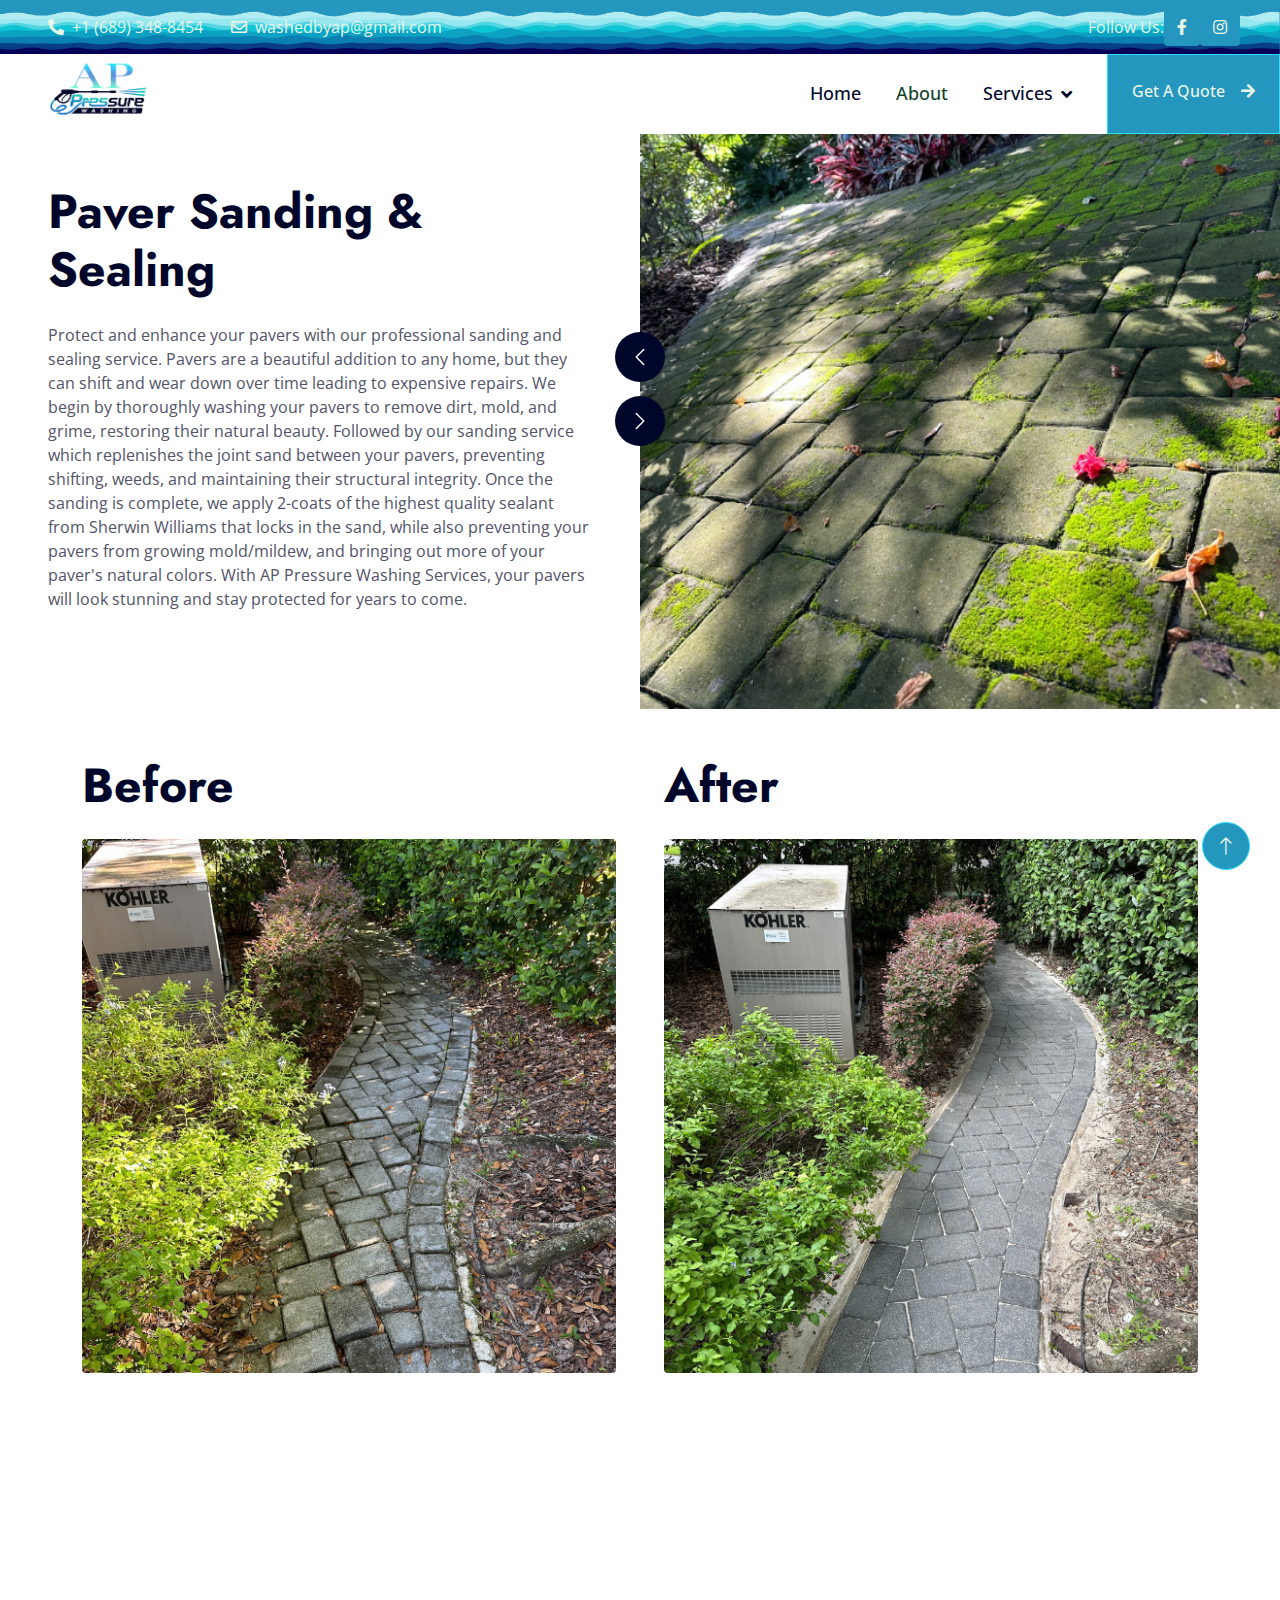
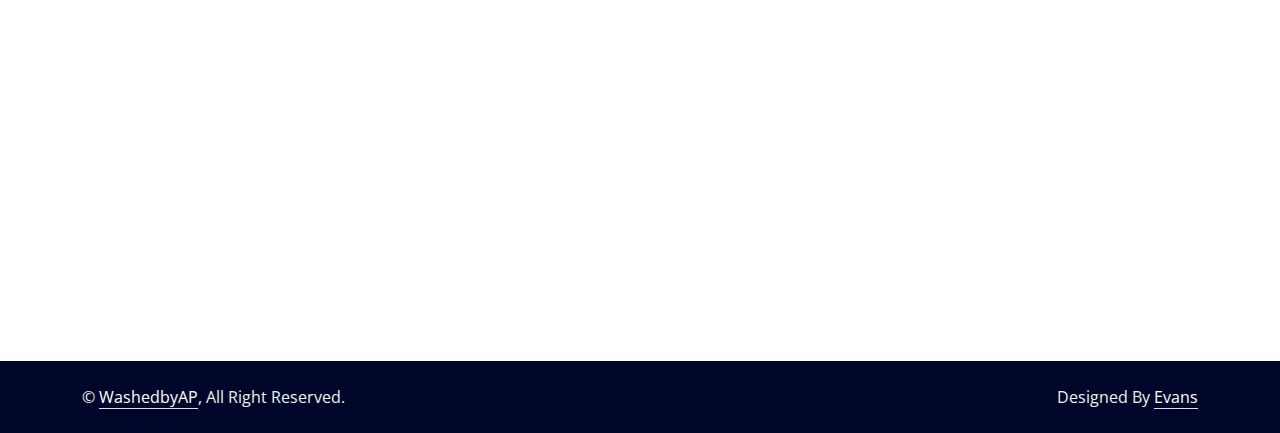
<file: paver-sanding.html>
<!DOCTYPE html>
<html lang="en">

  <head>
    <meta charset="utf-8">
    <title>WashedByAP - Preasure washing</title>
    <meta content="width=device-width, initial-scale=1.0" name="viewport">
    <meta content="" name="keywords">
    <meta content="" name="description">

    <!-- Favicon -->
    <!-- <link href="img/favicon.ico" rel="icon"> -->

    <!-- Google Web Fonts -->
    <link rel="preconnect" href="https://fonts.googleapis.com">
    <link rel="preconnect" href="https://fonts.gstatic.com" crossorigin>
    <link href="https://fonts.googleapis.com/css2?family=Jost:wght@500;600;700&family=Open+Sans:wght@400;500&display=swap" rel="stylesheet">  

    <!-- Icon Font Stylesheet -->
    <link href="https://cdnjs.cloudflare.com/ajax/libs/font-awesome/5.10.0/css/all.min.css" rel="stylesheet">
    <link href="https://cdn.jsdelivr.net/npm/bootstrap-icons@1.4.1/font/bootstrap-icons.css" rel="stylesheet">

    <!-- Libraries Stylesheet -->
    <link href="lib/animate/animate.min.css" rel="stylesheet">
    <link href="lib/owlcarousel/assets/owl.carousel.min.css" rel="stylesheet">
    <link href="lib/lightbox/css/lightbox.min.css" rel="stylesheet">

        <!-- Libraries Stylesheet -->
    <!-- <link href="lib/animate/animate.min.css" rel="stylesheet"> -->
    <!-- <link href="lib/owlcarousel/assets/owl.carousel.min.css" rel="stylesheet"> -->

    <!-- Customized Bootstrap Stylesheet -->
    <link href="css/bootstrap.min.css" rel="stylesheet">

    <!-- Template Stylesheet -->
    <link href="css/style.css" rel="stylesheet">

    <style>
      @media (min-width: 992px) {
    .header {
        margin-top: -65px;
    }
}

.header-carousel .owl-nav {
    position: absolute;
    top: 50%;
    left: -25px;
    transform: translateY(-50%);
    display: flex;
    flex-direction: column;
}

.header-carousel .owl-nav .owl-prev,
.header-carousel .owl-nav .owl-next {
    margin: 7px 0;
    width: 50px;
    height: 50px;
    display: flex;
    align-items: center;
    justify-content: center;
    color: #FFFFFF;
    background: var(--primary);
    border-radius: 40px;
    font-size: 20px;
    transition: .5s;
}

.header-carousel .owl-nav .owl-prev:hover,
.header-carousel .owl-nav .owl-next:hover {
    background: var(--dark);
}

@media (max-width: 768px) {
    .header-carousel .owl-nav {
        left: 25px;
    }
}

.breadcrumb-item + .breadcrumb-item::before {
    color: #DDDDDD;
}


/*** Icon ***/
.icon {
    padding: 15px;
    display: inline-flex;
    align-items: center;
    justify-content: center;
    background: #FFFFFF !important;
    border-radius: 50px;
    border: 1px dashed var(--primary) !important;
}


    </style>
  </head>

  <body>
    <!-- Topbar Start -->
    <div class="container-fluid top-bar bg-dark text-light px-0 py-2">
        <div class="row gx-0 d-none d-lg-flex">
            <div class="col-lg-7 px-5 text-start">
                <div class="h-100 d-inline-flex align-items-center me-4">
                    <span class="fa fa-phone-alt me-2"></span>
                    <span>+1 (689) 348-8454</span>
                </div>
                <div class="h-100 d-inline-flex align-items-center">
                    <span class="far fa-envelope me-2"></span>
                    <span>washedbyap@gmail.com</span>
                </div>
            </div>
            <div class="col-lg-5 px-5 text-end">
                <div class="h-100 d-inline-flex align-items-center mx-n2">
                    <span>Follow Us:</span>
                    <a class="btn btn-link text-light" href=""><i class="fab fa-facebook-f"></i></a>
                    <a class="btn btn-link text-light" href=""><i class="fab fa-instagram"></i></a>
                </div>
            </div>
        </div>
    </div>
    <!-- Topbar End -->

    <!-- Navbar Start -->
    <nav class="navbar navbar-expand-lg bg-white navbar-light sticky-top p-0">
        <a href="index.html" class="navbar-brand d-flex align-items-center px-4 px-lg-5">
            <!-- <h1 class="m-0">Gardener</h1> -->
            <img src="img/ap-logo.png" class="logo-main">
        </a>
        <button type="button" class="navbar-toggler me-4" data-bs-toggle="collapse" data-bs-target="#navbarCollapse">
            <span class="navbar-toggler-icon"></span>
        </button>
        <div class="collapse navbar-collapse" id="navbarCollapse">
            <div class="navbar-nav ms-auto p-4 p-lg-0">
                <a href="index.html" class="nav-item nav-link active">Home</a>
                <a href="about.html" class="nav-item nav-link">About</a>
                <!-- <a href="service.html" class="nav-item nav-link">Services</a> -->

                <div class="nav-item dropdown">
                    <a href="service.html" class="nav-link dropdown-toggle active" data-bs-toggle="dropdown">Services</a>
                    <div class="dropdown-menu bg-light m-0">
                        <a href="roof-cleaning.html" class="dropdown-item">Roof Soft Washing</a>
                        <a href="house-washing.html" class="dropdown-item">House Washing</a>
                        <a href="driveway-sidewalk.html" class="dropdown-item">Driveway & Sidewalk Cleaning</a>
                        <a href="pool-deck.html" class="dropdown-item">Pool Deck Cleaning</a>
                        <a href="paver-sanding.html" class="dropdown-item active">Paver Sanding & Sealing</a>
                        <a href="house-sealing.html" class="dropdown-item">House Crack & Sealing</a>
                    </div>
                </div>
            </div>
            <a href="contact.html" class="btn btn-primary py-4 px-lg-4 rounded-0 d-none d-lg-block">Get A Quote<i class="fa fa-arrow-right ms-3"></i></a>
        </div>
    </nav>
    <!-- Navbar End -->


        <!-- slider Start -->
    <div class="container-fluid header bg-white p-0">
      <div class="row g-0 align-items-center flex-column-reverse flex-md-row">
        <div class="col-md-6 p-5 mt-lg-5">
          <h1 class="display-5 animated fadeIn mb-4">Paver Sanding & Sealing<span class="text-primary"> </span></h1>
          <p class="animated fadeIn mb-4 pb-2">
          Protect and enhance your pavers with our professional sanding and sealing service. Pavers are a beautiful addition to any home, but they can shift and wear down over time leading to expensive repairs. We begin by thoroughly washing your pavers to remove dirt, mold, and grime, restoring their natural beauty. Followed by our sanding service which replenishes the joint sand between your pavers, preventing shifting, weeds, and maintaining their structural integrity. Once the sanding is complete, we apply 2-coats of the highest quality sealant from Sherwin Williams that locks in the sand, while also preventing your pavers from growing mold/mildew, and bringing out more of your paver's natural colors. With AP Pressure Washing Services, your pavers will look stunning and stay protected for years to come.
        </div>
        <div class="col-md-6 animated fadeIn">
          <div class="owl-carousel header-carousel">
            <div class="owl-carousel-item">
              <img class="img-fluid" src="img/paver/13.png" alt="">
            </div>
            <div class="owl-carousel-item">
              <img class="img-fluid" src="img/paver/14.png" alt="">
            </div>
          </div>
        </div>
      </div>
    </div>

    <!-- slider End -->


    <!-- About Start -->

    <div class="container-xxl py-5">
      <div class="container">
        <div class="row g-5 align-items-end">
          <div class="col-lg-6 col-md-12 wow fadeInUp" data-wow-delay="0.3s">
            <h1 class="display-5 mb-4">Before</h1>
            <img class="img-fluid rounded" data-wow-delay="0.1s" src="img/paver/8.png">
          </div>

          <div class="col-lg-6 col-md-5 wow fadeInUp" data-wow-delay="0.1s">
            <h1 class="display-5 mb-4">After</h1>
            <img class="img-fluid rounded" data-wow-delay="0.1s" src="img/paver/7.png">
          </div>
        </div>
      </div>
    </div>
    <!-- About End -->


    

    <!-- Footer Start -->
    <div class="container-fluid bg-dark text-light footer mt-5 py-5 wow fadeIn" data-wow-delay="0.1s">
      <div class="container py-5">
        <div class="row g-5">
          <div class="col-lg-4 col-md-6">
            <h4 class="text-white mb-4">Services</h4>
            <a class="btn btn-link" href="">Roof Soft Washing</a>
            <a class="btn btn-link" href="">House Washing</a>
            <a class="btn btn-link" href="">Driveway & Sidewalk Cleaning</a>
            <a class="btn btn-link" href="">Pool Deck Cleaning</a>
            <a class="btn btn-link" href="">Paver Sanding & Sealin</a>
            <a class="btn btn-link" href="">House Crack Sealing</a>
            <a class="btn btn-link" href="">Lanai & Screen Soft Washing</a>
            <a class="btn btn-link" href="">Fence Restoration</a>
          </div>
          <div class="col-lg-4 col-md-6">
            <h4 class="text-white mb-4">Quick Links</h4>
            <a class="btn btn-link" href="">About Us</a>
            <a class="btn btn-link" href="">Contact Us</a>
            <a class="btn btn-link" href="">Our Services</a>
            <a class="btn btn-link" href="">Terms & Condition</a>
            <a class="btn btn-link" href="">Support</a>
          </div>
          <div class="col-lg-4 col-md-6">
            <h4 class="text-white mb-4">Newsletter</h4>
            <p>Dolor amet sit justo amet elitr clita ipsum elitr est.</p>
            <div class="position-relative w-100">
              <input class="form-control bg-light border-light w-100 py-3 ps-4 pe-5" type="text" placeholder="Your email">
              <button type="button" class="btn btn-primary py-2 position-absolute top-0 end-0 mt-2 me-2">SignUp</button>
            </div>

             <div class="d-flex pt-2">
              <!-- <a class="btn btn-square btn-outline-light rounded-circle me-2" href=""><i class="fab fa-twitter"></i></a> -->
              <a class="btn btn-square btn-outline-light rounded-circle me-2" href=""><i class="fab fa-facebook-f"></i></a>
              <a class="btn btn-square btn-outline-light rounded-circle me-2" href=""><i class="fab fa-youtube"></i></a>
              <a class="btn btn-square btn-outline-light rounded-circle me-2" href=""><i class="fab fa-linkedin-in"></i></a>
            </div>
          </div>
        </div>
      </div>
    </div>
    <!-- Footer End -->


    <!-- Copyright Start -->
    <div class="container-fluid copyright py-4">
        <div class="container">
            <div class="row">
                <div class="col-md-6 text-center text-md-start mb-3 mb-md-0">
                    &copy; <a class="border-bottom" href="#">WashedbyAP</a>, All Right Reserved.
                </div>
                <div class="col-md-6 text-center text-md-end">
                    Designed By <a class="border-bottom" href="#">Evans</a>
                </div>
            </div>
        </div>
    </div>
    <!-- Copyright End -->


    <!-- Back to Top -->
    <a href="#" class="btn btn-lg btn-primary btn-lg-square rounded-circle back-to-top"><i class="bi bi-arrow-up"></i></a>


    <!-- JavaScript Libraries -->
    <script src="https://code.jquery.com/jquery-3.4.1.min.js"></script>
    <script src="https://cdn.jsdelivr.net/npm/bootstrap@5.0.0/dist/js/bootstrap.bundle.min.js"></script>
    <script src="lib/wow/wow.min.js"></script>
    <script src="lib/easing/easing.min.js"></script>
    <script src="lib/waypoints/waypoints.min.js"></script>
    <script src="lib/owlcarousel/owl.carousel.min.js"></script>
    <script src="lib/counterup/counterup.min.js"></script>
    <script src="lib/parallax/parallax.min.js"></script>
    <script src="lib/isotope/isotope.pkgd.min.js"></script>
    <!-- <script src="lib/lightbox/js/lightbox.min.js"></script> -->

    <!-- Template Javascript -->
    <script src="js/main.js"></script>
  </body>
</html>
</file>
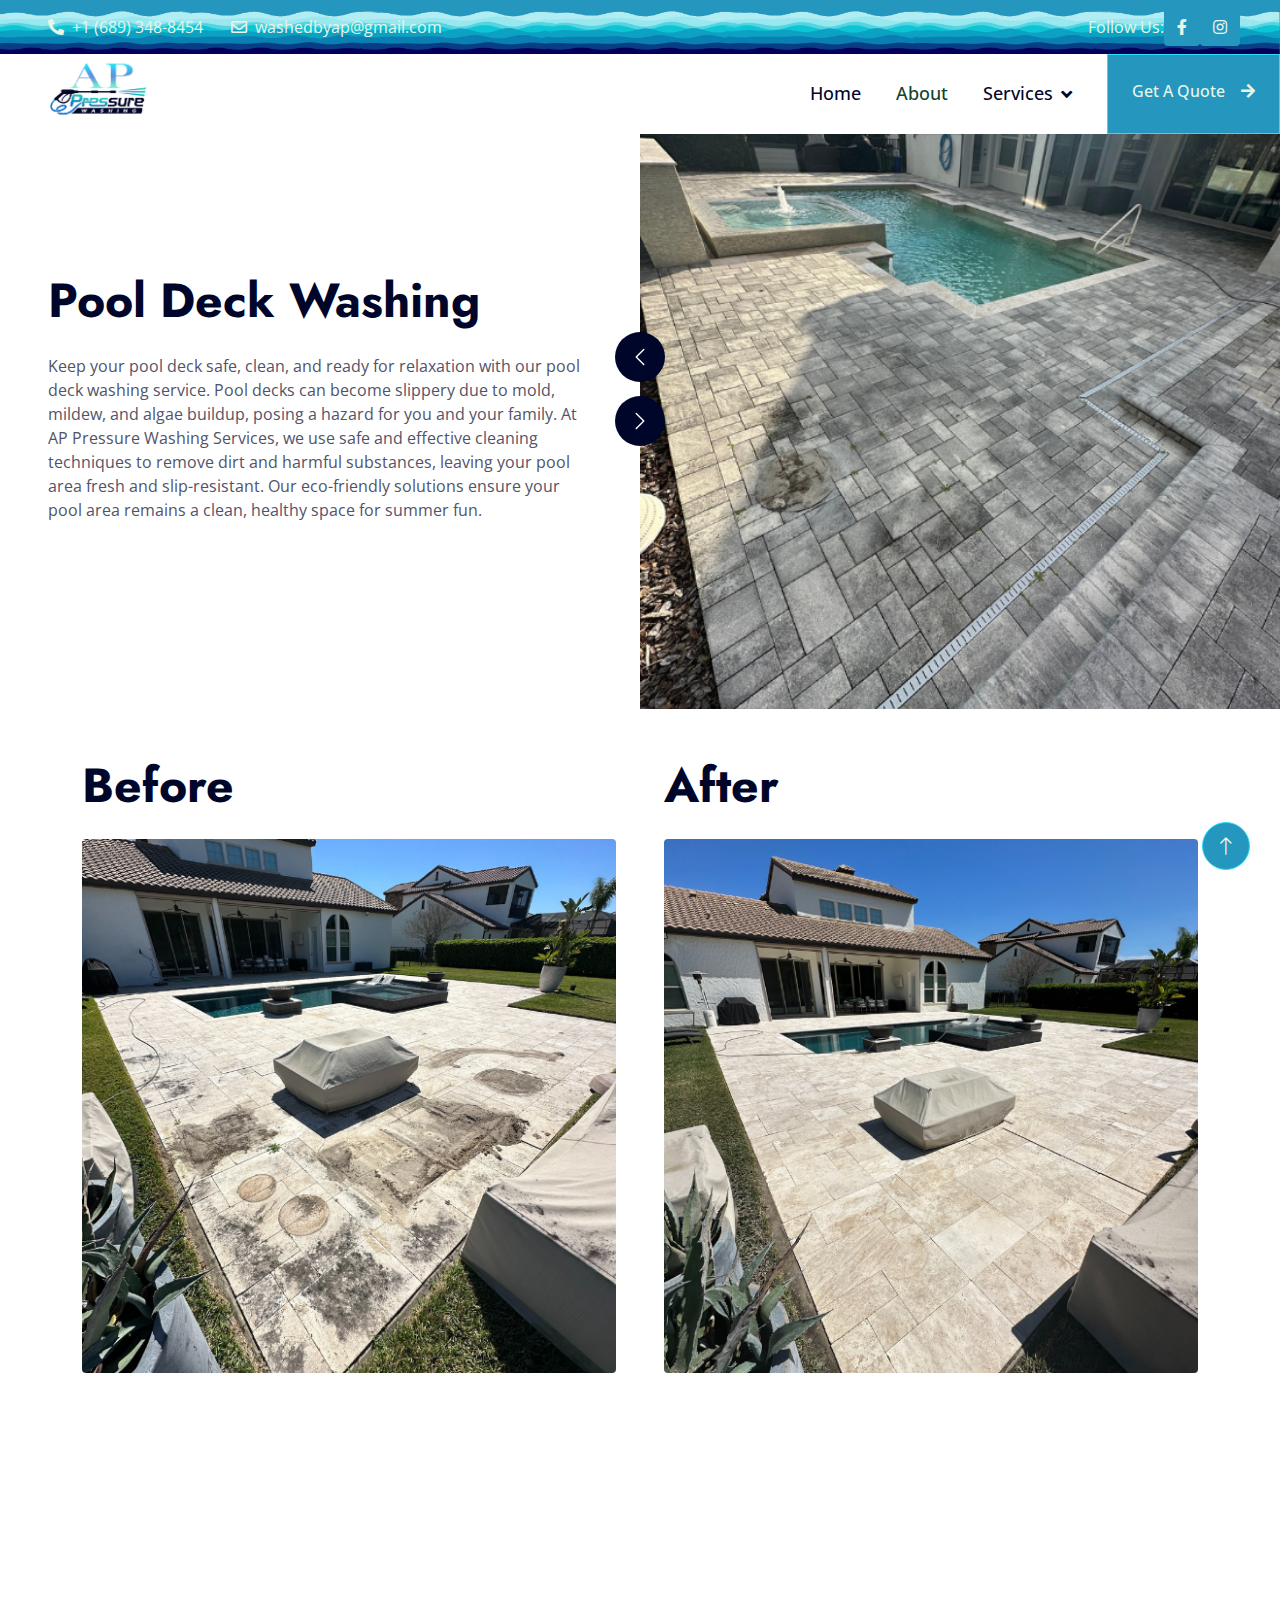
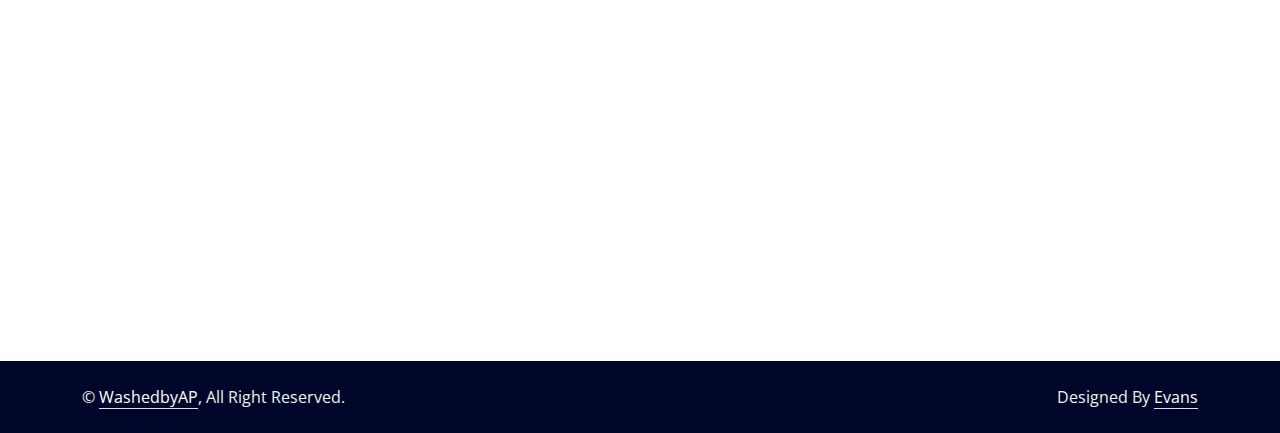
<file: pool-deck.html>
<!DOCTYPE html>
<html lang="en">

  <head>
    <meta charset="utf-8">
    <title>WashedByAP - Preasure washing</title>
    <meta content="width=device-width, initial-scale=1.0" name="viewport">
    <meta content="" name="keywords">
    <meta content="" name="description">

    <!-- Favicon -->
    <!-- <link href="img/favicon.ico" rel="icon"> -->

    <!-- Google Web Fonts -->
    <link rel="preconnect" href="https://fonts.googleapis.com">
    <link rel="preconnect" href="https://fonts.gstatic.com" crossorigin>
    <link href="https://fonts.googleapis.com/css2?family=Jost:wght@500;600;700&family=Open+Sans:wght@400;500&display=swap" rel="stylesheet">  

    <!-- Icon Font Stylesheet -->
    <link href="https://cdnjs.cloudflare.com/ajax/libs/font-awesome/5.10.0/css/all.min.css" rel="stylesheet">
    <link href="https://cdn.jsdelivr.net/npm/bootstrap-icons@1.4.1/font/bootstrap-icons.css" rel="stylesheet">

    <!-- Libraries Stylesheet -->
    <link href="lib/animate/animate.min.css" rel="stylesheet">
    <link href="lib/owlcarousel/assets/owl.carousel.min.css" rel="stylesheet">
    <link href="lib/lightbox/css/lightbox.min.css" rel="stylesheet">

        <!-- Libraries Stylesheet -->
    <!-- <link href="lib/animate/animate.min.css" rel="stylesheet"> -->
    <!-- <link href="lib/owlcarousel/assets/owl.carousel.min.css" rel="stylesheet"> -->

    <!-- Customized Bootstrap Stylesheet -->
    <link href="css/bootstrap.min.css" rel="stylesheet">

    <!-- Template Stylesheet -->
    <link href="css/style.css" rel="stylesheet">

    <style>
      @media (min-width: 992px) {
    .header {
        margin-top: -65px;
    }
}

.header-carousel .owl-nav {
    position: absolute;
    top: 50%;
    left: -25px;
    transform: translateY(-50%);
    display: flex;
    flex-direction: column;
}

.header-carousel .owl-nav .owl-prev,
.header-carousel .owl-nav .owl-next {
    margin: 7px 0;
    width: 50px;
    height: 50px;
    display: flex;
    align-items: center;
    justify-content: center;
    color: #FFFFFF;
    background: var(--primary);
    border-radius: 40px;
    font-size: 20px;
    transition: .5s;
}

.header-carousel .owl-nav .owl-prev:hover,
.header-carousel .owl-nav .owl-next:hover {
    background: var(--dark);
}

@media (max-width: 768px) {
    .header-carousel .owl-nav {
        left: 25px;
    }
}

.breadcrumb-item + .breadcrumb-item::before {
    color: #DDDDDD;
}


/*** Icon ***/
.icon {
    padding: 15px;
    display: inline-flex;
    align-items: center;
    justify-content: center;
    background: #FFFFFF !important;
    border-radius: 50px;
    border: 1px dashed var(--primary) !important;
}


    </style>
  </head>

  <body>
    <!-- Topbar Start -->
    <div class="container-fluid top-bar bg-dark text-light px-0 py-2">
        <div class="row gx-0 d-none d-lg-flex">
            <div class="col-lg-7 px-5 text-start">
                <div class="h-100 d-inline-flex align-items-center me-4">
                    <span class="fa fa-phone-alt me-2"></span>
                    <span>+1 (689) 348-8454</span>
                </div>
                <div class="h-100 d-inline-flex align-items-center">
                    <span class="far fa-envelope me-2"></span>
                    <span>washedbyap@gmail.com</span>
                </div>
            </div>
            <div class="col-lg-5 px-5 text-end">
                <div class="h-100 d-inline-flex align-items-center mx-n2">
                    <span>Follow Us:</span>
                    <a class="btn btn-link text-light" href=""><i class="fab fa-facebook-f"></i></a>
                    <a class="btn btn-link text-light" href=""><i class="fab fa-instagram"></i></a>
                </div>
            </div>
        </div>
    </div>
    <!-- Topbar End -->


    <!-- Navbar Start -->
    <nav class="navbar navbar-expand-lg bg-white navbar-light sticky-top p-0">
        <a href="index.html" class="navbar-brand d-flex align-items-center px-4 px-lg-5">
            <!-- <h1 class="m-0">Gardener</h1> -->
            <img src="img/ap-logo.png" class="logo-main">
        </a>
        <button type="button" class="navbar-toggler me-4" data-bs-toggle="collapse" data-bs-target="#navbarCollapse">
            <span class="navbar-toggler-icon"></span>
        </button>
        <div class="collapse navbar-collapse" id="navbarCollapse">
            <div class="navbar-nav ms-auto p-4 p-lg-0">
                <a href="index.html" class="nav-item nav-link active">Home</a>
                <a href="about.html" class="nav-item nav-link">About</a>
                <!-- <a href="service.html" class="nav-item nav-link">Services</a> -->

                <div class="nav-item dropdown">
                    <a href="service.html" class="nav-link dropdown-toggle active" data-bs-toggle="dropdown">Services</a>
                    <div class="dropdown-menu bg-light m-0">
                        <a href="roof-cleaning.html" class="dropdown-item">Roof Soft Washing</a>
                        <a href="house-washing.html" class="dropdown-item">House Washing</a>
                        <a href="driveway-sidewalk.html" class="dropdown-item">Driveway & Sidewalk Cleaning</a>
                        <a href="pool-deck.html" class="dropdown-item active">Pool Deck Cleaning</a>
                        <a href="paver-sanding.html" class="dropdown-item">Paver Sanding & Sealing</a>
                        <a href="house-sealing.html" class="dropdown-item">House Crack & Sealing</a>
                    </div>
                </div>
            </div>
            <a href="contact.html" class="btn btn-primary py-4 px-lg-4 rounded-0 d-none d-lg-block">Get A Quote<i class="fa fa-arrow-right ms-3"></i></a>
        </div>
    </nav>
    <!-- Navbar End -->


        <!-- slider Start -->
    <div class="container-fluid header bg-white p-0">
      <div class="row g-0 align-items-center flex-column-reverse flex-md-row">
        <div class="col-md-6 p-5 mt-lg-5">
          <h1 class="display-5 animated fadeIn mb-4">Pool Deck Washing<span class="text-primary"> </span></h1>
          <p class="animated fadeIn mb-4 pb-2">
           Keep your pool deck safe, clean, and ready for relaxation with our pool deck washing service. Pool decks can become slippery due to mold, mildew, and algae buildup, posing a hazard for you and your family. At AP Pressure Washing Services, we use safe and effective cleaning techniques to remove dirt and harmful substances, leaving your pool area fresh and slip-resistant. Our eco-friendly solutions ensure your pool area remains a clean, healthy space for summer fun.
        </div>
        <div class="col-md-6 animated fadeIn">
          <div class="owl-carousel header-carousel">
            <div class="owl-carousel-item">
              <img class="img-fluid" src="img/pool/7.png" alt="">
            </div>
            <div class="owl-carousel-item">
              <img class="img-fluid" src="img/pool/8.png" alt="">
            </div>
          </div>
        </div>
      </div>
    </div>

    <!-- slider End -->


    <!-- About Start -->
<!--     <div class="container-xxl py-5">
      <div class="container">
        <div class="row g-5 align-items-end">

          <div class="col-lg-12 col-md-12 wow fadeInUp" data-wow-delay="0.3s">
            <h1 class="display-5 mb-4">How we do it?</h1>
            <p class="mb-4">
                Keep your pool deck safe, clean, and ready for relaxation with our pool deck washing service. Pool decks can become slippery due to mold, mildew, and algae buildup, posing a hazard for you and your family. At AP Pressure Washing Services, we use safe and effective cleaning techniques to remove dirt and harmful substances, leaving your pool area fresh and slip-resistant. Our eco-friendly solutions ensure your pool area remains a clean, healthy space for summer fun.
            </p>
          </div>
        </div>
      </div>
    </div> -->

    <div class="container-xxl py-5">
      <div class="container">
        <div class="row g-5 align-items-end">
          <div class="col-lg-6 col-md-12 wow fadeInUp" data-wow-delay="0.3s">
            <h1 class="display-5 mb-4">Before</h1>
            <img class="img-fluid rounded" data-wow-delay="0.1s" src="img/pool/1.png">
          </div>

          <div class="col-lg-6 col-md-5 wow fadeInUp" data-wow-delay="0.1s">
            <h1 class="display-5 mb-4">After</h1>
            <img class="img-fluid rounded" data-wow-delay="0.1s" src="img/pool/2.png">
          </div>
        </div>
      </div>
    </div>
    <!-- About End -->


    

    <!-- Footer Start -->
    <div class="container-fluid bg-dark text-light footer mt-5 py-5 wow fadeIn" data-wow-delay="0.1s">
      <div class="container py-5">
        <div class="row g-5">
          <div class="col-lg-4 col-md-6">
            <h4 class="text-white mb-4">Services</h4>
            <a class="btn btn-link" href="">Roof Soft Washing</a>
            <a class="btn btn-link" href="">House Washing</a>
            <a class="btn btn-link" href="">Driveway & Sidewalk Cleaning</a>
            <a class="btn btn-link" href="">Pool Deck Cleaning</a>
            <a class="btn btn-link" href="">Paver Sanding & Sealin</a>
            <a class="btn btn-link" href="">House Crack Sealing</a>
            <a class="btn btn-link" href="">Lanai & Screen Soft Washing</a>
            <a class="btn btn-link" href="">Fence Restoration</a>
          </div>
          <div class="col-lg-4 col-md-6">
            <h4 class="text-white mb-4">Quick Links</h4>
            <a class="btn btn-link" href="">About Us</a>
            <a class="btn btn-link" href="">Contact Us</a>
            <a class="btn btn-link" href="">Our Services</a>
            <a class="btn btn-link" href="">Terms & Condition</a>
            <a class="btn btn-link" href="">Support</a>
          </div>
          <div class="col-lg-4 col-md-6">
            <h4 class="text-white mb-4">Newsletter</h4>
            <p>Dolor amet sit justo amet elitr clita ipsum elitr est.</p>
            <div class="position-relative w-100">
              <input class="form-control bg-light border-light w-100 py-3 ps-4 pe-5" type="text" placeholder="Your email">
              <button type="button" class="btn btn-primary py-2 position-absolute top-0 end-0 mt-2 me-2">SignUp</button>
            </div>

             <div class="d-flex pt-2">
              <!-- <a class="btn btn-square btn-outline-light rounded-circle me-2" href=""><i class="fab fa-twitter"></i></a> -->
              <a class="btn btn-square btn-outline-light rounded-circle me-2" href=""><i class="fab fa-facebook-f"></i></a>
              <a class="btn btn-square btn-outline-light rounded-circle me-2" href=""><i class="fab fa-youtube"></i></a>
              <a class="btn btn-square btn-outline-light rounded-circle me-2" href=""><i class="fab fa-linkedin-in"></i></a>
            </div>
          </div>
        </div>
      </div>
    </div>
    <!-- Footer End -->


    <!-- Copyright Start -->
    <div class="container-fluid copyright py-4">
        <div class="container">
            <div class="row">
                <div class="col-md-6 text-center text-md-start mb-3 mb-md-0">
                    &copy; <a class="border-bottom" href="#">WashedbyAP</a>, All Right Reserved.
                </div>
                <div class="col-md-6 text-center text-md-end">
                    Designed By <a class="border-bottom" href="#">Evans</a>
                </div>
            </div>
        </div>
    </div>
    <!-- Copyright End -->


    <!-- Back to Top -->
    <a href="#" class="btn btn-lg btn-primary btn-lg-square rounded-circle back-to-top"><i class="bi bi-arrow-up"></i></a>


    <!-- JavaScript Libraries -->
    <script src="https://code.jquery.com/jquery-3.4.1.min.js"></script>
    <script src="https://cdn.jsdelivr.net/npm/bootstrap@5.0.0/dist/js/bootstrap.bundle.min.js"></script>
    <script src="lib/wow/wow.min.js"></script>
    <script src="lib/easing/easing.min.js"></script>
    <script src="lib/waypoints/waypoints.min.js"></script>
    <script src="lib/owlcarousel/owl.carousel.min.js"></script>
    <script src="lib/counterup/counterup.min.js"></script>
    <script src="lib/parallax/parallax.min.js"></script>
    <script src="lib/isotope/isotope.pkgd.min.js"></script>
    <!-- <script src="lib/lightbox/js/lightbox.min.js"></script> -->

    <!-- Template Javascript -->
    <script src="js/main.js"></script>
  </body>
</html>
</file>
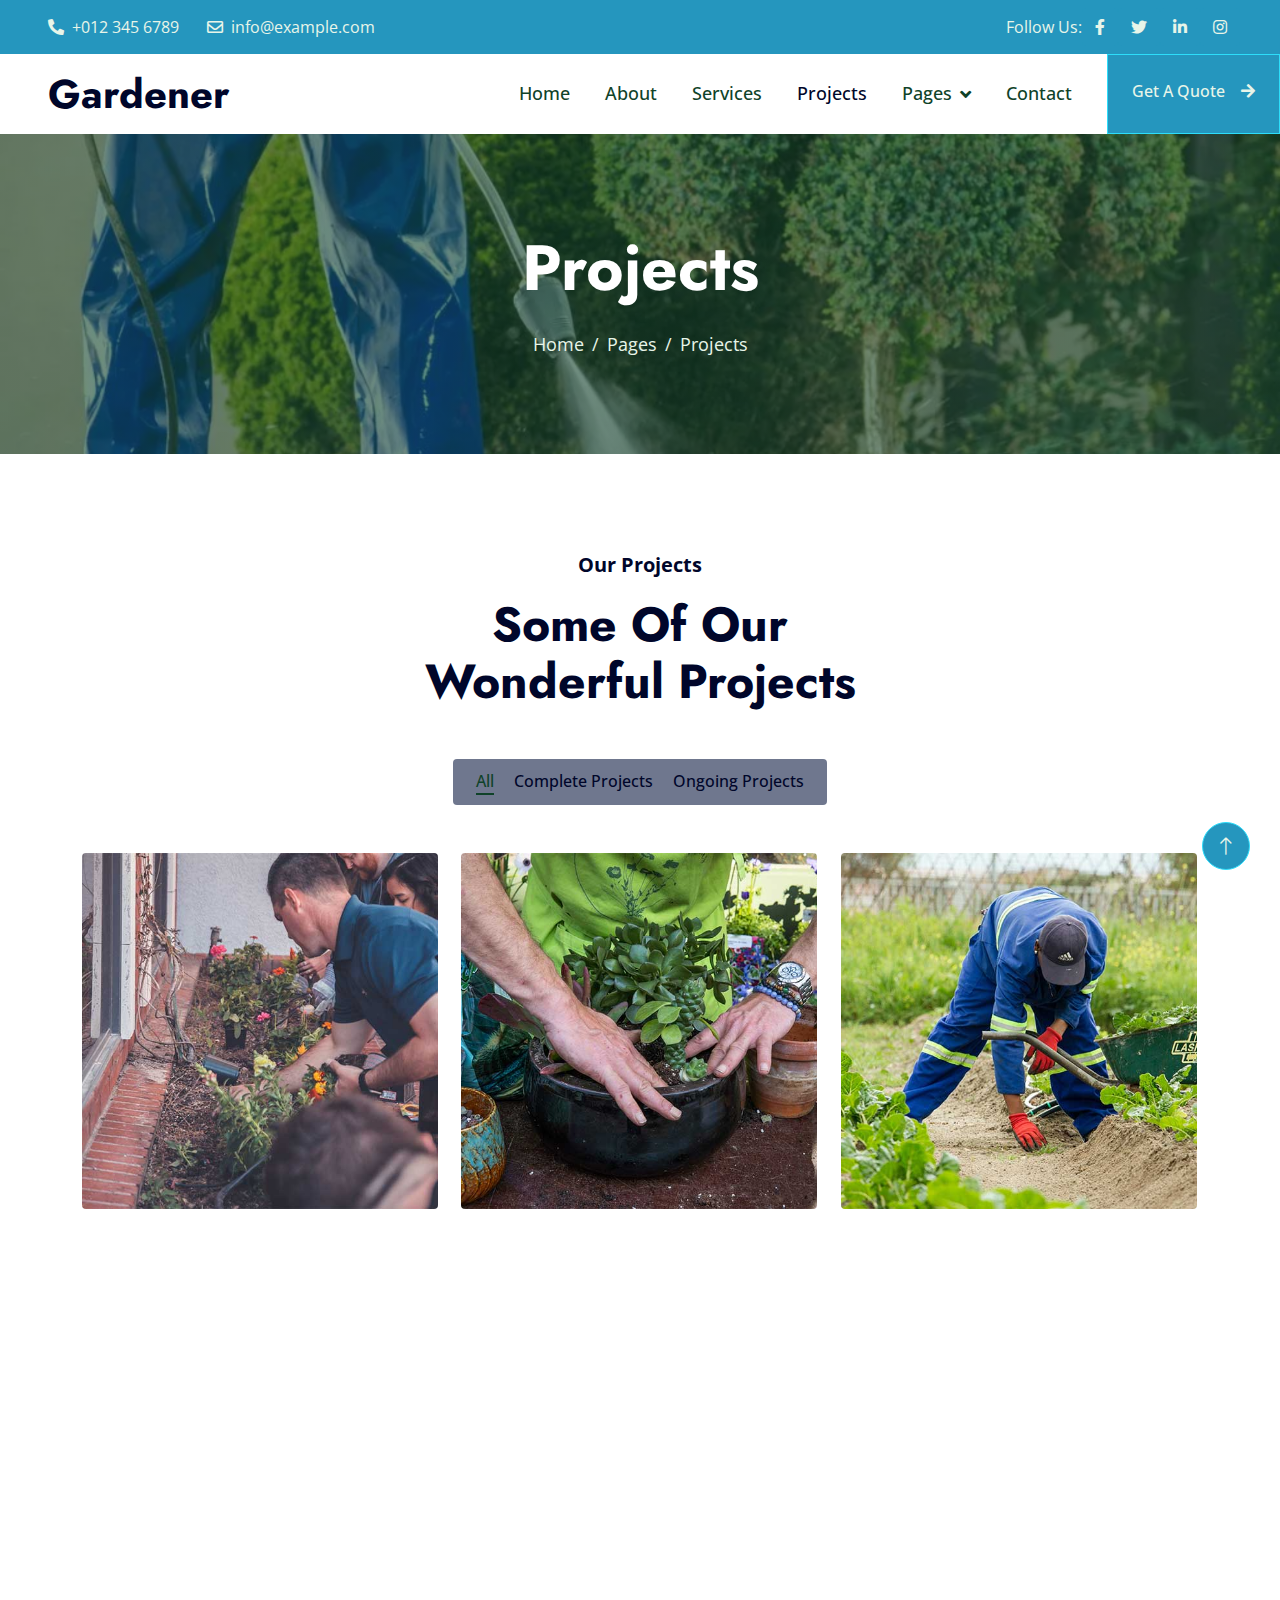
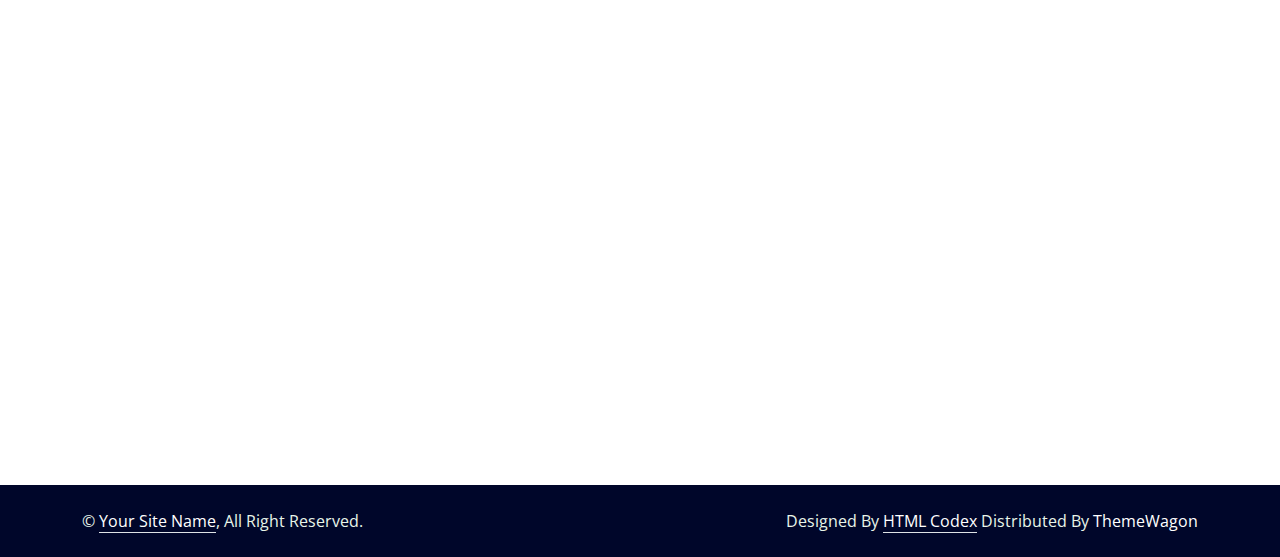
<file: project.html>
<!DOCTYPE html>
<html lang="en">

<head>
    <meta charset="utf-8">
    <title>Gardener - Gardening Website Template</title>
    <meta content="width=device-width, initial-scale=1.0" name="viewport">
    <meta content="" name="keywords">
    <meta content="" name="description">

    <!-- Favicon -->
    <link href="img/favicon.ico" rel="icon">

    <!-- Google Web Fonts -->
    <link rel="preconnect" href="https://fonts.googleapis.com">
    <link rel="preconnect" href="https://fonts.gstatic.com" crossorigin>
    <link href="https://fonts.googleapis.com/css2?family=Jost:wght@500;600;700&family=Open+Sans:wght@400;500&display=swap" rel="stylesheet">  

    <!-- Icon Font Stylesheet -->
    <link href="https://cdnjs.cloudflare.com/ajax/libs/font-awesome/5.10.0/css/all.min.css" rel="stylesheet">
    <link href="https://cdn.jsdelivr.net/npm/bootstrap-icons@1.4.1/font/bootstrap-icons.css" rel="stylesheet">

    <!-- Libraries Stylesheet -->
    <link href="lib/animate/animate.min.css" rel="stylesheet">
    <link href="lib/owlcarousel/assets/owl.carousel.min.css" rel="stylesheet">
    <link href="lib/lightbox/css/lightbox.min.css" rel="stylesheet">

    <!-- Customized Bootstrap Stylesheet -->
    <link href="css/bootstrap.min.css" rel="stylesheet">

    <!-- Template Stylesheet -->
    <link href="css/style.css" rel="stylesheet">
</head>

<body>
    <!-- Spinner Start -->
    <div id="spinner" class="show bg-white position-fixed translate-middle w-100 vh-100 top-50 start-50 d-flex align-items-center justify-content-center">
        <div class="spinner-border text-primary" role="status" style="width: 3rem; height: 3rem;"></div>
    </div>
    <!-- Spinner End -->


    <!-- Topbar Start -->
    <div class="container-fluid bg-dark text-light px-0 py-2">
        <div class="row gx-0 d-none d-lg-flex">
            <div class="col-lg-7 px-5 text-start">
                <div class="h-100 d-inline-flex align-items-center me-4">
                    <span class="fa fa-phone-alt me-2"></span>
                    <span>+012 345 6789</span>
                </div>
                <div class="h-100 d-inline-flex align-items-center">
                    <span class="far fa-envelope me-2"></span>
                    <span>info@example.com</span>
                </div>
            </div>
            <div class="col-lg-5 px-5 text-end">
                <div class="h-100 d-inline-flex align-items-center mx-n2">
                    <span>Follow Us:</span>
                    <a class="btn btn-link text-light" href=""><i class="fab fa-facebook-f"></i></a>
                    <a class="btn btn-link text-light" href=""><i class="fab fa-twitter"></i></a>
                    <a class="btn btn-link text-light" href=""><i class="fab fa-linkedin-in"></i></a>
                    <a class="btn btn-link text-light" href=""><i class="fab fa-instagram"></i></a>
                </div>
            </div>
        </div>
    </div>
    <!-- Topbar End -->


    <!-- Navbar Start -->
    <nav class="navbar navbar-expand-lg bg-white navbar-light sticky-top p-0">
        <a href="index.html" class="navbar-brand d-flex align-items-center px-4 px-lg-5">
            <h1 class="m-0">Gardener</h1>
        </a>
        <button type="button" class="navbar-toggler me-4" data-bs-toggle="collapse" data-bs-target="#navbarCollapse">
            <span class="navbar-toggler-icon"></span>
        </button>
        <div class="collapse navbar-collapse" id="navbarCollapse">
            <div class="navbar-nav ms-auto p-4 p-lg-0">
                <a href="index.html" class="nav-item nav-link">Home</a>
                <a href="about.html" class="nav-item nav-link">About</a>
                <a href="service.html" class="nav-item nav-link">Services</a>
                <a href="project.html" class="nav-item nav-link active">Projects</a>
                <div class="nav-item dropdown">
                    <a href="#" class="nav-link dropdown-toggle" data-bs-toggle="dropdown">Pages</a>
                    <div class="dropdown-menu bg-light m-0">
                        <a href="feature.html" class="dropdown-item">Features</a>
                        <a href="quote.html" class="dropdown-item">Free Quote</a>
                        <a href="team.html" class="dropdown-item">Our Team</a>
                        <a href="testimonial.html" class="dropdown-item">Testimonial</a>
                        <a href="404.html" class="dropdown-item">404 Page</a>
                    </div>
                </div>
                <a href="contact.html" class="nav-item nav-link">Contact</a>
            </div>
            <a href="" class="btn btn-primary py-4 px-lg-4 rounded-0 d-none d-lg-block">Get A Quote<i class="fa fa-arrow-right ms-3"></i></a>
        </div>
    </nav>
    <!-- Navbar End -->


    <!-- Page Header Start -->
    <div class="container-fluid page-header py-5 mb-5 wow fadeIn" data-wow-delay="0.1s">
        <div class="container text-center py-5">
            <h1 class="display-3 text-white mb-4 animated slideInDown">Projects</h1>
            <nav aria-label="breadcrumb animated slideInDown">
                <ol class="breadcrumb justify-content-center mb-0">
                    <li class="breadcrumb-item"><a href="#">Home</a></li>
                    <li class="breadcrumb-item"><a href="#">Pages</a></li>
                    <li class="breadcrumb-item active" aria-current="page">Projects</li>
                </ol>
            </nav>
        </div>
    </div>
    <!-- Page Header End -->


    <!-- Projects Start -->
    <div class="container-xxl py-5">
        <div class="container">
            <div class="text-center mx-auto wow fadeInUp" data-wow-delay="0.1s" style="max-width: 500px;">
                <p class="fs-5 fw-bold text-primary">Our Projects</p>
                <h1 class="display-5 mb-5">Some Of Our Wonderful Projects</h1>
            </div>
            <div class="row wow fadeInUp" data-wow-delay="0.3s">
                <div class="col-12 text-center">
                    <ul class="list-inline rounded mb-5" id="portfolio-flters">
                        <li class="mx-2 active" data-filter="*">All</li>
                        <li class="mx-2" data-filter=".first">Complete Projects</li>
                        <li class="mx-2" data-filter=".second">Ongoing Projects</li>
                    </ul>
                </div>
            </div>
            <div class="row g-4 portfolio-container">
                <div class="col-lg-4 col-md-6 portfolio-item first wow fadeInUp" data-wow-delay="0.1s">
                    <div class="portfolio-inner rounded">
                        <img class="img-fluid" src="img/service-1.jpg" alt="">
                        <div class="portfolio-text">
                            <h4 class="text-white mb-4">Landscaping</h4>
                            <div class="d-flex">
                                <a class="btn btn-lg-square rounded-circle mx-2" href="img/service-1.jpg" data-lightbox="portfolio"><i class="fa fa-eye"></i></a>
                                <a class="btn btn-lg-square rounded-circle mx-2" href=""><i class="fa fa-link"></i></a>
                            </div>
                        </div>
                    </div>
                </div>
                <div class="col-lg-4 col-md-6 portfolio-item second wow fadeInUp" data-wow-delay="0.3s">
                    <div class="portfolio-inner rounded">
                        <img class="img-fluid" src="img/service-2.jpg" alt="">
                        <div class="portfolio-text">
                            <h4 class="text-white mb-4">Pruning plants</h4>
                            <div class="d-flex">
                                <a class="btn btn-lg-square rounded-circle mx-2" href="img/service-2.jpg" data-lightbox="portfolio"><i class="fa fa-eye"></i></a>
                                <a class="btn btn-lg-square rounded-circle mx-2" href=""><i class="fa fa-link"></i></a>
                            </div>
                        </div>
                    </div>
                </div>
                <div class="col-lg-4 col-md-6 portfolio-item first wow fadeInUp" data-wow-delay="0.5s">
                    <div class="portfolio-inner rounded">
                        <img class="img-fluid" src="img/service-3.jpg" alt="">
                        <div class="portfolio-text">
                            <h4 class="text-white mb-4">Irrigation & Drainage</h4>
                            <div class="d-flex">
                                <a class="btn btn-lg-square rounded-circle mx-2" href="img/service-3.jpg" data-lightbox="portfolio"><i class="fa fa-eye"></i></a>
                                <a class="btn btn-lg-square rounded-circle mx-2" href=""><i class="fa fa-link"></i></a>
                            </div>
                        </div>
                    </div>
                </div>
                <div class="col-lg-4 col-md-6 portfolio-item second wow fadeInUp" data-wow-delay="0.1s">
                    <div class="portfolio-inner rounded">
                        <img class="img-fluid" src="img/service-4.jpg" alt="">
                        <div class="portfolio-text">
                            <h4 class="text-white mb-4">Garden Maintenance</h4>
                            <div class="d-flex">
                                <a class="btn btn-lg-square rounded-circle mx-2" href="img/service-4.jpg" data-lightbox="portfolio"><i class="fa fa-eye"></i></a>
                                <a class="btn btn-lg-square rounded-circle mx-2" href=""><i class="fa fa-link"></i></a>
                            </div>
                        </div>
                    </div>
                </div>
                <div class="col-lg-4 col-md-6 portfolio-item first wow fadeInUp" data-wow-delay="0.3s">
                    <div class="portfolio-inner rounded">
                        <img class="img-fluid" src="img/service-5.jpg" alt="">
                        <div class="portfolio-text">
                            <h4 class="text-white mb-4">Green Technology</h4>
                            <div class="d-flex">
                                <a class="btn btn-lg-square rounded-circle mx-2" href="img/service-5.jpg" data-lightbox="portfolio"><i class="fa fa-eye"></i></a>
                                <a class="btn btn-lg-square rounded-circle mx-2" href=""><i class="fa fa-link"></i></a>
                            </div>
                        </div>
                    </div>
                </div>
                <div class="col-lg-4 col-md-6 portfolio-item second wow fadeInUp" data-wow-delay="0.5s">
                    <div class="portfolio-inner rounded">
                        <img class="img-fluid" src="img/service-6.jpg" alt="">
                        <div class="portfolio-text">
                            <h4 class="text-white mb-4">Urban Gardening</h4>
                            <div class="d-flex">
                                <a class="btn btn-lg-square rounded-circle mx-2" href="img/service-6.jpg" data-lightbox="portfolio"><i class="fa fa-eye"></i></a>
                                <a class="btn btn-lg-square rounded-circle mx-2" href=""><i class="fa fa-link"></i></a>
                            </div>
                        </div>
                    </div>
                </div>
            </div>
        </div>
    </div>
    <!-- Projects End -->


    <!-- Footer Start -->
    <div class="container-fluid bg-dark text-light footer mt-5 py-5 wow fadeIn" data-wow-delay="0.1s">
        <div class="container py-5">
            <div class="row g-5">
                <div class="col-lg-3 col-md-6">
                    <h4 class="text-white mb-4">Our Office</h4>
                    <p class="mb-2"><i class="fa fa-map-marker-alt me-3"></i>123 Street, New York, USA</p>
                    <p class="mb-2"><i class="fa fa-phone-alt me-3"></i>+012 345 67890</p>
                    <p class="mb-2"><i class="fa fa-envelope me-3"></i>info@example.com</p>
                    <div class="d-flex pt-2">
                        <a class="btn btn-square btn-outline-light rounded-circle me-2" href=""><i class="fab fa-twitter"></i></a>
                        <a class="btn btn-square btn-outline-light rounded-circle me-2" href=""><i class="fab fa-facebook-f"></i></a>
                        <a class="btn btn-square btn-outline-light rounded-circle me-2" href=""><i class="fab fa-youtube"></i></a>
                        <a class="btn btn-square btn-outline-light rounded-circle me-2" href=""><i class="fab fa-linkedin-in"></i></a>
                    </div>
                </div>
                <div class="col-lg-3 col-md-6">
                    <h4 class="text-white mb-4">Services</h4>
                    <a class="btn btn-link" href="">Landscaping</a>
                    <a class="btn btn-link" href="">Pruning plants</a>
                    <a class="btn btn-link" href="">Urban Gardening</a>
                    <a class="btn btn-link" href="">Garden Maintenance</a>
                    <a class="btn btn-link" href="">Green Technology</a>
                </div>
                <div class="col-lg-3 col-md-6">
                    <h4 class="text-white mb-4">Quick Links</h4>
                    <a class="btn btn-link" href="">About Us</a>
                    <a class="btn btn-link" href="">Contact Us</a>
                    <a class="btn btn-link" href="">Our Services</a>
                    <a class="btn btn-link" href="">Terms & Condition</a>
                    <a class="btn btn-link" href="">Support</a>
                </div>
                <div class="col-lg-3 col-md-6">
                    <h4 class="text-white mb-4">Newsletter</h4>
                    <p>Dolor amet sit justo amet elitr clita ipsum elitr est.</p>
                    <div class="position-relative w-100">
                        <input class="form-control bg-light border-light w-100 py-3 ps-4 pe-5" type="text" placeholder="Your email">
                        <button type="button" class="btn btn-primary py-2 position-absolute top-0 end-0 mt-2 me-2">SignUp</button>
                    </div>
                </div>
            </div>
        </div>
    </div>
    <!-- Footer End -->


    <!-- Copyright Start -->
    <div class="container-fluid copyright py-4">
        <div class="container">
            <div class="row">
                <div class="col-md-6 text-center text-md-start mb-3 mb-md-0">
                    &copy; <a class="border-bottom" href="#">Your Site Name</a>, All Right Reserved.
                </div>
                <div class="col-md-6 text-center text-md-end">
                    <!--/*** This template is free as long as you keep the footer author’s credit link/attribution link/backlink. If you'd like to use the template without the footer author’s credit link/attribution link/backlink, you can purchase the Credit Removal License from "https://htmlcodex.com/credit-removal". Thank you for your support. ***/-->
                    Designed By <a class="border-bottom" href="https://htmlcodex.com">HTML Codex</a> Distributed By <a href="https://themewagon.com">ThemeWagon</a>
                </div>
            </div>
        </div>
    </div>
    <!-- Copyright End -->


    <!-- Back to Top -->
    <a href="#" class="btn btn-lg btn-primary btn-lg-square rounded-circle back-to-top"><i class="bi bi-arrow-up"></i></a>


    <!-- JavaScript Libraries -->
    <script src="https://code.jquery.com/jquery-3.4.1.min.js"></script>
    <script src="https://cdn.jsdelivr.net/npm/bootstrap@5.0.0/dist/js/bootstrap.bundle.min.js"></script>
    <script src="lib/wow/wow.min.js"></script>
    <script src="lib/easing/easing.min.js"></script>
    <script src="lib/waypoints/waypoints.min.js"></script>
    <script src="lib/owlcarousel/owl.carousel.min.js"></script>
    <script src="lib/counterup/counterup.min.js"></script>
    <script src="lib/parallax/parallax.min.js"></script>
    <script src="lib/isotope/isotope.pkgd.min.js"></script>
    <script src="lib/lightbox/js/lightbox.min.js"></script>

    <!-- Template Javascript -->
    <script src="js/main.js"></script>
</body>

</html>
</file>
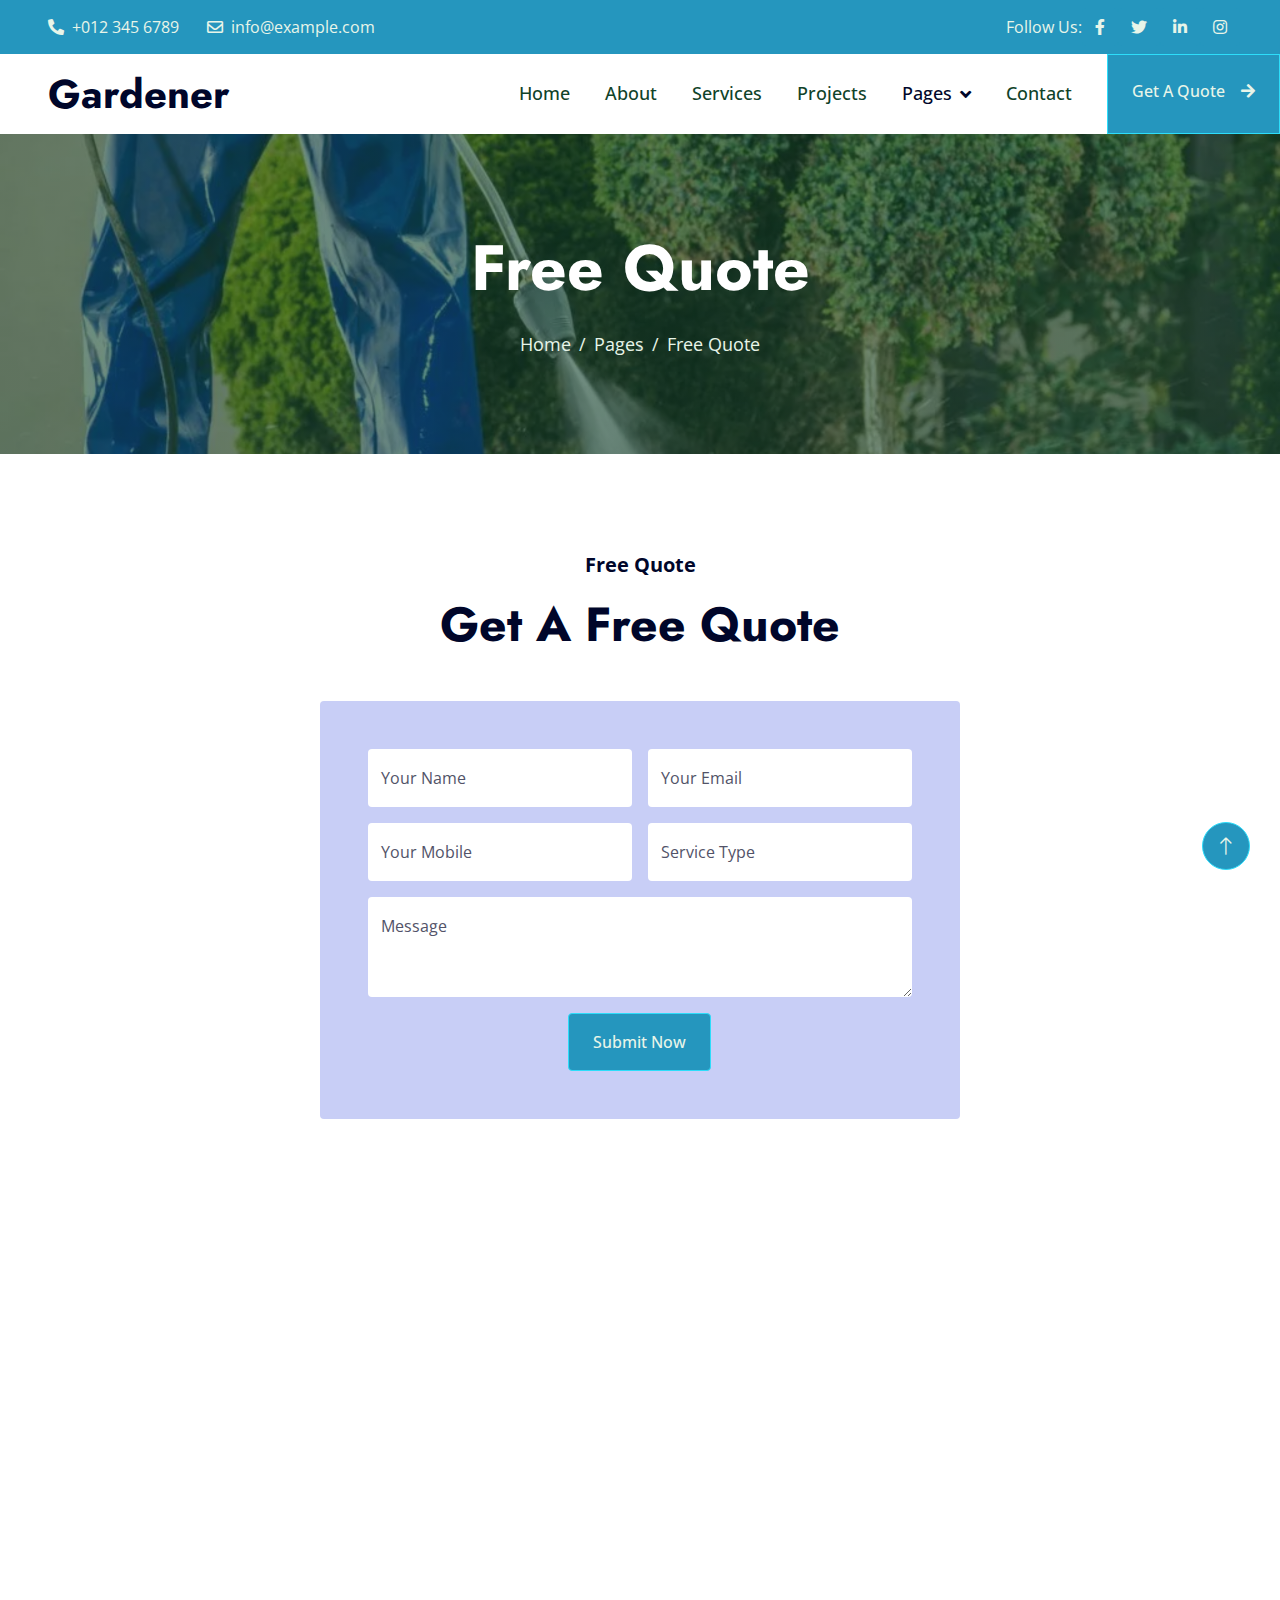
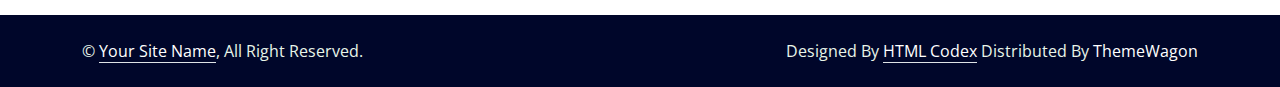
<file: quote.html>
<!DOCTYPE html>
<html lang="en">

<head>
    <meta charset="utf-8">
    <title>Gardener - Gardening Website Template</title>
    <meta content="width=device-width, initial-scale=1.0" name="viewport">
    <meta content="" name="keywords">
    <meta content="" name="description">

    <!-- Favicon -->
    <link href="img/favicon.ico" rel="icon">

    <!-- Google Web Fonts -->
    <link rel="preconnect" href="https://fonts.googleapis.com">
    <link rel="preconnect" href="https://fonts.gstatic.com" crossorigin>
    <link href="https://fonts.googleapis.com/css2?family=Jost:wght@500;600;700&family=Open+Sans:wght@400;500&display=swap" rel="stylesheet">  

    <!-- Icon Font Stylesheet -->
    <link href="https://cdnjs.cloudflare.com/ajax/libs/font-awesome/5.10.0/css/all.min.css" rel="stylesheet">
    <link href="https://cdn.jsdelivr.net/npm/bootstrap-icons@1.4.1/font/bootstrap-icons.css" rel="stylesheet">

    <!-- Libraries Stylesheet -->
    <link href="lib/animate/animate.min.css" rel="stylesheet">
    <link href="lib/owlcarousel/assets/owl.carousel.min.css" rel="stylesheet">
    <link href="lib/lightbox/css/lightbox.min.css" rel="stylesheet">

    <!-- Customized Bootstrap Stylesheet -->
    <link href="css/bootstrap.min.css" rel="stylesheet">

    <!-- Template Stylesheet -->
    <link href="css/style.css" rel="stylesheet">
</head>

<body>
    <!-- Spinner Start -->
    <div id="spinner" class="show bg-white position-fixed translate-middle w-100 vh-100 top-50 start-50 d-flex align-items-center justify-content-center">
        <div class="spinner-border text-primary" role="status" style="width: 3rem; height: 3rem;"></div>
    </div>
    <!-- Spinner End -->


    <!-- Topbar Start -->
    <div class="container-fluid bg-dark text-light px-0 py-2">
        <div class="row gx-0 d-none d-lg-flex">
            <div class="col-lg-7 px-5 text-start">
                <div class="h-100 d-inline-flex align-items-center me-4">
                    <span class="fa fa-phone-alt me-2"></span>
                    <span>+012 345 6789</span>
                </div>
                <div class="h-100 d-inline-flex align-items-center">
                    <span class="far fa-envelope me-2"></span>
                    <span>info@example.com</span>
                </div>
            </div>
            <div class="col-lg-5 px-5 text-end">
                <div class="h-100 d-inline-flex align-items-center mx-n2">
                    <span>Follow Us:</span>
                    <a class="btn btn-link text-light" href=""><i class="fab fa-facebook-f"></i></a>
                    <a class="btn btn-link text-light" href=""><i class="fab fa-twitter"></i></a>
                    <a class="btn btn-link text-light" href=""><i class="fab fa-linkedin-in"></i></a>
                    <a class="btn btn-link text-light" href=""><i class="fab fa-instagram"></i></a>
                </div>
            </div>
        </div>
    </div>
    <!-- Topbar End -->


    <!-- Navbar Start -->
    <nav class="navbar navbar-expand-lg bg-white navbar-light sticky-top p-0">
        <a href="index.html" class="navbar-brand d-flex align-items-center px-4 px-lg-5">
            <h1 class="m-0">Gardener</h1>
        </a>
        <button type="button" class="navbar-toggler me-4" data-bs-toggle="collapse" data-bs-target="#navbarCollapse">
            <span class="navbar-toggler-icon"></span>
        </button>
        <div class="collapse navbar-collapse" id="navbarCollapse">
            <div class="navbar-nav ms-auto p-4 p-lg-0">
                <a href="index.html" class="nav-item nav-link">Home</a>
                <a href="about.html" class="nav-item nav-link">About</a>
                <a href="service.html" class="nav-item nav-link">Services</a>
                <a href="project.html" class="nav-item nav-link">Projects</a>
                <div class="nav-item dropdown">
                    <a href="#" class="nav-link dropdown-toggle active" data-bs-toggle="dropdown">Pages</a>
                    <div class="dropdown-menu bg-light m-0">
                        <a href="feature.html" class="dropdown-item">Features</a>
                        <a href="quote.html" class="dropdown-item active">Free Quote</a>
                        <a href="team.html" class="dropdown-item">Our Team</a>
                        <a href="testimonial.html" class="dropdown-item">Testimonial</a>
                        <a href="404.html" class="dropdown-item">404 Page</a>
                    </div>
                </div>
                <a href="contact.html" class="nav-item nav-link">Contact</a>
            </div>
            <a href="" class="btn btn-primary py-4 px-lg-4 rounded-0 d-none d-lg-block">Get A Quote<i class="fa fa-arrow-right ms-3"></i></a>
        </div>
    </nav>
    <!-- Navbar End -->


    <!-- Page Header Start -->
    <div class="container-fluid page-header py-5 mb-5 wow fadeIn" data-wow-delay="0.1s">
        <div class="container text-center py-5">
            <h1 class="display-3 text-white mb-4 animated slideInDown">Free Quote</h1>
            <nav aria-label="breadcrumb animated slideInDown">
                <ol class="breadcrumb justify-content-center mb-0">
                    <li class="breadcrumb-item"><a href="#">Home</a></li>
                    <li class="breadcrumb-item"><a href="#">Pages</a></li>
                    <li class="breadcrumb-item active" aria-current="page">Free Quote</li>
                </ol>
            </nav>
        </div>
    </div>
    <!-- Page Header End -->


    <!-- Quote Start -->
    <div class="container-fluid py-5">
        <div class="container">
            <div class="text-center mx-auto wow fadeInUp" data-wow-delay="0.1s" style="max-width: 500px;">
                <p class="fs-5 fw-bold text-primary">Free Quote</p>
                <h1 class="display-5 mb-5">Get A Free Quote</h1>
            </div>
            <div class="row justify-content-center">
                <div class="col-lg-7">
                    <div class="bg-light rounded p-4 p-sm-5 wow fadeInUp" data-wow-delay="0.1s">
                        <div class="row g-3">
                            <div class="col-sm-6">
                                <div class="form-floating">
                                    <input type="text" class="form-control border-0" id="gname" placeholder="Gurdian Name">
                                    <label for="gname">Your Name</label>
                                </div>
                            </div>
                            <div class="col-sm-6">
                                <div class="form-floating">
                                    <input type="email" class="form-control border-0" id="gmail" placeholder="Gurdian Email">
                                    <label for="gmail">Your Email</label>
                                </div>
                            </div>
                            <div class="col-sm-6">
                                <div class="form-floating">
                                    <input type="text" class="form-control border-0" id="cname" placeholder="Child Name">
                                    <label for="cname">Your Mobile</label>
                                </div>
                            </div>
                            <div class="col-sm-6">
                                <div class="form-floating">
                                    <input type="text" class="form-control border-0" id="cage" placeholder="Child Age">
                                    <label for="cage">Service Type</label>
                                </div>
                            </div>
                            <div class="col-12">
                                <div class="form-floating">
                                    <textarea class="form-control border-0" placeholder="Leave a message here" id="message" style="height: 100px"></textarea>
                                    <label for="message">Message</label>
                                </div>
                            </div>
                            <div class="col-12 text-center">
                                <button class="btn btn-primary py-3 px-4" type="submit">Submit Now</button>
                            </div>
                        </div>
                    </div>
                </div>
            </div>
        </div>
    </div>
    <!-- Quote End -->


    <!-- Footer Start -->
    <div class="container-fluid bg-dark text-light footer mt-5 py-5 wow fadeIn" data-wow-delay="0.1s">
        <div class="container py-5">
            <div class="row g-5">
                <div class="col-lg-3 col-md-6">
                    <h4 class="text-white mb-4">Our Office</h4>
                    <p class="mb-2"><i class="fa fa-map-marker-alt me-3"></i>123 Street, New York, USA</p>
                    <p class="mb-2"><i class="fa fa-phone-alt me-3"></i>+012 345 67890</p>
                    <p class="mb-2"><i class="fa fa-envelope me-3"></i>info@example.com</p>
                    <div class="d-flex pt-2">
                        <a class="btn btn-square btn-outline-light rounded-circle me-2" href=""><i class="fab fa-twitter"></i></a>
                        <a class="btn btn-square btn-outline-light rounded-circle me-2" href=""><i class="fab fa-facebook-f"></i></a>
                        <a class="btn btn-square btn-outline-light rounded-circle me-2" href=""><i class="fab fa-youtube"></i></a>
                        <a class="btn btn-square btn-outline-light rounded-circle me-2" href=""><i class="fab fa-linkedin-in"></i></a>
                    </div>
                </div>
                <div class="col-lg-3 col-md-6">
                    <h4 class="text-white mb-4">Services</h4>
                    <a class="btn btn-link" href="">Landscaping</a>
                    <a class="btn btn-link" href="">Pruning plants</a>
                    <a class="btn btn-link" href="">Urban Gardening</a>
                    <a class="btn btn-link" href="">Garden Maintenance</a>
                    <a class="btn btn-link" href="">Green Technology</a>
                </div>
                <div class="col-lg-3 col-md-6">
                    <h4 class="text-white mb-4">Quick Links</h4>
                    <a class="btn btn-link" href="">About Us</a>
                    <a class="btn btn-link" href="">Contact Us</a>
                    <a class="btn btn-link" href="">Our Services</a>
                    <a class="btn btn-link" href="">Terms & Condition</a>
                    <a class="btn btn-link" href="">Support</a>
                </div>
                <div class="col-lg-3 col-md-6">
                    <h4 class="text-white mb-4">Newsletter</h4>
                    <p>Dolor amet sit justo amet elitr clita ipsum elitr est.</p>
                    <div class="position-relative w-100">
                        <input class="form-control bg-light border-light w-100 py-3 ps-4 pe-5" type="text" placeholder="Your email">
                        <button type="button" class="btn btn-primary py-2 position-absolute top-0 end-0 mt-2 me-2">SignUp</button>
                    </div>
                </div>
            </div>
        </div>
    </div>
    <!-- Footer End -->


    <!-- Copyright Start -->
    <div class="container-fluid copyright py-4">
        <div class="container">
            <div class="row">
                <div class="col-md-6 text-center text-md-start mb-3 mb-md-0">
                    &copy; <a class="border-bottom" href="#">Your Site Name</a>, All Right Reserved.
                </div>
                <div class="col-md-6 text-center text-md-end">
                    <!--/*** This template is free as long as you keep the footer author’s credit link/attribution link/backlink. If you'd like to use the template without the footer author’s credit link/attribution link/backlink, you can purchase the Credit Removal License from "https://htmlcodex.com/credit-removal". Thank you for your support. ***/-->
                    Designed By <a class="border-bottom" href="https://htmlcodex.com">HTML Codex</a> Distributed By <a href="https://themewagon.com">ThemeWagon</a>
                </div>
            </div>
        </div>
    </div>
    <!-- Copyright End -->


    <!-- Back to Top -->
    <a href="#" class="btn btn-lg btn-primary btn-lg-square rounded-circle back-to-top"><i class="bi bi-arrow-up"></i></a>


    <!-- JavaScript Libraries -->
    <script src="https://code.jquery.com/jquery-3.4.1.min.js"></script>
    <script src="https://cdn.jsdelivr.net/npm/bootstrap@5.0.0/dist/js/bootstrap.bundle.min.js"></script>
    <script src="lib/wow/wow.min.js"></script>
    <script src="lib/easing/easing.min.js"></script>
    <script src="lib/waypoints/waypoints.min.js"></script>
    <script src="lib/owlcarousel/owl.carousel.min.js"></script>
    <script src="lib/counterup/counterup.min.js"></script>
    <script src="lib/parallax/parallax.min.js"></script>
    <script src="lib/isotope/isotope.pkgd.min.js"></script>
    <script src="lib/lightbox/js/lightbox.min.js"></script>

    <!-- Template Javascript -->
    <script src="js/main.js"></script>
</body>

</html>
</file>
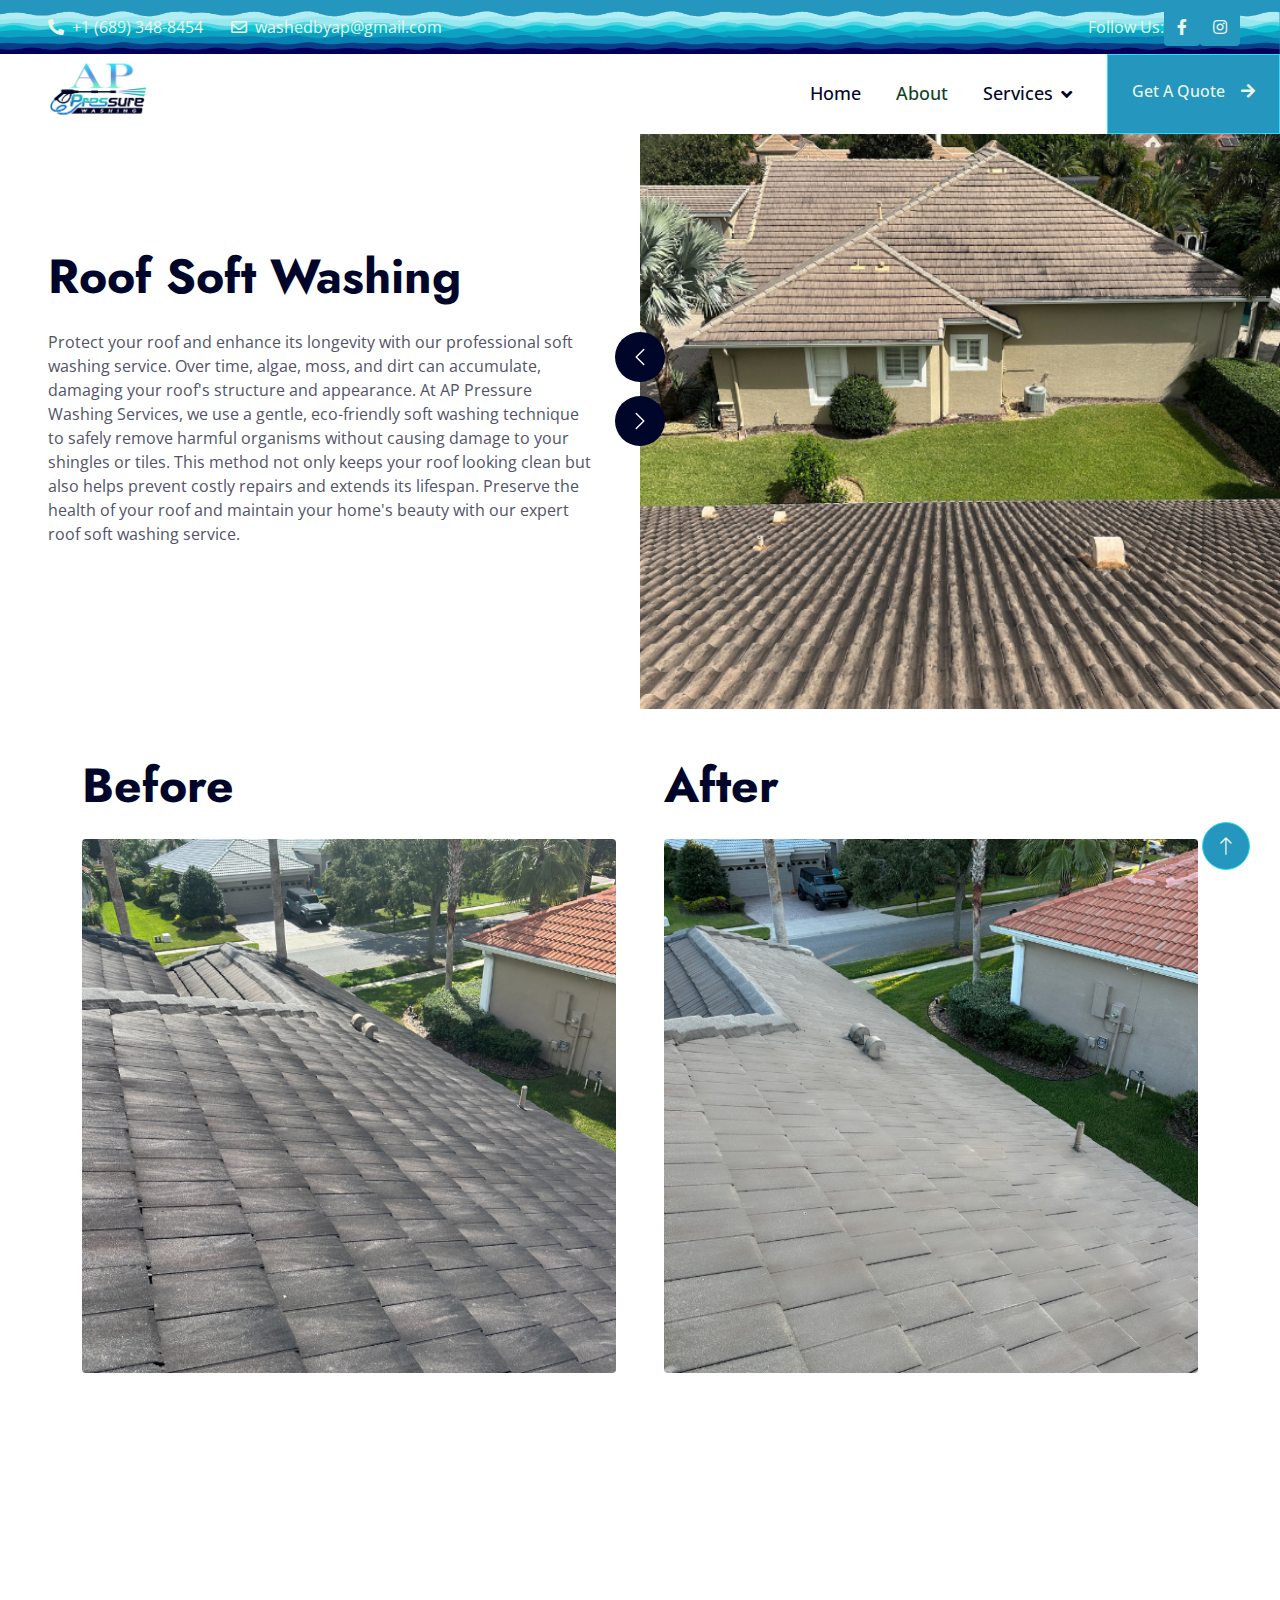
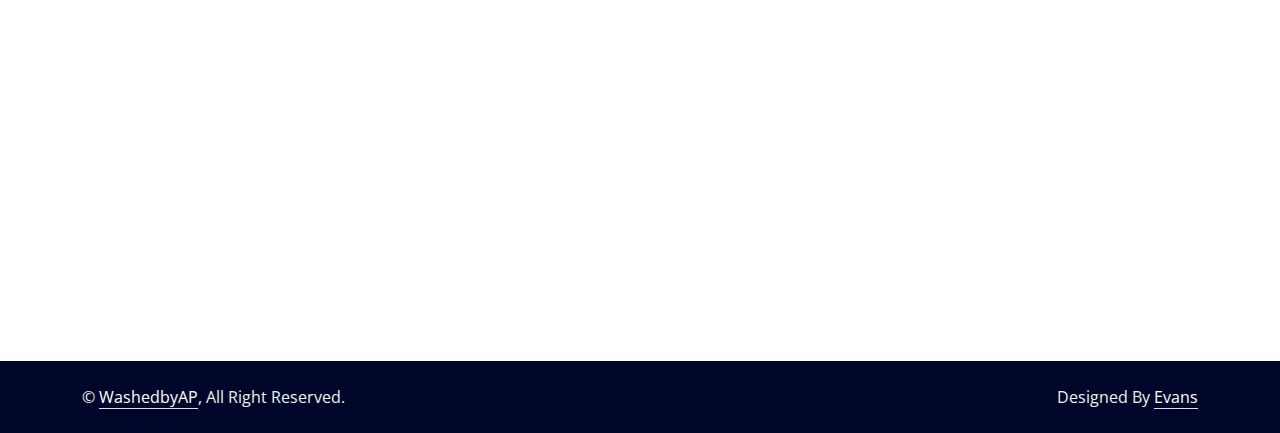
<file: roof-cleaning.html>
<!DOCTYPE html>
<html lang="en">

  <head>
    <meta charset="utf-8">
    <title>WashedByAP - Preasure washing</title>
    <meta content="width=device-width, initial-scale=1.0" name="viewport">
    <meta content="" name="keywords">
    <meta content="" name="description">

    <!-- Favicon -->
    <!-- <link href="img/favicon.ico" rel="icon"> -->

    <!-- Google Web Fonts -->
    <link rel="preconnect" href="https://fonts.googleapis.com">
    <link rel="preconnect" href="https://fonts.gstatic.com" crossorigin>
    <link href="https://fonts.googleapis.com/css2?family=Jost:wght@500;600;700&family=Open+Sans:wght@400;500&display=swap" rel="stylesheet">  

    <!-- Icon Font Stylesheet -->
    <link href="https://cdnjs.cloudflare.com/ajax/libs/font-awesome/5.10.0/css/all.min.css" rel="stylesheet">
    <link href="https://cdn.jsdelivr.net/npm/bootstrap-icons@1.4.1/font/bootstrap-icons.css" rel="stylesheet">

    <!-- Libraries Stylesheet -->
    <link href="lib/animate/animate.min.css" rel="stylesheet">
    <link href="lib/owlcarousel/assets/owl.carousel.min.css" rel="stylesheet">
    <link href="lib/lightbox/css/lightbox.min.css" rel="stylesheet">

        <!-- Libraries Stylesheet -->
    <!-- <link href="lib/animate/animate.min.css" rel="stylesheet"> -->
    <!-- <link href="lib/owlcarousel/assets/owl.carousel.min.css" rel="stylesheet"> -->

    <!-- Customized Bootstrap Stylesheet -->
    <link href="css/bootstrap.min.css" rel="stylesheet">

    <!-- Template Stylesheet -->
    <link href="css/style.css" rel="stylesheet">

    <style>
      @media (min-width: 992px) {
    .header {
        margin-top: -65px;
    }
}

.header-carousel .owl-nav {
    position: absolute;
    top: 50%;
    left: -25px;
    transform: translateY(-50%);
    display: flex;
    flex-direction: column;
}

.header-carousel .owl-nav .owl-prev,
.header-carousel .owl-nav .owl-next {
    margin: 7px 0;
    width: 50px;
    height: 50px;
    display: flex;
    align-items: center;
    justify-content: center;
    color: #FFFFFF;
    background: var(--primary);
    border-radius: 40px;
    font-size: 20px;
    transition: .5s;
}

.header-carousel .owl-nav .owl-prev:hover,
.header-carousel .owl-nav .owl-next:hover {
    background: var(--dark);
}

@media (max-width: 768px) {
    .header-carousel .owl-nav {
        left: 25px;
    }
}

.breadcrumb-item + .breadcrumb-item::before {
    color: #DDDDDD;
}


/*** Icon ***/
.icon {
    padding: 15px;
    display: inline-flex;
    align-items: center;
    justify-content: center;
    background: #FFFFFF !important;
    border-radius: 50px;
    border: 1px dashed var(--primary) !important;
}


    </style>
  </head>

  <body>
    <!-- Topbar Start -->
    <div class="container-fluid top-bar bg-dark text-light px-0 py-2">
        <div class="row gx-0 d-none d-lg-flex">
            <div class="col-lg-7 px-5 text-start">
                <div class="h-100 d-inline-flex align-items-center me-4">
                    <span class="fa fa-phone-alt me-2"></span>
                    <span>+1 (689) 348-8454</span>
                </div>
                <div class="h-100 d-inline-flex align-items-center">
                    <span class="far fa-envelope me-2"></span>
                    <span>washedbyap@gmail.com</span>
                </div>
            </div>
            <div class="col-lg-5 px-5 text-end">
                <div class="h-100 d-inline-flex align-items-center mx-n2">
                    <span>Follow Us:</span>
                    <a class="btn btn-link text-light" href=""><i class="fab fa-facebook-f"></i></a>
                    <a class="btn btn-link text-light" href=""><i class="fab fa-instagram"></i></a>
                </div>
            </div>
        </div>
    </div>
    <!-- Topbar End -->


    <!-- Navbar Start -->
    <nav class="navbar navbar-expand-lg bg-white navbar-light sticky-top p-0">
        <a href="index.html" class="navbar-brand d-flex align-items-center px-4 px-lg-5">
            <!-- <h1 class="m-0">Gardener</h1> -->
            <img src="img/ap-logo.png" class="logo-main">
        </a>
        <button type="button" class="navbar-toggler me-4" data-bs-toggle="collapse" data-bs-target="#navbarCollapse">
            <span class="navbar-toggler-icon"></span>
        </button>
        <div class="collapse navbar-collapse" id="navbarCollapse">
            <div class="navbar-nav ms-auto p-4 p-lg-0">
                <a href="index.html" class="nav-item nav-link active">Home</a>
                <a href="about.html" class="nav-item nav-link">About</a>
                <!-- <a href="service.html" class="nav-item nav-link">Services</a> -->

                <div class="nav-item dropdown">
                    <a href="service.html" class="nav-link dropdown-toggle active" data-bs-toggle="dropdown">Services</a>      
                    <div class="dropdown-menu bg-light m-0">
                        <a href="roof-cleaning.html" class="dropdown-item active">Roof Soft Washing</a>
                        <a href="house-washing.html" class="dropdown-item">House Washing</a>
                        <a href="driveway-sidewalk.html" class="dropdown-item">Driveway & Sidewalk Cleaning</a>
                        <a href="pool-deck.html" class="dropdown-item">Pool Deck Cleaning</a>
                        <a href="paver-sanding.html" class="dropdown-item">Paver Sanding & Sealing</a>
                        <a href="house-sealing.html" class="dropdown-item">House Crack & Sealing</a>
                    </div>
                </div>
            </div>
            <a href="contact.html" class="btn btn-primary py-4 px-lg-4 rounded-0 d-none d-lg-block">Get A Quote<i class="fa fa-arrow-right ms-3"></i></a>
        </div>
    </nav>
    <!-- Navbar End -->


        <!-- slider Start -->
    <div class="container-fluid header bg-white p-0">
      <div class="row g-0 align-items-center flex-column-reverse flex-md-row">
        <div class="col-md-6 p-5 mt-lg-5">
          <h1 class="display-5 animated fadeIn mb-4">Roof Soft Washing</h1>
          <p class="animated fadeIn mb-4 pb-2">
          Protect your roof and enhance its longevity with our professional soft washing service. Over time, algae, moss, and dirt can accumulate, damaging your roof's structure and appearance. At AP Pressure Washing Services, we use a gentle, eco-friendly soft washing technique to safely remove harmful organisms without causing damage to your shingles or tiles. This method not only keeps your roof looking clean but also helps prevent costly repairs and extends its lifespan. Preserve the health of your roof and maintain your home's beauty with our expert roof soft washing service.
        </div>
        <div class="col-md-6 animated fadeIn">
          <div class="owl-carousel header-carousel">
            <div class="owl-carousel-item">
              <img class="img-fluid" src="img/roof/20.png" alt="">
            </div>
            <div class="owl-carousel-item">
              <img class="img-fluid" src="img/roof/21.png" alt="">
            </div>
            <div class="owl-carousel-item">
              <img class="img-fluid" src="img/roof/22.png" alt="">
            </div>
          </div>
        </div>
      </div>
    </div>

    <!-- slider End -->


    <!-- About Start -->

    <div class="container-xxl py-5">
      <div class="container">
        <div class="row g-5 align-items-end">
          <div class="col-lg-6 col-md-12 wow fadeInUp" data-wow-delay="0.3s">
            <h1 class="display-5 mb-4">Before</h1>
            <img class="img-fluid rounded" data-wow-delay="0.1s" src="img/roof/23.png">
          </div>

          <div class="col-lg-6 col-md-5 wow fadeInUp" data-wow-delay="0.1s">
            <h1 class="display-5 mb-4">After</h1>
            <img class="img-fluid rounded" data-wow-delay="0.1s" src="img/roof/24.png">
          </div>
        </div>
      </div>
    </div>
    <!-- About End -->


    

    <!-- Footer Start -->
    <div class="container-fluid bg-dark text-light footer mt-5 py-5 wow fadeIn" data-wow-delay="0.1s">
      <div class="container py-5">
        <div class="row g-5">
          <div class="col-lg-4 col-md-6">
            <h4 class="text-white mb-4">Services</h4>
            <a class="btn btn-link" href="">Roof Soft Washing</a>
            <a class="btn btn-link" href="">House Washing</a>
            <a class="btn btn-link" href="">Driveway & Sidewalk Cleaning</a>
            <a class="btn btn-link" href="">Pool Deck Cleaning</a>
            <a class="btn btn-link" href="">Paver Sanding & Sealin</a>
            <a class="btn btn-link" href="">House Crack Sealing</a>
            <a class="btn btn-link" href="">Lanai & Screen Soft Washing</a>
            <a class="btn btn-link" href="">Fence Restoration</a>
          </div>
          <div class="col-lg-4 col-md-6">
            <h4 class="text-white mb-4">Quick Links</h4>
            <a class="btn btn-link" href="">About Us</a>
            <a class="btn btn-link" href="">Contact Us</a>
            <a class="btn btn-link" href="">Our Services</a>
            <a class="btn btn-link" href="">Terms & Condition</a>
            <a class="btn btn-link" href="">Support</a>
          </div>
          <div class="col-lg-4 col-md-6">
            <h4 class="text-white mb-4">Newsletter</h4>
            <p>Dolor amet sit justo amet elitr clita ipsum elitr est.</p>
            <div class="position-relative w-100">
              <input class="form-control bg-light border-light w-100 py-3 ps-4 pe-5" type="text" placeholder="Your email">
              <button type="button" class="btn btn-primary py-2 position-absolute top-0 end-0 mt-2 me-2">SignUp</button>
            </div>

             <div class="d-flex pt-2">
              <!-- <a class="btn btn-square btn-outline-light rounded-circle me-2" href=""><i class="fab fa-twitter"></i></a> -->
              <a class="btn btn-square btn-outline-light rounded-circle me-2" href=""><i class="fab fa-facebook-f"></i></a>
              <a class="btn btn-square btn-outline-light rounded-circle me-2" href=""><i class="fab fa-youtube"></i></a>
              <a class="btn btn-square btn-outline-light rounded-circle me-2" href=""><i class="fab fa-linkedin-in"></i></a>
            </div>
          </div>
        </div>
      </div>
    </div>
    <!-- Footer End -->


    <!-- Copyright Start -->
    <div class="container-fluid copyright py-4">
        <div class="container">
            <div class="row">
                <div class="col-md-6 text-center text-md-start mb-3 mb-md-0">
                    &copy; <a class="border-bottom" href="#">WashedbyAP</a>, All Right Reserved.
                </div>
                <div class="col-md-6 text-center text-md-end">
                    Designed By <a class="border-bottom" href="#">Evans</a>
                </div>
            </div>
        </div>
    </div>
    <!-- Copyright End -->


    <!-- Back to Top -->
    <a href="#" class="btn btn-lg btn-primary btn-lg-square rounded-circle back-to-top"><i class="bi bi-arrow-up"></i></a>


    <!-- JavaScript Libraries -->
    <script src="https://code.jquery.com/jquery-3.4.1.min.js"></script>
    <script src="https://cdn.jsdelivr.net/npm/bootstrap@5.0.0/dist/js/bootstrap.bundle.min.js"></script>
    <script src="lib/wow/wow.min.js"></script>
    <script src="lib/easing/easing.min.js"></script>
    <script src="lib/waypoints/waypoints.min.js"></script>
    <script src="lib/owlcarousel/owl.carousel.min.js"></script>
    <script src="lib/counterup/counterup.min.js"></script>
    <script src="lib/parallax/parallax.min.js"></script>
    <script src="lib/isotope/isotope.pkgd.min.js"></script>
    <!-- <script src="lib/lightbox/js/lightbox.min.js"></script> -->

    <!-- Template Javascript -->
    <script src="js/main.js"></script>
  </body>
</html>
</file>
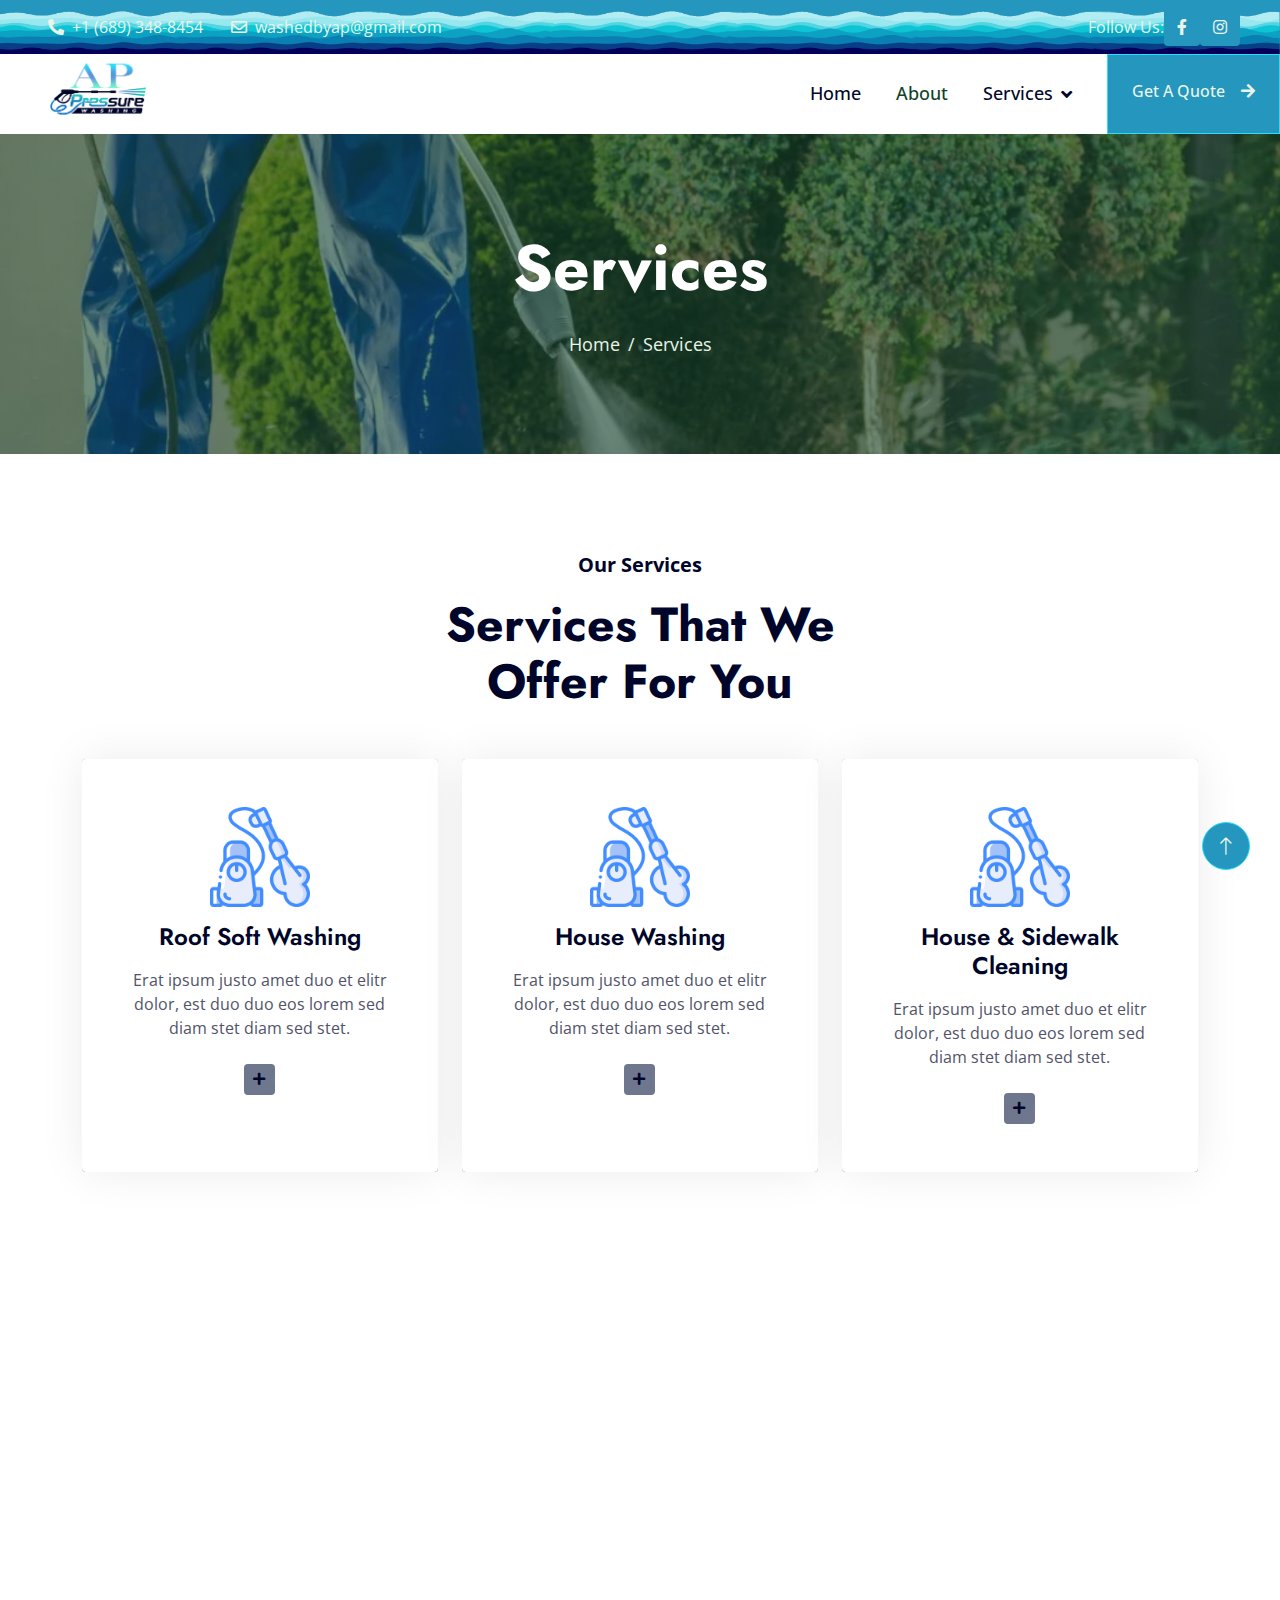
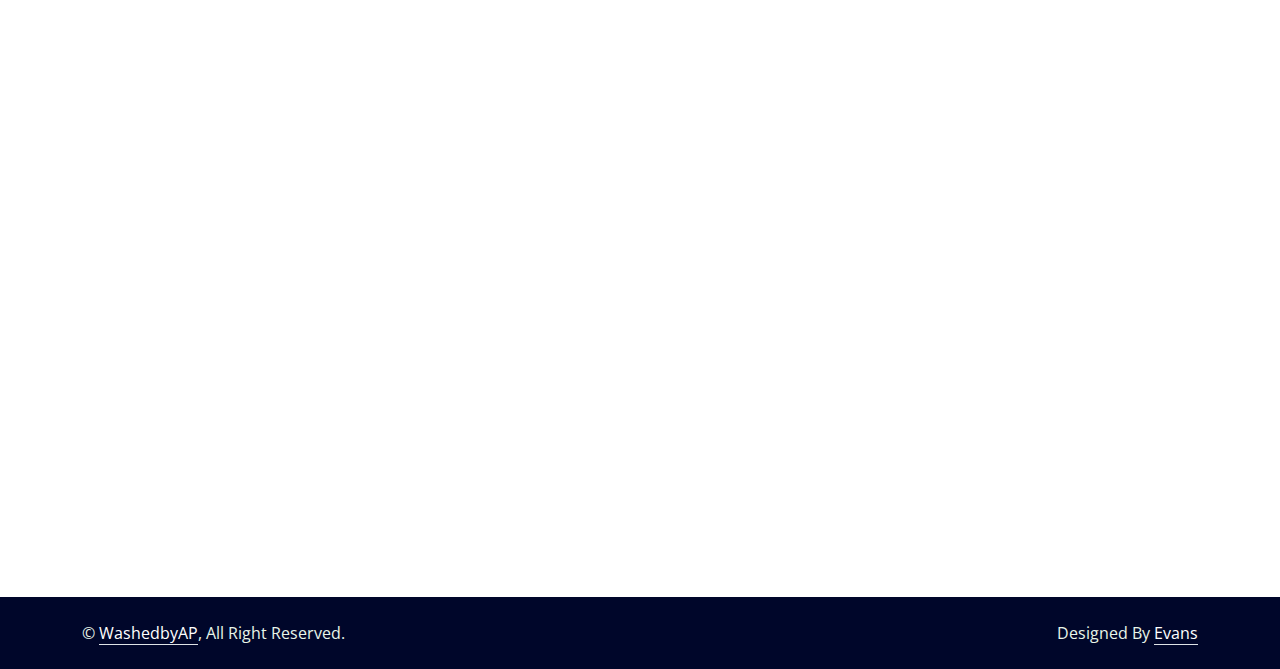
<file: service.html>
<!DOCTYPE html>
<html lang="en">

<head>
    <meta charset="utf-8">
    <title>WashedByAP - Preasure washing</title>
    <meta content="width=device-width, initial-scale=1.0" name="viewport">
    <meta content="" name="keywords">
    <meta content="" name="description">

    <!-- Favicon -->
    <link href="img/favicon.ico" rel="icon">

    <!-- Google Web Fonts -->
    <link rel="preconnect" href="https://fonts.googleapis.com">
    <link rel="preconnect" href="https://fonts.gstatic.com" crossorigin>
    <link href="https://fonts.googleapis.com/css2?family=Jost:wght@500;600;700&family=Open+Sans:wght@400;500&display=swap" rel="stylesheet">  

    <!-- Icon Font Stylesheet -->
    <link href="https://cdnjs.cloudflare.com/ajax/libs/font-awesome/5.10.0/css/all.min.css" rel="stylesheet">
    <link href="https://cdn.jsdelivr.net/npm/bootstrap-icons@1.4.1/font/bootstrap-icons.css" rel="stylesheet">

    <!-- Libraries Stylesheet -->
    <link href="lib/animate/animate.min.css" rel="stylesheet">
    <link href="lib/owlcarousel/assets/owl.carousel.min.css" rel="stylesheet">
    <link href="lib/lightbox/css/lightbox.min.css" rel="stylesheet">

    <!-- Customized Bootstrap Stylesheet -->
    <link href="css/bootstrap.min.css" rel="stylesheet">

    <!-- Template Stylesheet -->
    <link href="css/style.css" rel="stylesheet">
</head>

<body>
    <!-- Spinner Start -->
    <div id="spinner" class="show bg-white position-fixed translate-middle w-100 vh-100 top-50 start-50 d-flex align-items-center justify-content-center">
        <div class="spinner-border text-primary" role="status" style="width: 3rem; height: 3rem;"></div>
    </div>
    <!-- Spinner End -->


    <!-- Topbar Start -->
    <div class="container-fluid top-bar bg-dark text-light px-0 py-2">
        <div class="row gx-0 d-none d-lg-flex">
            <div class="col-lg-7 px-5 text-start">
                <div class="h-100 d-inline-flex align-items-center me-4">
                    <span class="fa fa-phone-alt me-2"></span>
                    <span>+1 (689) 348-8454</span>
                </div>
                <div class="h-100 d-inline-flex align-items-center">
                    <span class="far fa-envelope me-2"></span>
                    <span>washedbyap@gmail.com</span>
                </div>
            </div>
            <div class="col-lg-5 px-5 text-end">
                <div class="h-100 d-inline-flex align-items-center mx-n2">
                    <span>Follow Us:</span>
                    <a class="btn btn-link text-light" href=""><i class="fab fa-facebook-f"></i></a>
                    <a class="btn btn-link text-light" href=""><i class="fab fa-instagram"></i></a>
                </div>
            </div>
        </div>
    </div>
    <!-- Topbar End -->


    <!-- Navbar Start -->
    <nav class="navbar navbar-expand-lg bg-white navbar-light sticky-top p-0">
        <a href="index.html" class="navbar-brand d-flex align-items-center px-4 px-lg-5">
            <!-- <h1 class="m-0">Gardener</h1> -->
            <img src="img/ap-logo.png" class="logo-main">
        </a>
        <button type="button" class="navbar-toggler me-4" data-bs-toggle="collapse" data-bs-target="#navbarCollapse">
            <span class="navbar-toggler-icon"></span>
        </button>
        <div class="collapse navbar-collapse" id="navbarCollapse">
            <div class="navbar-nav ms-auto p-4 p-lg-0">
                <a href="index.html" class="nav-item nav-link active">Home</a>
                <a href="about.html" class="nav-item nav-link">About</a>
                <!-- <a href="service.html" class="nav-item nav-link">Services</a> -->

                <div class="nav-item dropdown">
                    <a href="service.html" class="nav-link dropdown-toggle active" data-bs-toggle="dropdown">Services</a>
                    
                    <div class="dropdown-menu bg-light m-0">
                        <a href="roof-cleaning.html" class="dropdown-item active">Roof Soft Washing</a>
                        <a href="house-washing.html" class="dropdown-item">House Washing</a>
                        <a href="driveway-sidewalk.html" class="dropdown-item">Driveway & Sidewalk Cleaning</a>
                        <a href="pool-deck.html" class="dropdown-item">Pool Deck Cleaning</a>
                        <a href="paver-sanding.html" class="dropdown-item">Paver Sanding & Sealing</a>
                        <a href="house-sealing.html" class="dropdown-item">House Crack & Sealing</a>
                    </div>
                </div>
            </div>
            <a href="contact.html" class="btn btn-primary py-4 px-lg-4 rounded-0 d-none d-lg-block">Get A Quote<i class="fa fa-arrow-right ms-3"></i></a>
        </div>
    </nav>
    <!-- Navbar End -->


    <!-- Page Header Start -->
    <div class="container-fluid page-header py-5 mb-5 wow fadeIn" data-wow-delay="0.1s">
        <div class="container text-center py-5">
            <h1 class="display-3 text-white mb-4 animated slideInDown">Services</h1>
            <nav aria-label="breadcrumb animated slideInDown">
                <ol class="breadcrumb justify-content-center mb-0">
                    <li class="breadcrumb-item"><a href="#">Home</a></li>
                    <li class="breadcrumb-item active" aria-current="page">Services</li>
                </ol>
            </nav>
        </div>
    </div>
    <!-- Page Header End -->


    <!-- Service Start -->
    <div class="container-xxl py-5">
        <div class="container">
            <div class="text-center mx-auto wow fadeInUp" data-wow-delay="0.1s" style="max-width: 500px;">
                <p class="fs-5 fw-bold text-primary">Our Services</p>
                <h1 class="display-5 mb-5">Services That We Offer For You</h1>
            </div>
            <div class="row g-4">
                <div class="col-lg-4 col-md-6 wow fadeInUp" data-wow-delay="0.1s">
                    <div class="service-item rounded d-flex h-100">
                        <div class="service-img rounded">
                            <img class="img-fluid" src="img/service-7.jpg" alt="">
                        </div>
                        <div class="service-text rounded p-5">
                            <div class="btn-square rounded-circle mx-auto mb-3">
                                <img class="img-fluid" src="img/icon/pressure.png" alt="Icon">
                            </div>
                            <h4 class="mb-3">Roof Soft Washing</h4>
                            <p class="mb-4">Erat ipsum justo amet duo et elitr dolor, est duo duo eos lorem sed diam stet diam sed stet.</p>
                            <a class="btn btn-sm" href=""><i class="fa fa-plus text-primary me-2"></i>Read More</a>
                        </div>
                    </div>
                </div>
                <div class="col-lg-4 col-md-6 wow fadeInUp" data-wow-delay="0.3s">
                    <div class="service-item rounded d-flex h-100">
                        <div class="service-img rounded">
                            <img class="img-fluid" src="img/service-7.jpg" alt="">
                        </div>
                        <div class="service-text rounded p-5">
                            <div class="btn-square rounded-circle mx-auto mb-3">
                                <img class="img-fluid" src="img/icon/pressure.png" alt="Icon">
                            </div>
                            <h4 class="mb-3">House Washing</h4>
                            <p class="mb-4">Erat ipsum justo amet duo et elitr dolor, est duo duo eos lorem sed diam stet diam sed stet.</p>
                            <a class="btn btn-sm" href=""><i class="fa fa-plus text-primary me-2"></i>Read More</a>
                        </div>
                    </div>
                </div>
                <div class="col-lg-4 col-md-6 wow fadeInUp" data-wow-delay="0.5s">
                    <div class="service-item rounded d-flex h-100">
                        <div class="service-img rounded">
                            <img class="img-fluid" src="img/service-7.jpg" alt="">
                        </div>
                        <div class="service-text rounded p-5">
                            <div class="btn-square rounded-circle mx-auto mb-3">
                                <img class="img-fluid" src="img/icon/pressure.png" alt="Icon">
                            </div>
                            <h4 class="mb-3">House & Sidewalk Cleaning</h4>
                            <p class="mb-4">Erat ipsum justo amet duo et elitr dolor, est duo duo eos lorem sed diam stet diam sed stet.</p>
                            <a class="btn btn-sm" href=""><i class="fa fa-plus text-primary me-2"></i>Read More</a>
                        </div>
                    </div>
                </div>
                <div class="col-lg-4 col-md-6 wow fadeInUp" data-wow-delay="0.1s">
                    <div class="service-item rounded d-flex h-100">
                        <div class="service-img rounded">
                            <img class="img-fluid" src="img/service-7.jpg" alt="">
                        </div>
                        <div class="service-text rounded p-5">
                            <div class="btn-square rounded-circle mx-auto mb-3">
                                <img class="img-fluid" src="img/icon/pressure.png" alt="Icon">
                            </div>
                            <h4 class="mb-3">Pool Deck Cleaning </h4>
                            <p class="mb-4">Erat ipsum justo amet duo et elitr dolor, est duo duo eos lorem sed diam stet diam sed stet.</p>
                            <a class="btn btn-sm" href=""><i class="fa fa-plus text-primary me-2"></i>Read More</a>
                        </div>
                    </div>
                </div>
                <div class="col-lg-4 col-md-6 wow fadeInUp" data-wow-delay="0.3s">
                    <div class="service-item rounded d-flex h-100">
                        <div class="service-img rounded">
                            <img class="img-fluid" src="img/service-7.jpg" alt="">
                        </div>
                        <div class="service-text rounded p-5">
                            <div class="btn-square rounded-circle mx-auto mb-3">
                                <img class="img-fluid" src="img/icon/pressure.png" alt="Icon">
                            </div>
                            <h4 class="mb-3">Paver Sanding & Sealing</h4>
                            <p class="mb-4">Erat ipsum justo amet duo et elitr dolor, est duo duo eos lorem sed diam stet diam sed stet.</p>
                            <a class="btn btn-sm" href=""><i class="fa fa-plus text-primary me-2"></i>Read More</a>
                        </div>
                    </div>
                </div>
                <div class="col-lg-4 col-md-6 wow fadeInUp" data-wow-delay="0.5s">
                    <div class="service-item rounded d-flex h-100">
                        <div class="service-img rounded">
                            <img class="img-fluid" src="img/service-7.jpg" alt="">
                        </div>
                        <div class="service-text rounded p-5">
                            <div class="btn-square rounded-circle mx-auto mb-3">
                                <img class="img-fluid" src="img/icon/pressure.png" alt="Icon">
                            </div>
                            <h4 class="mb-3">House Crack Sealing</h4>
                            <p class="mb-4">Erat ipsum justo amet duo et elitr dolor, est duo duo eos lorem sed diam stet diam sed stet.</p>
                            <a class="btn btn-sm" href=""><i class="fa fa-plus text-primary me-2"></i>Read More</a>
                        </div>
                    </div>
                </div>
            </div>
        </div>
    </div>
    <!-- Service End -->


    <!-- Footer Start -->
    <div class="container-fluid bg-dark text-light footer mt-5 py-5 wow fadeIn" data-wow-delay="0.1s">
        <div class="container py-5">
            <div class="row g-5">
                <div class="col-lg-4 col-md-6">
                    <h4 class="text-white mb-4">Services</h4>
                    <a class="btn btn-link" href="">Roof Soft Washing</a>
                    <a class="btn btn-link" href="">House Washing</a>
                    <a class="btn btn-link" href="">Driveway & Sidewalk Cleaning</a>
                    <a class="btn btn-link" href="">Pool Deck Cleaning</a>
                    <a class="btn btn-link" href="">Paver Sanding & Sealin</a>
                    <a class="btn btn-link" href="">House Crack Sealing</a>
                    <a class="btn btn-link" href="">Lanai & Screen Soft Washing</a>
                    <a class="btn btn-link" href="">Fence Restoration</a>
                </div>
                <div class="col-lg-4 col-md-6">
                    <h4 class="text-white mb-4">Quick Links</h4>
                    <a class="btn btn-link" href="">About Us</a>
                    <a class="btn btn-link" href="">Contact Us</a>
                    <a class="btn btn-link" href="">Our Services</a>
                    <a class="btn btn-link" href="">Terms & Condition</a>
                    <a class="btn btn-link" href="">Support</a>
                </div>
                <div class="col-lg-4 col-md-6">
                    <h4 class="text-white mb-4">Newsletter</h4>
                    <p>Dolor amet sit justo amet elitr clita ipsum elitr est.</p>
                    <div class="position-relative w-100">
                        <input class="form-control bg-light border-light w-100 py-3 ps-4 pe-5" type="text" placeholder="Your email">
                        <button type="button" class="btn btn-primary py-2 position-absolute top-0 end-0 mt-2 me-2">SignUp</button>
                    </div>

                     <div class="d-flex pt-2">
                        <!-- <a class="btn btn-square btn-outline-light rounded-circle me-2" href=""><i class="fab fa-twitter"></i></a> -->
                        <a class="btn btn-square btn-outline-light rounded-circle me-2" href=""><i class="fab fa-facebook-f"></i></a>
                        <a class="btn btn-square btn-outline-light rounded-circle me-2" href=""><i class="fab fa-youtube"></i></a>
                        <a class="btn btn-square btn-outline-light rounded-circle me-2" href=""><i class="fab fa-linkedin-in"></i></a>
                    </div>
                </div>
            </div>
        </div>
    </div>
    <!-- Footer End -->


    <!-- Copyright Start -->
    <div class="container-fluid copyright py-4">
        <div class="container">
            <div class="row">
                <div class="col-md-6 text-center text-md-start mb-3 mb-md-0">
                    &copy; <a class="border-bottom" href="#">WashedbyAP</a>, All Right Reserved.
                </div>
                <div class="col-md-6 text-center text-md-end">
                    <!--/*** This template is free as long as you keep the footer author’s credit link/attribution link/backlink. If you'd like to use the template without the footer author’s credit link/attribution link/backlink, you can purchase the Credit Removal License from "https://htmlcodex.com/credit-removal". Thank you for your support. ***/-->
                    Designed By <a class="border-bottom" href="#">Evans</a>
                </div>
            </div>
        </div>
    </div>
    <!-- Copyright End -->


    <!-- Back to Top -->
    <a href="#" class="btn btn-lg btn-primary btn-lg-square rounded-circle back-to-top"><i class="bi bi-arrow-up"></i></a>


    <!-- JavaScript Libraries -->
    <script src="https://code.jquery.com/jquery-3.4.1.min.js"></script>
    <script src="https://cdn.jsdelivr.net/npm/bootstrap@5.0.0/dist/js/bootstrap.bundle.min.js"></script>
    <script src="lib/wow/wow.min.js"></script>
    <script src="lib/easing/easing.min.js"></script>
    <script src="lib/waypoints/waypoints.min.js"></script>
    <script src="lib/owlcarousel/owl.carousel.min.js"></script>
    <script src="lib/counterup/counterup.min.js"></script>
    <script src="lib/parallax/parallax.min.js"></script>
    <script src="lib/isotope/isotope.pkgd.min.js"></script>
    <script src="lib/lightbox/js/lightbox.min.js"></script>

    <!-- Template Javascript -->
    <script src="js/main.js"></script>
</body>

</html>
</file>
<file: css/style.css>
/********** Template CSS **********/
:root {
    --primary: #00062a;
    --secondary: #525368;
    --light: #E8F5E9;
    --dark: #0F4229;
}

.back-to-top {
    position: fixed;
    display: none;
    right: 30px;
    bottom: 30px;
    z-index: 99;
}

h1,
.h1,
h2,
.h2,
.fw-bold {
    font-weight: 700 !important;
    color: #00062a !important;
}

h3,
.h3,
h4,
.h4,
.fw-medium {
    font-weight: 600 !important;
    color: #00062a ;
}

h5,
.h5,
h6,
.h6,
.fw-semi-bold {
    font-weight: 500 !important;
}


.logo-main {
    width: 100px;
}
/*** Spinner ***/
#spinner {
    opacity: 0;
    visibility: hidden;
    transition: opacity .5s ease-out, visibility 0s linear .5s;
    z-index: 99999;
}

#spinner.show {
    transition: opacity .5s ease-out, visibility 0s linear 0s;
    visibility: visible;
    opacity: 1;
}


/*** Button ***/
.top-bar {
/*    background-color: #2596be !important;*/
/*    background: linear-gradient(rgba(15, 66, 41, .6), rgba(15, 66, 41, .6)), url(../img/waves-task-bar.png) center center no-repeat;*/
    background: url(../img/waves.png) center bottom no-repeat;
    background-size: cover;
}

.footer {
    background-color: #2596be !important;
}
.btn {
    transition: .5s;
    font-weight: 500;
    background: #2596be;
    /*border-color: #2dddfa;*/
}

.btn-primary,
.btn-outline-primary:hover {
    color: var(--light);
    border-color: #2dddfa;
}

.btn-square {
    width: 38px;
    height: 38px;
}

.btn-sm-square {
    width: 32px;
    height: 32px;
}

.btn-lg-square {
    width: 48px;
    height: 48px;
}

.btn-square,
.btn-sm-square,
.btn-lg-square {
    padding: 0;
    display: flex;
    align-items: center;
    justify-content: center;
    font-weight: normal;
}


/*** Navbar ***/
.navbar.sticky-top {
    top: -100px;
    transition: .5s;
}

.navbar .navbar-brand,
.navbar a.btn {
    height: 80px
}

.navbar .navbar-nav .nav-link {
    margin-right: 35px;
    padding: 25px 0;
    color: var(--dark);
    font-size: 18px;
    font-weight: 500;
    outline: none;
}

.navbar .navbar-nav .nav-link:hover,
.navbar .navbar-nav .nav-link.active {
    color: var(--primary);
}

.navbar .dropdown-toggle::after {
    border: none;
    content: "\f107";
    font-family: "Font Awesome 5 Free";
    font-weight: 900;
    vertical-align: middle;
    margin-left: 8px;
}

@media (max-width: 991.98px) {
    .navbar .navbar-nav .nav-link  {
        margin-right: 0;
        padding: 10px 0;
    }

    .navbar .navbar-nav {
        border-top: 1px solid #EEEEEE;
    }
}

@media (min-width: 992px) {
    .navbar .nav-item .dropdown-menu {
        display: block;
        border: none;
        margin-top: 0;
        top: 150%;
        opacity: 0;
        visibility: hidden;
        transition: .5s;
    }

    .navbar .nav-item:hover .dropdown-menu {
        top: 100%;
        visibility: visible;
        transition: .5s;
        opacity: 1;
    }
}


/*** Header ***/
.carousel-caption {
    top: 0;
    left: 0;
    right: 0;
    bottom: 0;
    display: flex;
    align-items: center;
    justify-content: center;
    text-align: center;
/*    background: rgba(15, 66, 41, .6);*/
    z-index: 1;
}

.carousel-control-prev,
.carousel-control-next {
    width: 15%;
}

.carousel-control-prev-icon,
.carousel-control-next-icon {
    width: 3rem;
    height: 3rem;
    border-radius: 3rem;
    background-color: var(--primary);
    border: 10px solid var(--primary);
}

@media (max-width: 768px) {
    #header-carousel .carousel-item {
        position: relative;
        min-height: 450px;
    }
    
    #header-carousel .carousel-item img {
        position: absolute;
        width: 100%;
        height: 100%;
        object-fit: cover;
    }
}

.page-header {
    background: linear-gradient(rgba(15, 66, 41, .6), rgba(15, 66, 41, .6)), url(../img/presure.png) center center no-repeat;
    background-size: cover;
}

.page-header .breadcrumb-item+.breadcrumb-item::before {
    color: var(--light);
}

.page-header .breadcrumb-item,
.page-header .breadcrumb-item a {
    font-size: 18px;
    color: var(--light);
}


/*** Top Feature ***/
@media (min-width: 991.98px) {
    .top-feature {
        position: relative;
        margin-top: -80px;
        z-index: 1;
    }
}


/*** Facts & Quote ***/
.facts,
.quote {
    /*background: rgba(15, 66, 41, .6);*/
    background: rgb(15 29 66 / 60%);
}


/*** Service ***/
.service-item {
    position: relative;
    text-align: center;
}

.service-item .service-img {
    position: absolute;
    width: 100%;
    height: 100%;
    top: 0;
    left: 0;
    overflow: hidden;
    z-index: -1;
}

.service-item .service-img img {
    position: absolute;
    width: 100%;
    height: 100%;
    left: 0;
    object-fit: cover;
    transform: scale(1.2);
    transition: .3s;
    z-index: -1;
}

.service-item:hover .service-img img {
    transform: scale(1);
}

.service-item .service-text {
    background: #FFFFFF;
    box-shadow: 0 0 45px rgba(0, 0, 0, .08);
    transition: .3s;
}

.service-item:hover .service-text {
    background: rgb(15 29 66 / 60%);
}

.service-item .service-text h4,
.service-item .service-text p {
    transition: .3;
}

.service-item:hover .service-text h4 {
    color: #FFFFFF;
}

.service-item:hover .service-text p {
    color: var(--light);
}

.service-item .service-text .btn-square {
    width: 100px;
    height: 100px;
    background: transparent;
    transition: .5s;
}

.service-item:hover .service-text .btn-square {
    background: var(--light);
}

.service-item .service-text .btn {
    width: 31px;
    height: 31px;
    display: inline-flex;
    align-items: center;
    color: white;
    background: rgb(15 29 66 / 60%);
    white-space: nowrap;
    overflow: hidden;
    transition: .3s;
}

.service-item:hover .service-text .btn {
    width: 112px;
}


/*** Project Portfolio ***/
#portfolio-flters {
    display: inline-block;
    background: rgb(15 29 66 / 60%);
    padding: 10px 15px;
}

#portfolio-flters li {
    display: inline-block;
    font-weight: 500;
    color: var(--primary);
    cursor: pointer;
    transition: .5s;
    border-bottom: 2px solid transparent;
}

#portfolio-flters li:hover,
#portfolio-flters li.active {
    color: var(--dark);
    border-color: var(--dark);
}

.portfolio-inner {
    position: relative;
    overflow: hidden;
}

.portfolio-inner::before,
.portfolio-inner::after {
    position: absolute;
    content: "";
    width: 0;
    height: 100%;
    top: 0;
    left: 0;
    background: rgb(15 29 66 / 60%);
    transition: .5s;
}

.portfolio-inner::after {
    left: auto;
    right: 0;
}

/*.portfolio-inner:hover::before,
.portfolio-inner:hover::after {
    width: 50%;
}
*/
.portfolio-inner .portfolio-text {
    position: absolute;
    width: 100%;
    height: 100%;
    top: 0;
    left: 0;
    display: flex;
    flex-direction: column;
    align-items: center;
    justify-content: center;
    transition: .5s;
    z-index: 3;
    opacity: 0;
}

/*.portfolio-inner:hover .portfolio-text {
    transition-delay: .3s;
    opacity: 1;
}*/

.portfolio-inner .portfolio-text .btn {
    background: var(--light);
    color: var(--primary);
}

/*.portfolio-inner .portfolio-text .btn:hover {
    background: var(--primary);
    color: var(--light);
}
*/

/*** Team ***/
.team-item {
    position: relative;
    overflow: hidden;
}

.team-item .team-text {
    position: absolute;
    width: calc(100% - 45px);
    left: -100%;
    bottom: 45px;
    padding: 1.5rem;
    background: #FFFFFF;
    border-radius: 0 4px 4px 0;
    opacity: 0;
    transition: .5s;
}

.team-item:hover .team-text {
    left: 0;
    opacity: 1;
}

.team-item .team-social .btn {
    background: var(--light);
    color: var(--primary);
}

.team-item .team-social .btn:hover {
    background: var(--primary);
    color: var(--light);
}

.team-item .team-img .team-social {
    position: absolute;
    width: 100%;
    height: 100%;
    top: 0;
    left: 0;
    display: flex;
    align-items: center;
    justify-content: center;
    transition: .5s;
    z-index: 3;
    opacity: 0;
}

.team-item:hover .team-img .team-social {
    transition-delay: .3s;
    opacity: 1;
}


/*** Testimonial ***/

.testimonial-carousel .owl-item img {
    /*width: 100px;*/
    /*height: 100px;*/
    width: 800px;
    height: 450px;
}

.testimonial-carousel .owl-nav {
    margin-top: 30px;
    display: flex;
}

.testimonial-carousel .owl-nav .owl-prev,
.testimonial-carousel .owl-nav .owl-next {
    margin-right: 15px;
    width: 45px;
    height: 45px;
    display: flex;
    align-items: center;
    justify-content: center;
    color: var(--primary);
    background: var(--light);
    border-radius: 4px;
    font-size: 22px;
    transition: .5s;
}

.testimonial-carousel .owl-nav .owl-prev:hover,
.testimonial-carousel .owl-nav .owl-next:hover {
    background: var(--primary);
    color: var(--light);
}


/*** Footer ***/
.footer .btn.btn-link {
    display: block;
    margin-bottom: 5px;
    padding: 0;
    text-align: left;
    color: var(--light);
    font-weight: normal;
    text-transform: capitalize;
    transition: .3s;
}

.footer .btn.btn-link::before {
    position: relative;
    content: "\f105";
    font-family: "Font Awesome 5 Free";
    font-weight: 900;
    margin-right: 10px;
}

.footer .btn.btn-link:hover {
    color: var(--primary);
    letter-spacing: 1px;
    box-shadow: none;
}

.copyright {
    color: var(--light);
    background: #00062a;
}

.copyright a {
    color: #FFFFFF;
}

.copyright a:hover {
    color: var(--primary);
}
</file>
